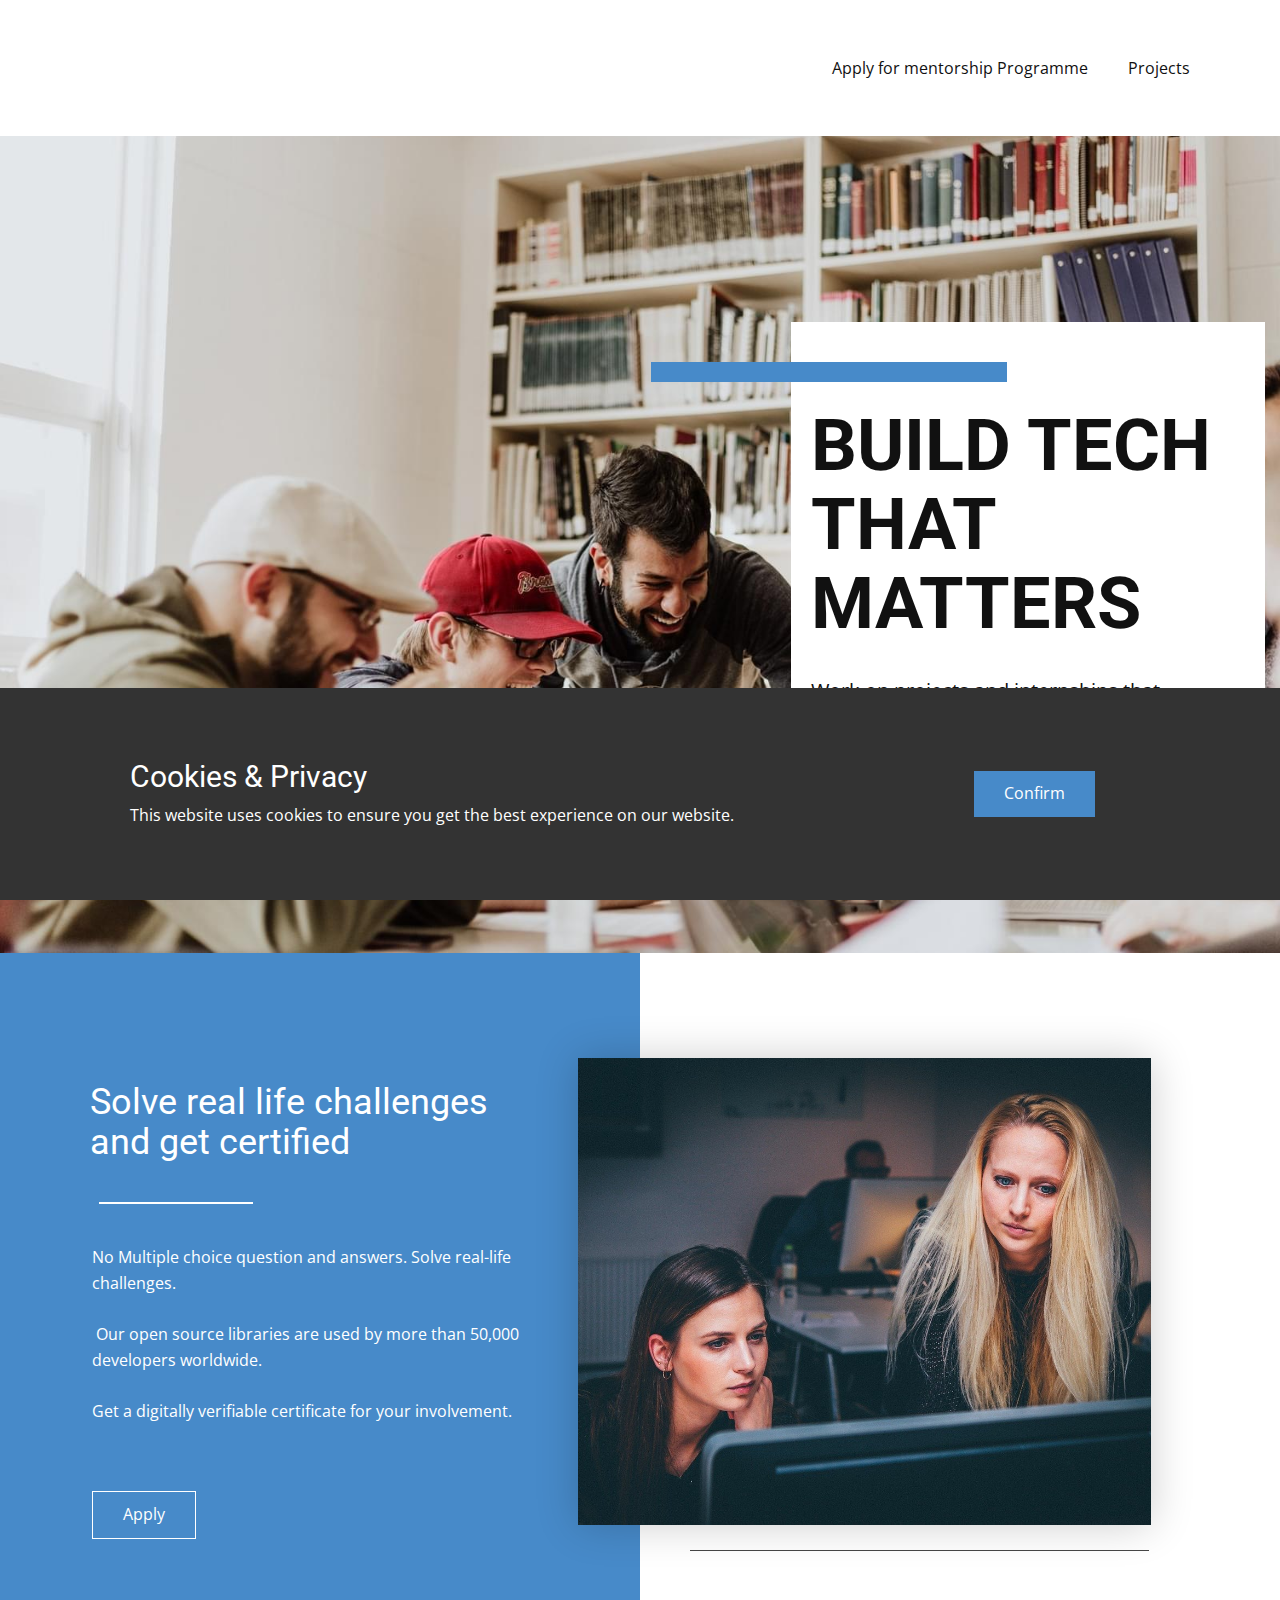
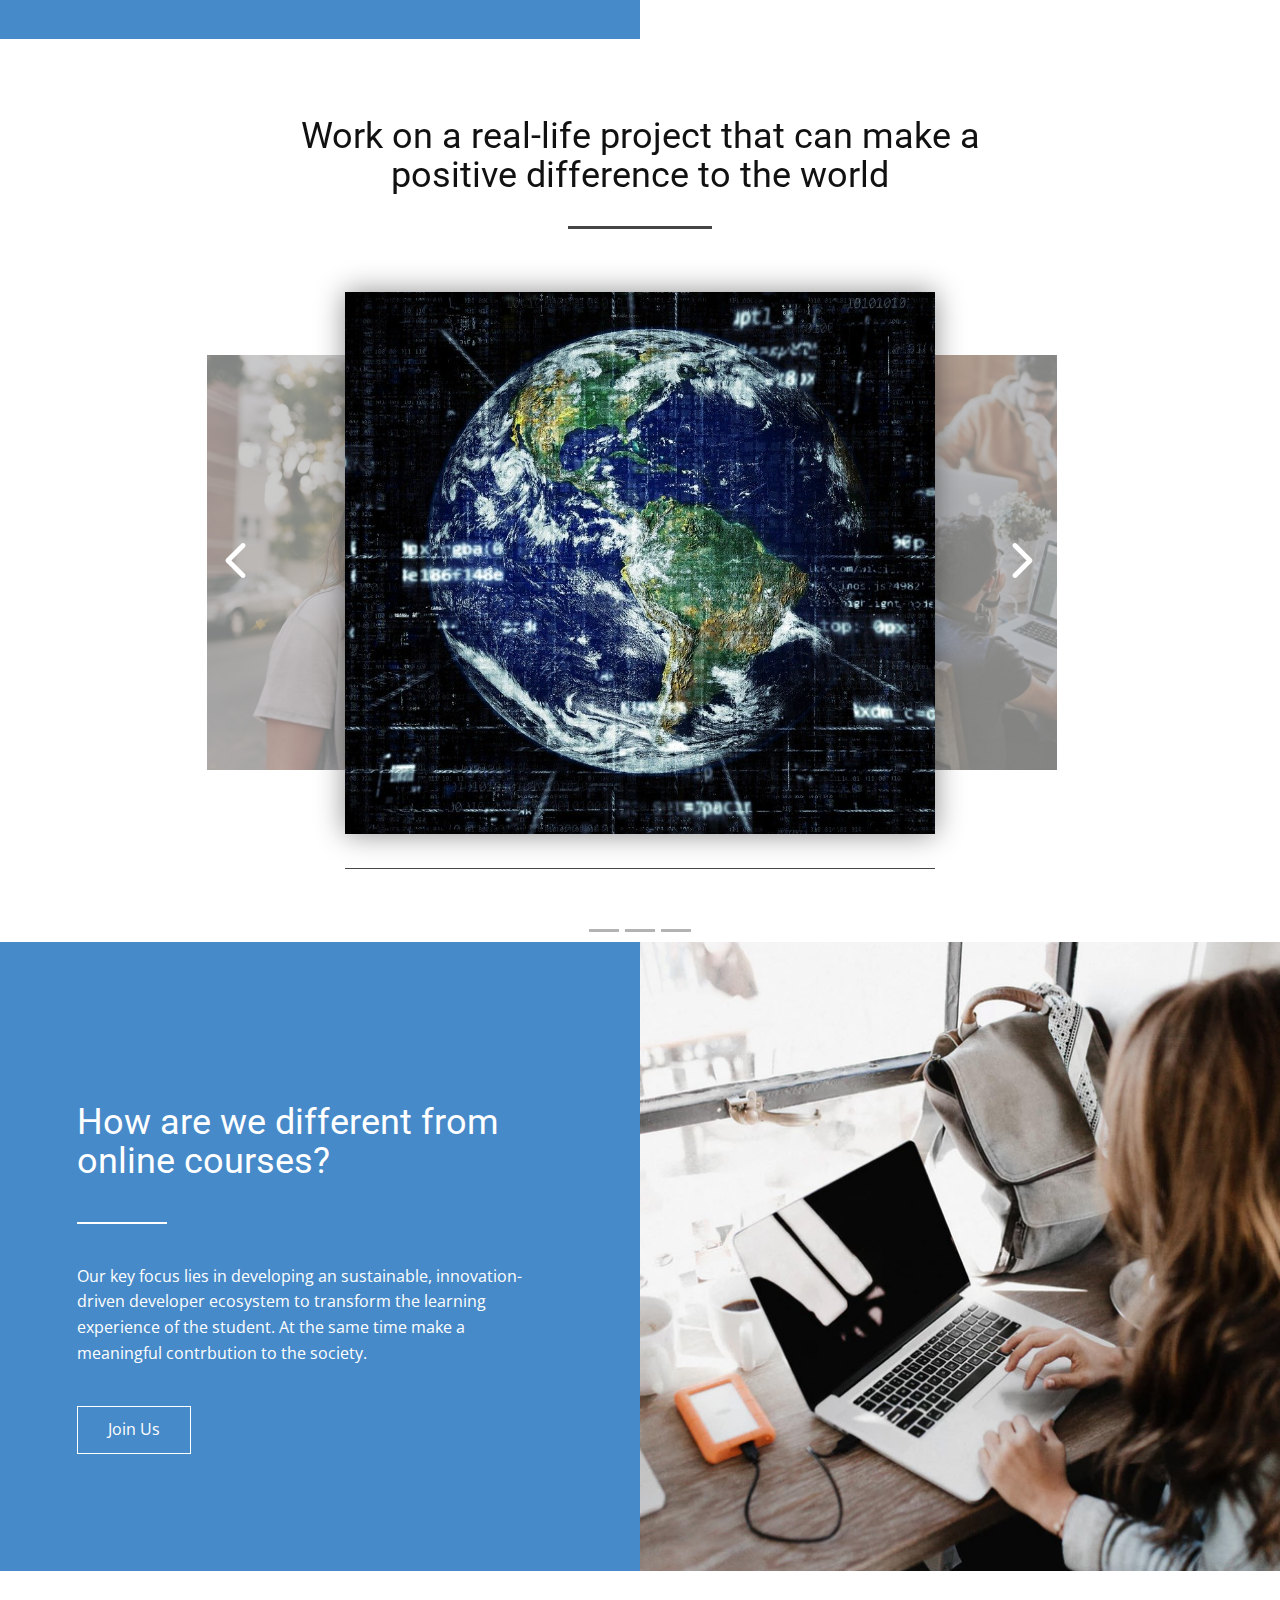
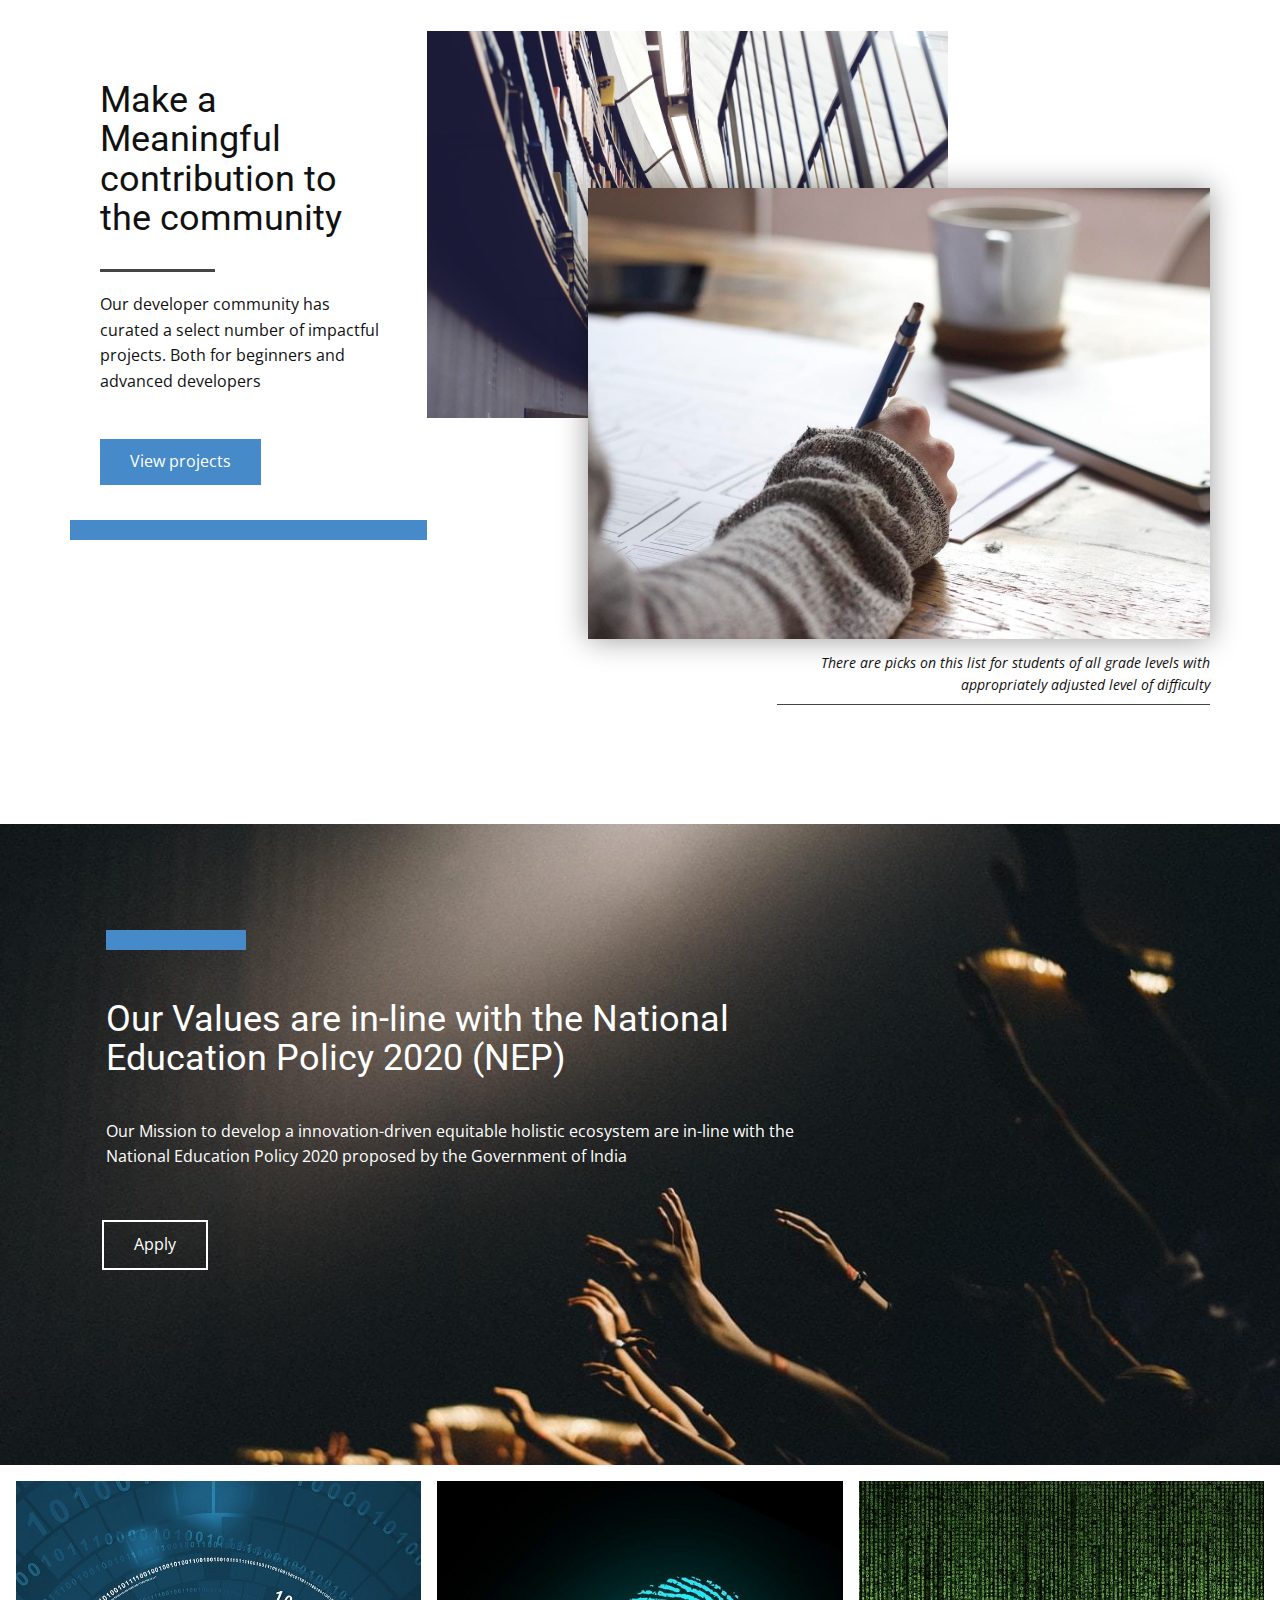
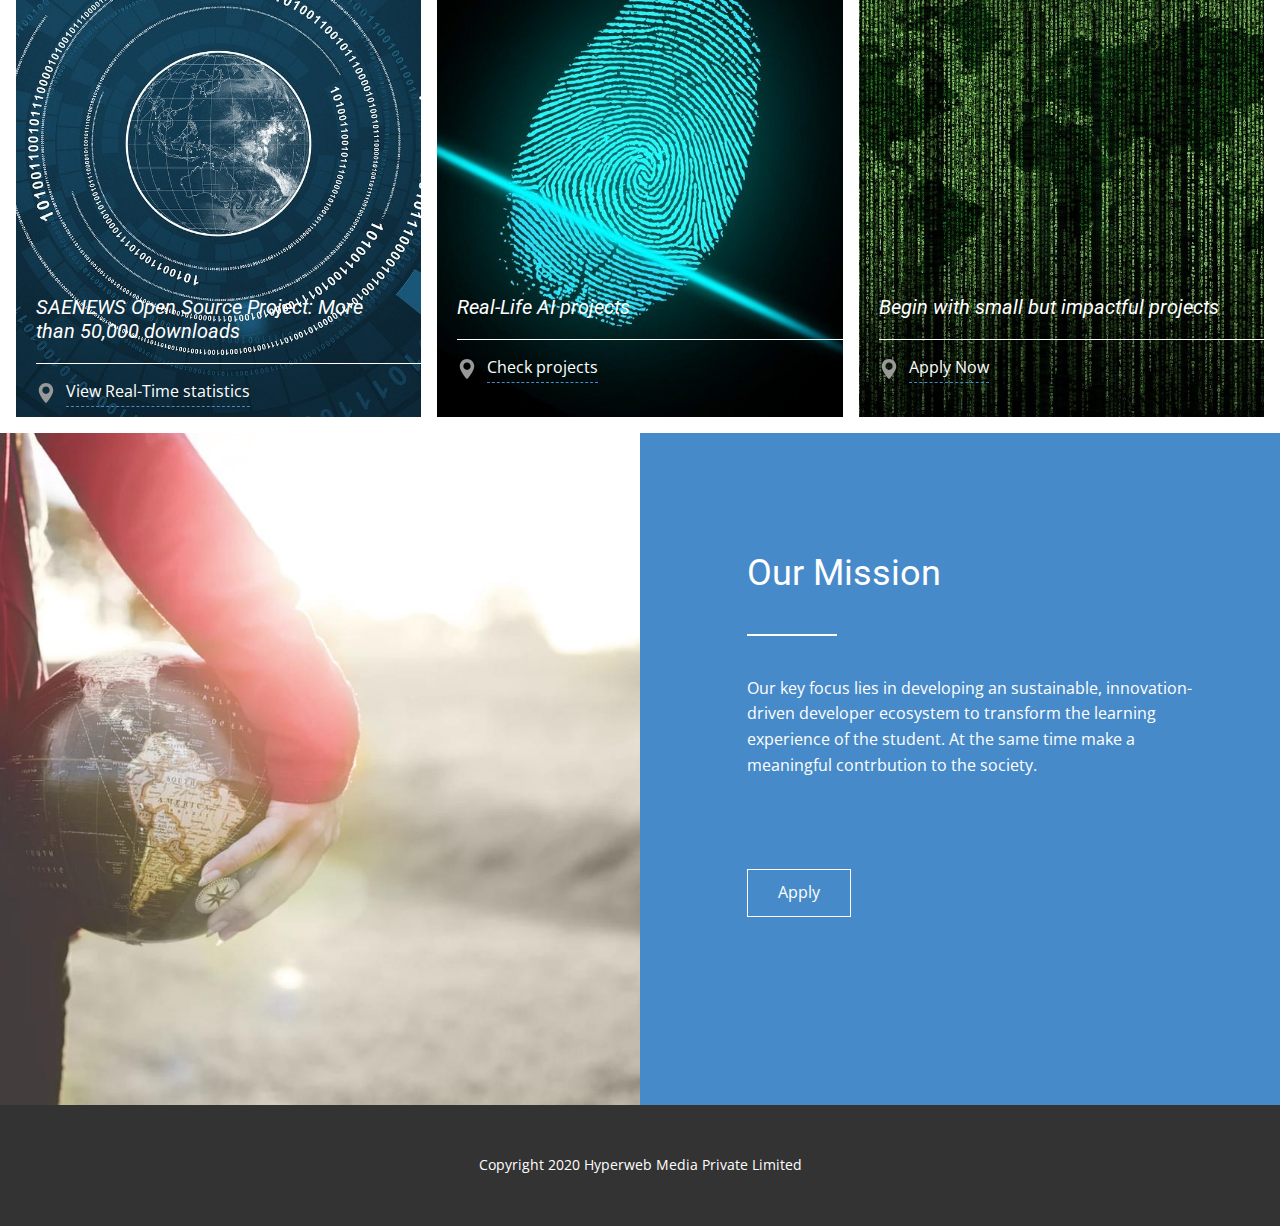
<file: index.html>
<!DOCTYPE html>
<html style="font-size: 16px;">
  <head>
    <meta name="viewport" content="width=device-width, initial-scale=1.0">
    <meta charset="utf-8">
    <meta name="keywords" content="Artificial Intelligence Internships, Machine Learning Internships, Artificial Intelligence Courses, AI Courses, ML Courses">
    <meta name="description" content="Hyperweb AI Artificial Intelligence Internship cum Mentorship Programme | Artificial Intelligence Internships | Mentorship | Builders community | Hyperweb AI">
    <meta name="page_type" content="np-template-header-footer-from-plugin">
    <title>Training | Hyperweb AI</title>
    <link rel="stylesheet" href="nicepage.css" media="screen">
<link rel="stylesheet" href="Training-@-Hyperweb-AI.css" media="screen">
    <script class="u-script" type="text/javascript" src="jquery-1.9.1.min.js" defer=""></script>
    <script class="u-script" type="text/javascript" src="nicepage.js" defer=""></script>
    <meta name="generator" content="Nicepage 2.24.3, nicepage.com">
    
    
    
    
    
    
    
    
    
    
    
    
    <link id="u-theme-google-font" rel="stylesheet" href="https://fonts.googleapis.com/css?family=Roboto:100,100i,300,300i,400,400i,500,500i,700,700i,900,900i|Open+Sans:300,300i,400,400i,600,600i,700,700i,800,800i">
    <script type="application/ld+json">{
		"@context": "http://schema.org",
		"@type": "Organization",
		"name": "WebSite103001",
		"url": "index.html"
}</script>
    <meta property="og:title" content="Training | Hyperweb AI">
    <meta property="og:type" content="website">
    <meta property="og:description" content="Hyperweb AI Artificial Intelligence Internship cum Mentorship Programme | Artificial Intelligence Internships | Mentorship | Builders community | Hyperweb AI">
    <meta name="theme-color" content="#478ac9">
    <link rel="canonical" href="index.html">
    <meta property="og:url" content="index.html">
  </head>
  <body data-home-page="https://website103001.nicepage.io/Training-Hyperweb-AI.html?version=b60e119e-ac3f-4930-a804-c240b0a6fc2b" data-home-page-title="Training @ Hyperweb AI" class="u-body"><header class="u-clearfix u-header u-header" id="sec-8ea9"><div class="u-clearfix u-sheet u-valign-middle u-sheet-1">
        <nav class="u-menu u-menu-dropdown u-offcanvas u-menu-1">
          <div class="menu-collapse">
            <a class="u-button-style u-nav-link" href="#">
              <svg><use xlink:href="#menu-hamburger"></use></svg>
              <svg version="1.1" xmlns="http://www.w3.org/2000/svg" xmlns:xlink="http://www.w3.org/1999/xlink"><defs><symbol id="menu-hamburger" viewBox="0 0 16 16" style="width: 16px; height: 16px;"><rect y="1" width="16" height="2"></rect><rect y="7" width="16" height="2"></rect><rect y="13" width="16" height="2"></rect>
</symbol>
</defs></svg>
            </a>
          </div>
          <div class="u-custom-menu u-nav-container">
            <ul class="u-nav u-unstyled"><li class="u-nav-item"><a class="u-button-style u-nav-link" href="http://bit.ly/hyperweb3" target="_blank">Apply for mentorship Programme</a>
</li><li class="u-nav-item"><a class="u-button-style u-nav-link" href="https://projects.hyperweb.ai" target="_blank">Projects</a>
</li></ul>
          </div>
          <div class="u-custom-menu u-nav-container-collapse">
            <div class="u-black u-container-style u-inner-container-layout u-opacity u-opacity-95 u-sidenav">
              <div class="u-menu-close"></div>
              <ul class="u-align-center u-nav u-popupmenu-items u-unstyled u-nav-2"><li class="u-nav-item"><a class="u-button-style u-nav-link" href="http://bit.ly/hyperweb3" target="_blank">Apply for mentorship Programme</a>
</li><li class="u-nav-item"><a class="u-button-style u-nav-link" href="https://projects.hyperweb.ai" target="_blank">Projects</a>
</li></ul>
            </div>
            <div class="u-black u-menu-overlay u-opacity u-opacity-70"></div>
          </div>
        </nav>
      </div></header> 
    <section class="u-clearfix u-image u-section-1" id="sec-be51">
      <div class="u-clearfix u-sheet u-sheet-1">
        <div class="u-align-left u-container-style u-expanded-width-xs u-group u-white u-group-1">
          <div class="u-container-layout u-valign-middle-lg u-valign-middle-sm u-valign-middle-xs">
            <div class="u-border-20 u-border-palette-1-base u-line u-line-horizontal u-line-1"></div>
            <h1 class="u-align-left-lg u-align-left-md u-text u-title u-text-1" spellcheck="false">Build Tech that matters<br>
            </h1>
            <p class="u-large-text u-text u-text-variant u-text-2" spellcheck="false">Work on projects and internships that matter to the world.</p>
            <a href="http://bit.ly/hyperweb2" class="u-btn u-button-style u-btn-1" target="_blank">Apply</a>
          </div>
        </div>
      </div>
    </section>
    <section class="u-clearfix u-section-2" id="sec-704c">
      <div class="u-expanded-height u-palette-1-base u-shape u-shape-rectangle u-shape-1"></div>
      <div class="u-align-left-sm u-container-style u-group u-group-1">
        <div class="u-container-layout u-valign-middle-sm u-valign-middle-xs">
          <h2 class="u-text u-text-body-alt-color u-text-1" spellcheck="false">Solve real life challenges and get certified <br>
          </h2>
          <div class="u-border-2 u-border-white u-line u-line-horizontal u-line-1"></div>
          <p class="u-text u-text-body-alt-color u-text-2" spellcheck="false">No Multiple choice question and answers. Solve real-life challenges. <br>
            <br>&nbsp;Our open source libraries are used by more than 50,000 developers worldwide.<br>
            <br>Get a digitally verifiable certificate for your involvement.<br>
            <br>
          </p>
          <a href="http://bit.ly/hyperweb2" class="u-border-1 u-border-white u-btn u-button-style u-palette-1-base u-btn-1" target="_blank">Apply</a>
        </div>
      </div>
      <img src="images/57e2d54a4c55a414f6da8c7dda79367d1d38d6ed5b586c48702673dc904dc158bc_1280.jpg" alt="" class="u-expanded-width-xs u-image u-image-default u-image-1" data-image-width="1280" data-image-height="853">
      <div class="u-align-right u-container-style u-group u-group-2">
        <div class="u-container-layout u-valign-middle-lg u-valign-middle-md u-valign-middle-xl">
          <div class="u-border-1 u-border-grey-dark-1 u-expanded-width u-line u-line-horizontal u-line-2"></div>
        </div>
      </div>
    </section>
    <section class="u-carousel u-slide u-block-6921-1" id="carousel_dd98" data-interval="5000" data-u-ride="carousel">
      <ol class="u-absolute-hcenter u-carousel-indicators u-block-6921-2">
        <li data-u-target="#carousel_dd98" data-u-slide-to="0" class="u-active u-grey-30"></li>
        <li data-u-target="#carousel_dd98" class="u-grey-30" data-u-slide-to="1"></li>
        <li data-u-target="#carousel_dd98" class="u-grey-30" data-u-slide-to="2"></li>
      </ol>
      <div class="u-carousel-inner" role="listbox">
        <div class="u-active u-carousel-item u-clearfix u-section-3-1">
          <div class="u-clearfix u-sheet u-sheet-1">
            <div class="u-container-style u-expanded-width-md u-expanded-width-sm u-expanded-width-xs u-group u-group-1">
              <div class="u-container-align-center u-container-layout u-valign-middle-md u-valign-middle-sm u-valign-middle-xs u-container-layout-1">
                <h2 class="u-align-center-lg u-align-center-md u-align-center-sm u-align-center-xl u-text u-text-1" spellcheck="false">Work on a real-life project that can make a positive difference to the world<br>
                </h2>
                <div class="u-border-3 u-border-grey-dark-1 u-line u-line-horizontal u-line-1"></div>
              </div>
            </div>
            <img src="images/a1276b241b17677d3b0c6cc0e9632316.jpeg" class="u-align-left u-image u-opacity u-opacity-50 u-image-1">
            <img src="images/e2b723fc15783769fbd4fb3343e1e578.jpeg" class="u-align-left u-image u-opacity u-opacity-50 u-image-2">
            <img src="images/54e2d0474d54a514f6da8c7dda79367d1d38d6ed5b586c48702673d3944fc658bb_1280.jpg" class="u-align-left u-image u-image-3" data-image-width="1280" data-image-height="787">
            <div class="u-container-style u-group u-group-2">
              <div class="u-container-layout">
                <div class="u-border-1 u-border-grey-dark-1 u-expanded-width u-line u-line-horizontal u-line-2"></div>
              </div>
            </div>
          </div>
        </div>
        <div class="u-carousel-item u-clearfix u-section-3-2">
          <div class="u-clearfix u-sheet u-sheet-1">
            <div class="u-align-center-xs u-container-style u-expanded-width-md u-expanded-width-sm u-expanded-width-xs u-group u-group-1">
              <div class="u-container-align-center u-container-layout u-valign-middle-md u-valign-middle-sm u-valign-middle-xs u-container-layout-1">
                <h2 class="u-align-center-md u-align-center-sm u-align-center-xl u-text u-text-1" spellcheck="false">Collaborate with a dedicated team. Mentored by experts in the field<br>
                </h2>
                <div class="u-border-3 u-border-grey-dark-1 u-line u-line-horizontal u-line-1"></div>
              </div>
            </div>
            <img src="images/e2b723fc15783769fbd4fb3343e1e578.jpeg" class="u-align-left u-image u-opacity u-opacity-50 u-image-1">
            <img src="images/57ad1676dd6b47ff0326e54ac15444dc.jpeg" class="u-align-left u-image u-opacity u-opacity-50 u-image-2">
            <img src="images/57ad1676dd6b47ff0326e54ac15444dc.jpeg" class="u-align-left u-image u-image-3">
            <div class="u-container-style u-group u-group-2">
              <div class="u-container-layout">
                <div class="u-border-1 u-border-grey-dark-1 u-expanded-width u-line u-line-horizontal u-line-2"></div>
              </div>
            </div>
          </div>
        </div>
        <div class="u-carousel-item u-clearfix u-section-3-3">
          <div class="u-clearfix u-sheet u-sheet-1">
            <div class="u-align-center-lg u-align-center-xs u-container-style u-expanded-width-md u-expanded-width-sm u-expanded-width-xs u-group u-group-1">
              <div class="u-container-align-center u-container-layout u-valign-middle-md u-valign-middle-sm u-valign-middle-xs u-container-layout-1">
                <h2 class="u-align-center-md u-align-center-sm u-align-center-xl u-text u-text-1" spellcheck="false">Our projects are used by more than 50,000 developers worldwide</h2>
                <div class="u-border-3 u-border-grey-dark-1 u-line u-line-horizontal u-line-1"></div>
              </div>
            </div>
            <img src="images/a1276b241b17677d3b0c6cc0e9632316.jpeg" class="u-align-left u-image u-opacity u-opacity-50 u-image-1">
            <img src="images/e2b723fc15783769fbd4fb3343e1e578.jpeg" class="u-align-left u-image u-opacity u-opacity-50 u-image-2">
            <img src="images/50d653e3608062d8a5949c2a04a51cf3.jpeg" class="u-align-left u-image u-image-3">
            <div class="u-container-style u-group u-group-2">
              <div class="u-container-layout">
                <p class="u-align-center u-custom-font u-small-text u-text u-text-font u-text-variant u-text-2">
                  <a target="_blank" href="http://bit.ly/hyperweb2" class="u-btn u-button-style u-none u-text-palette-1-base u-btn-1">Apply for the programme<br>
                  </a>
                </p>
                <div class="u-border-1 u-border-grey-dark-1 u-expanded-width u-line u-line-horizontal u-line-2"></div>
              </div>
            </div>
          </div>
        </div>
      </div>
      <a class="u-carousel-control u-carousel-control-prev u-text-body-alt-color u-block-6921-3" href="#carousel_dd98" role="button" data-u-slide="prev">
        <span aria-hidden="true">
          <svg viewBox="0 0 451.847 451.847"><path d="M97.141,225.92c0-8.095,3.091-16.192,9.259-22.366L300.689,9.27c12.359-12.359,32.397-12.359,44.751,0
c12.354,12.354,12.354,32.388,0,44.748L173.525,225.92l171.903,171.909c12.354,12.354,12.354,32.391,0,44.744
c-12.354,12.365-32.386,12.365-44.745,0l-194.29-194.281C100.226,242.115,97.141,234.018,97.141,225.92z"></path></svg>
        </span>
        <span class="sr-only">
          <svg viewBox="0 0 451.847 451.847"><path d="M97.141,225.92c0-8.095,3.091-16.192,9.259-22.366L300.689,9.27c12.359-12.359,32.397-12.359,44.751,0
c12.354,12.354,12.354,32.388,0,44.748L173.525,225.92l171.903,171.909c12.354,12.354,12.354,32.391,0,44.744
c-12.354,12.365-32.386,12.365-44.745,0l-194.29-194.281C100.226,242.115,97.141,234.018,97.141,225.92z"></path></svg>
        </span>
      </a>
      <a class="u-carousel-control u-carousel-control-next u-text-body-alt-color u-block-6921-4" href="#carousel_dd98" role="button" data-u-slide="next">
        <span aria-hidden="true">
          <svg viewBox="0 0 451.846 451.847"><path d="M345.441,248.292L151.154,442.573c-12.359,12.365-32.397,12.365-44.75,0c-12.354-12.354-12.354-32.391,0-44.744
L278.318,225.92L106.409,54.017c-12.354-12.359-12.354-32.394,0-44.748c12.354-12.359,32.391-12.359,44.75,0l194.287,194.284
c6.177,6.18,9.262,14.271,9.262,22.366C354.708,234.018,351.617,242.115,345.441,248.292z"></path></svg>
        </span>
        <span class="sr-only">
          <svg viewBox="0 0 451.846 451.847"><path d="M345.441,248.292L151.154,442.573c-12.359,12.365-32.397,12.365-44.75,0c-12.354-12.354-12.354-32.391,0-44.744
L278.318,225.92L106.409,54.017c-12.354-12.359-12.354-32.394,0-44.748c12.354-12.359,32.391-12.359,44.75,0l194.287,194.284
c6.177,6.18,9.262,14.271,9.262,22.366C354.708,234.018,351.617,242.115,345.441,248.292z"></path></svg>
        </span>
      </a>
    </section>
    <section class="u-clearfix u-section-4" id="sec-fbb0">
      <div class="u-clearfix u-expanded-width u-layout-wrap u-layout-wrap-1">
        <div class="u-layout">
          <div class="u-layout-row">
            <div class="u-container-style u-layout-cell u-left-cell u-palette-1-base u-size-30 u-layout-cell-1">
              <div class="u-container-layout u-valign-middle">
                <div class="u-container-style u-group u-group-1">
                  <div class="u-container-layout u-valign-middle-xs">
                    <h2 class="u-text u-text-body-alt-color u-text-1" spellcheck="false">How are we different from online courses?<br>
                    </h2>
                    <div class="u-border-2 u-border-white u-line u-line-horizontal u-line-1"></div>
                    <p class="u-text u-text-body-alt-color u-text-2" spellcheck="false">Our key focus lies in developing an sustainable, innovation-driven developer ecosystem to transform the learning experience  of the student. At the same time make a meaningful contrbution to the society.<br>
                    </p>
                    <a href="http://bit.ly/hyperweb2" class="u-border-1 u-border-white u-btn u-button-style u-palette-1-base u-btn-1" target="_blank">Join Us</a>
                  </div>
                </div>
              </div>
            </div>
            <div class="u-container-style u-image u-layout-cell u-right-cell u-size-30 u-image-1">
              <div class="u-container-layout"></div>
            </div>
          </div>
        </div>
      </div>
    </section>
    <section class="u-clearfix u-section-5" id="sec-c3a7">
      <div class="u-clearfix u-sheet u-sheet-1">
        <img src="images/5e622fa5c509a32145b98123d98f3ea6.jpeg" alt="" class="u-align-left u-image u-image-default u-image-1">
        <img src="images/d97091e96b605c7e5349d4c639fa1c6f.jpeg" alt="" class="u-align-left u-image u-image-default u-image-2">
        <div class="u-align-left u-container-style u-expanded-width-md u-expanded-width-sm u-group u-left-0 u-group-1">
          <div class="u-container-layout u-valign-middle-sm u-container-layout-1">
            <h2 class="u-custom-font u-heading-font u-text u-text-1">Make a Meaningful contribution to the community<br>
            </h2>
            <div class="u-border-3 u-border-grey-dark-1 u-line u-line-horizontal u-line-1"></div>
            <p class="u-text u-text-2">Our developer community has curated a select number of impactful projects. Both for beginners and advanced developers<br>
            </p>
            <a href="https://projects.hyperweb.ai/" class="u-btn u-button-style u-btn-1" target="_blank">View projects</a>
          </div>
        </div>
        <div class="u-border-20 u-border-palette-1-base u-line u-line-horizontal u-line-2"></div>
        <div class="u-align-right u-container-style u-expanded-width-xs u-group u-group-2">
          <div class="u-container-layout u-valign-middle-lg u-valign-middle-xl">
            <p class="u-custom-font u-small-text u-text u-text-font u-text-variant u-text-3" spellcheck="false">There are picks on this list for students of all grade levels with appropriately adjusted level of difficulty<br>
            </p>
            <div class="u-border-1 u-border-grey-dark-1 u-expanded-width u-line u-line-horizontal u-line-3"></div>
          </div>
        </div>
      </div>
    </section>
    <section class="u-clearfix u-image u-section-6" data-image-width="1350" data-image-height="900" id="sec-48ac">
      <div class="u-clearfix u-sheet u-sheet-1">
        <div class="u-align-left u-container-style u-expanded-width-sm u-group u-group-1">
          <div class="u-container-layout u-container-layout-1">
            <div class="u-border-20 u-border-palette-1-base u-line u-line-horizontal u-line-1"></div>
            <h2 class="u-text u-text-body-alt-color u-text-1" spellcheck="false">Our Values are in-line with the National Education Policy 2020 (NEP)<br>
            </h2>
            <p class="u-text u-text-body-alt-color u-text-2" spellcheck="false">Our Mission to develop a innovation-driven equitable holistic ecosystem are in-line with the National Education Policy 2020 proposed by the Government of India<br>
            </p>
            <a href="http://bit.ly/hyperweb2" class="u-border-2 u-border-white u-btn u-button-style u-btn-1" target="_blank">Apply</a>
          </div>
        </div>
      </div>
    </section>
    <section class="u-clearfix u-white u-section-7" id="sec-09cd">
      <div class="u-clearfix u-expanded-width u-gutter-16 u-layout-spacing-all u-layout-wrap u-layout-wrap-1">
        <div class="u-layout">
          <div class="u-layout-row">
            <div class="u-align-left u-container-style u-expand-resize u-image u-layout-cell u-left-cell u-size-20 u-size-20-md u-image-1" data-image-width="1280" data-image-height="905">
              <div class="u-container-layout">
                <h5 class="u-text u-text-body-alt-color u-text-1" spellcheck="false">SAENEWS Open Source Project: More than 50,000 downloads<br>
                </h5>
                <div class="u-border-1 u-border-white u-line u-line-horizontal u-line-1"></div>
                <a href="https://pepy.tech/project/saenews" class="u-border-1 u-border-palette-1-base u-link u-text-body-alt-color u-link-1" target="_blank">View Real-Time statistics</a>
                <span class="u-icon u-icon-circle u-text-grey-40 u-icon-1">
                  <svg class="u-svg-link" preserveAspectRatio="xMidYMin slice" viewBox="0 0 512 512" style="undefined"><use xlink:href="#svg-6454"></use></svg>
                  <svg xmlns="http://www.w3.org/2000/svg" xmlns:xlink="http://www.w3.org/1999/xlink" version="1.1" id="svg-6454" x="0px" y="0px" viewBox="0 0 512 512" style="enable-background:new 0 0 512 512;" xml:space="preserve" class="u-svg-content"><g><g><path d="M256,0C153.755,0,70.573,83.182,70.573,185.426c0,126.888,165.939,313.167,173.004,321.035    c6.636,7.391,18.222,7.378,24.846,0c7.065-7.868,173.004-194.147,173.004-321.035C441.425,83.182,358.244,0,256,0z M256,278.719    c-51.442,0-93.292-41.851-93.292-93.293S204.559,92.134,256,92.134s93.291,41.851,93.291,93.293S307.441,278.719,256,278.719z"></path>
</g>
</g><g></g><g></g><g></g><g></g><g></g><g></g><g></g><g></g><g></g><g></g><g></g><g></g><g></g><g></g><g></g></svg>
                </span>
              </div>
            </div>
            <div class="u-align-left u-container-style u-image u-layout-cell u-size-20 u-size-20-md u-image-2" data-image-width="1280" data-image-height="720">
              <div class="u-container-layout">
                <h5 class="u-custom-font u-heading-font u-text u-text-body-alt-color u-text-2">Real-Life AI projects<br>
                </h5>
                <div class="u-border-1 u-border-white u-line u-line-horizontal u-line-2"></div>
                <a href="https://projects.hyperweb.ai" class="u-border-1 u-border-palette-1-base u-link u-text-body-alt-color u-link-2" target="_blank">Check projects</a>
                <span class="u-icon u-icon-circle u-text-grey-40 u-icon-2">
                  <svg class="u-svg-link" preserveAspectRatio="xMidYMin slice" viewBox="0 0 512 512" style="undefined"><use xlink:href="#svg-5f71"></use></svg>
                  <svg xmlns="http://www.w3.org/2000/svg" xmlns:xlink="http://www.w3.org/1999/xlink" version="1.1" id="svg-5f71" x="0px" y="0px" viewBox="0 0 512 512" style="enable-background:new 0 0 512 512;" xml:space="preserve" class="u-svg-content"><g><g><path d="M256,0C153.755,0,70.573,83.182,70.573,185.426c0,126.888,165.939,313.167,173.004,321.035    c6.636,7.391,18.222,7.378,24.846,0c7.065-7.868,173.004-194.147,173.004-321.035C441.425,83.182,358.244,0,256,0z M256,278.719    c-51.442,0-93.292-41.851-93.292-93.293S204.559,92.134,256,92.134s93.291,41.851,93.291,93.293S307.441,278.719,256,278.719z"></path>
</g>
</g><g></g><g></g><g></g><g></g><g></g><g></g><g></g><g></g><g></g><g></g><g></g><g></g><g></g><g></g><g></g></svg>
                </span>
              </div>
            </div>
            <div class="u-align-left u-container-style u-image u-layout-cell u-right-cell u-size-20 u-size-20-md u-image-3" data-image-width="150" data-image-height="93">
              <div class="u-container-layout">
                <h5 class="u-custom-font u-heading-font u-text u-text-body-alt-color u-text-3">Begin with small but impactful projects<br>
                </h5>
                <div class="u-border-1 u-border-white u-line u-line-horizontal u-line-3"></div>
                <a href="http://bit.ly/hyperweb2" class="u-border-1 u-border-palette-1-base u-link u-text-body-alt-color u-link-3" target="_blank">Apply Now</a>
                <span class="u-icon u-icon-circle u-text-grey-40 u-icon-3">
                  <svg class="u-svg-link" preserveAspectRatio="xMidYMin slice" viewBox="0 0 512 512" style="undefined"><use xlink:href="#svg-43eb"></use></svg>
                  <svg xmlns="http://www.w3.org/2000/svg" xmlns:xlink="http://www.w3.org/1999/xlink" version="1.1" id="svg-43eb" x="0px" y="0px" viewBox="0 0 512 512" style="enable-background:new 0 0 512 512;" xml:space="preserve" class="u-svg-content"><g><g><path d="M256,0C153.755,0,70.573,83.182,70.573,185.426c0,126.888,165.939,313.167,173.004,321.035    c6.636,7.391,18.222,7.378,24.846,0c7.065-7.868,173.004-194.147,173.004-321.035C441.425,83.182,358.244,0,256,0z M256,278.719    c-51.442,0-93.292-41.851-93.292-93.293S204.559,92.134,256,92.134s93.291,41.851,93.291,93.293S307.441,278.719,256,278.719z"></path>
</g>
</g><g></g><g></g><g></g><g></g><g></g><g></g><g></g><g></g><g></g><g></g><g></g><g></g><g></g><g></g><g></g></svg>
                </span>
              </div>
            </div>
          </div>
        </div>
      </div>
    </section>
    <section class="u-clearfix u-section-8" id="sec-7312">
      <div class="u-clearfix u-expanded-width u-layout-wrap u-layout-wrap-1">
        <div class="u-layout">
          <div class="u-layout-row">
            <div class="u-container-style u-image u-layout-cell u-right-cell u-size-30 u-image-1">
              <div class="u-container-layout"></div>
            </div>
            <div class="u-container-style u-layout-cell u-left-cell u-palette-1-base u-size-30 u-layout-cell-2">
              <div class="u-container-layout">
                <div class="u-align-left-lg u-align-left-md u-align-left-xl u-align-left-xs u-container-style u-group u-group-1">
                  <div class="u-container-layout u-valign-middle-xs u-container-layout-3">
                    <h2 class="u-text u-text-body-alt-color u-text-1" spellcheck="false">Our Mission<br>
                    </h2>
                    <div class="u-border-2 u-border-white u-line u-line-horizontal u-line-1"></div>
                    <p class="u-text u-text-body-alt-color u-text-2" spellcheck="false">Our key focus lies in developing an sustainable, innovation-driven 
developer ecosystem to transform the learning experience  of the 
student. At the same time make a meaningful contrbution to the society. <br>
                      <br>
                      <br>
                    </p>
                    <a href="http://bit.ly/hyperweb2" class="u-border-1 u-border-white u-btn u-button-style u-palette-1-base u-btn-1" target="_blank">Apply</a>
                  </div>
                </div>
              </div>
            </div>
          </div>
        </div>
      </div>
    </section>
    
    
    <footer class="u-align-center u-clearfix u-footer u-grey-80 u-footer" id="sec-b2c8"><div class="u-clearfix u-sheet u-sheet-1">
        <p class="u-small-text u-text u-text-variant u-text-1">Copyright 2020 Hyperweb Media Private Limited<br>
        </p>
      </div></footer>
  <section class="u-align-center u-clearfix u-cookies-consent u-grey-80 u-cookies-consent" id="sec-e310">
      <div class="u-clearfix u-sheet u-valign-middle u-sheet-1">
        <div class="u-clearfix u-expanded-width u-layout-wrap u-layout-wrap-1">
          <div class="u-gutter-0 u-layout">
            <div class="u-layout-row">
              <div class="u-container-style u-layout-cell u-left-cell u-size-43-md u-size-43-sm u-size-43-xs u-size-46-lg u-size-46-xl u-layout-cell-1">
                <div class="u-container-layout u-valign-middle u-container-layout-1">
                  <h3 class="u-text u-text-default u-text-1">Cookies &amp; Privacy</h3>
                  <p class="u-text u-text-default u-text-2">This website uses cookies to ensure you get the best experience on our website.</p>
                </div>
              </div>
              <div class="u-align-left u-container-style u-layout-cell u-right-cell u-size-14-lg u-size-14-xl u-size-17-md u-size-17-sm u-size-17-xs u-layout-cell-2">
                <div class="u-container-layout u-valign-middle-lg u-valign-middle-md u-valign-middle-xl u-valign-top-sm u-valign-top-xs u-container-layout-2">
                  <a href="###" class="u-btn u-button-confirm u-button-style u-palette-1-base u-btn-1">Confirm</a>
                </div>
              </div>
            </div>
          </div>
        </div>
      </div>
    <style>.u-cookies-consent {background-image: none}
.u-cookies-consent .u-sheet-1 {min-height: 212px}
.u-cookies-consent .u-layout-wrap-1 {margin-top: 30px; margin-bottom: 30px}
.u-cookies-consent .u-layout-cell-1 {min-height: 152px}
.u-cookies-consent .u-container-layout-1 {padding: 30px 60px}
.u-cookies-consent .u-text-1 {margin-top: 0; margin-right: 20px; margin-bottom: 0}
.u-cookies-consent .u-text-2 {margin: 8px 20px 0 0}
.u-cookies-consent .u-layout-cell-2 {min-height: 152px}
.u-cookies-consent .u-container-layout-2 {padding: 30px}
.u-cookies-consent .u-btn-1 {margin: 0 auto 0 0} 

@media (max-width: 1199px){ .u-cookies-consent .u-sheet-1 {min-height: 131px}
.u-cookies-consent .u-layout-cell-1 {min-height: 125px}
.u-cookies-consent .u-text-1 {margin-right: 0}
.u-cookies-consent .u-text-2 {margin-right: 0}
.u-cookies-consent .u-layout-cell-2 {min-height: 125px} }

@media (max-width: 991px){ .u-cookies-consent .u-sheet-1 {min-height: 106px}
.u-cookies-consent .u-layout-cell-1 {min-height: 100px}
.u-cookies-consent .u-container-layout-1 {padding-left: 30px; padding-right: 30px}
.u-cookies-consent .u-layout-cell-2 {min-height: 100px} }

@media (max-width: 767px){ .u-cookies-consent .u-sheet-1 {min-height: 225px}
.u-cookies-consent .u-layout-cell-1 {min-height: 154px}
.u-cookies-consent .u-container-layout-1 {padding-left: 10px; padding-right: 10px; padding-bottom: 20px}
.u-cookies-consent .u-layout-cell-2 {min-height: 65px}
.u-cookies-consent .u-container-layout-2 {padding: 10px} }

@media (max-width: 575px){ .u-cookies-consent .u-sheet-1 {min-height: 121px}
.u-cookies-consent .u-layout-cell-1 {min-height: 100px}
.u-cookies-consent .u-layout-cell-2 {min-height: 15px} }</style></section></body>
</html>
</file>
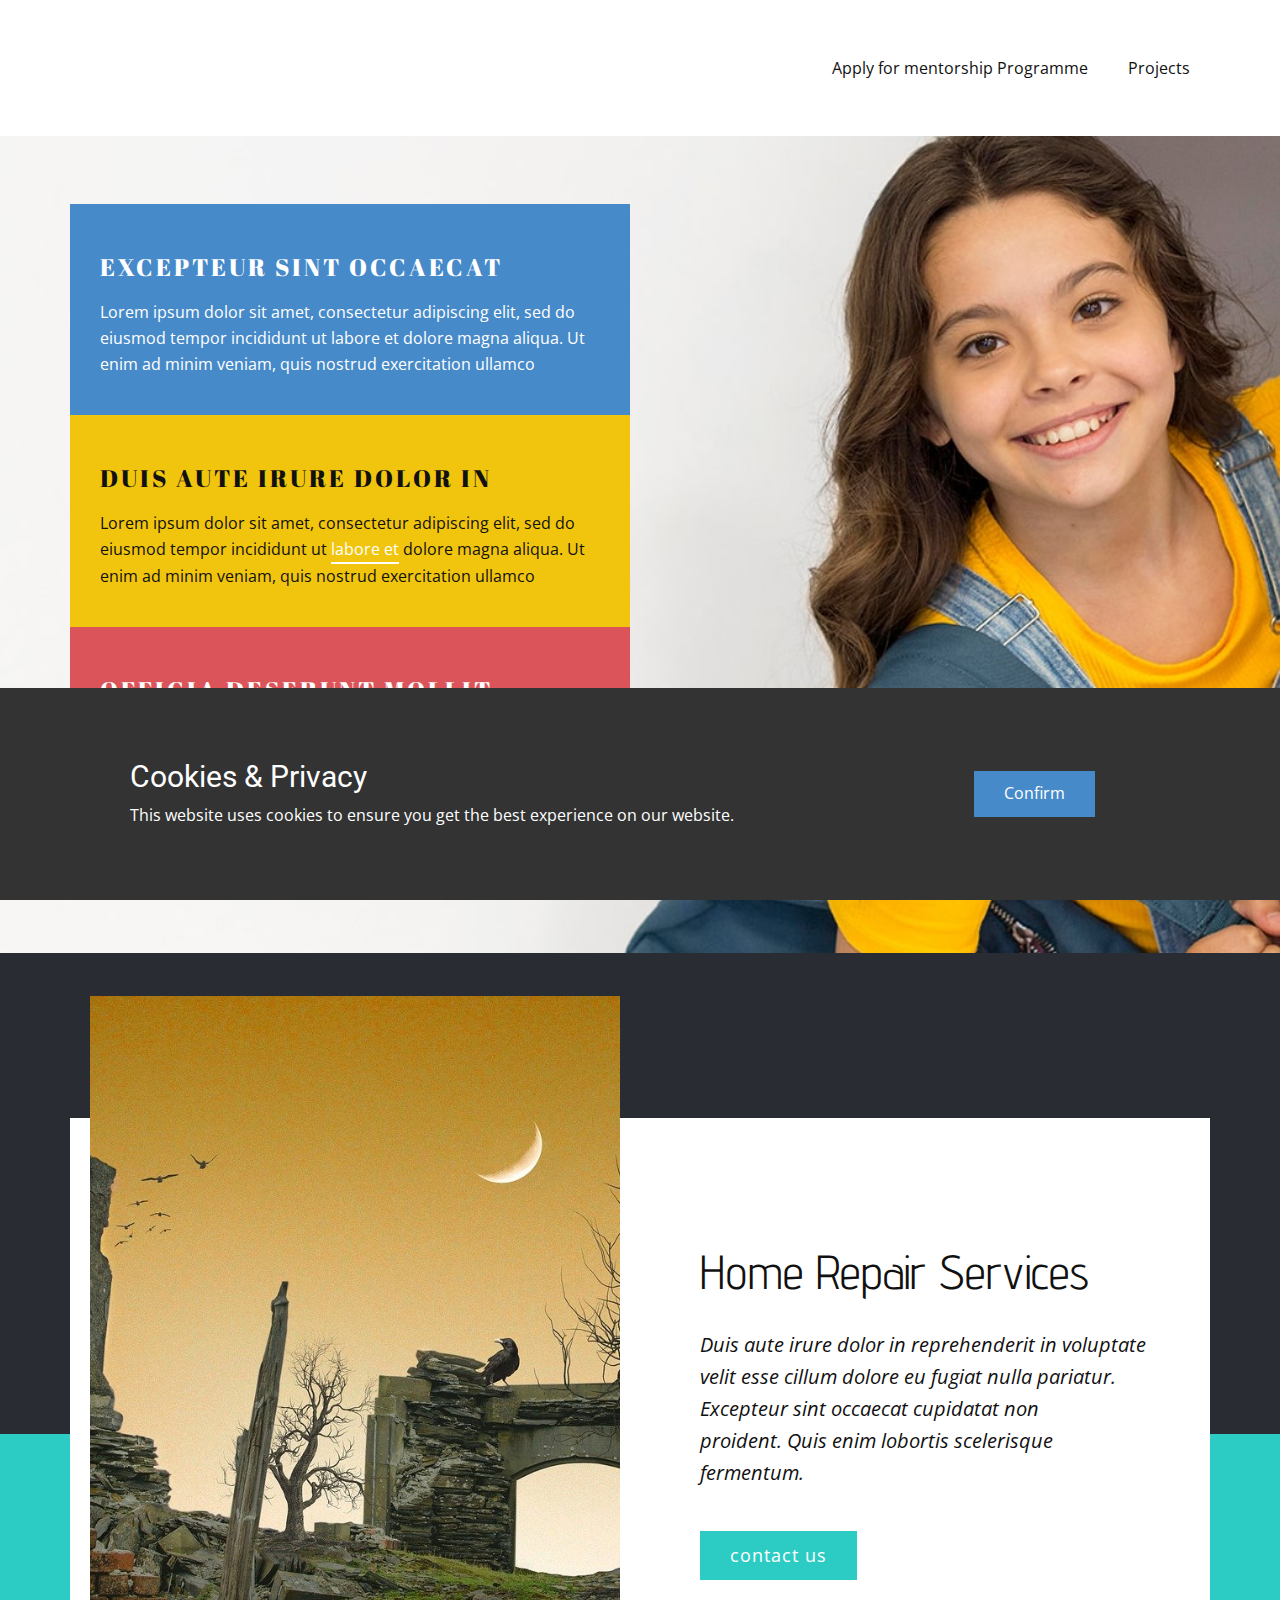
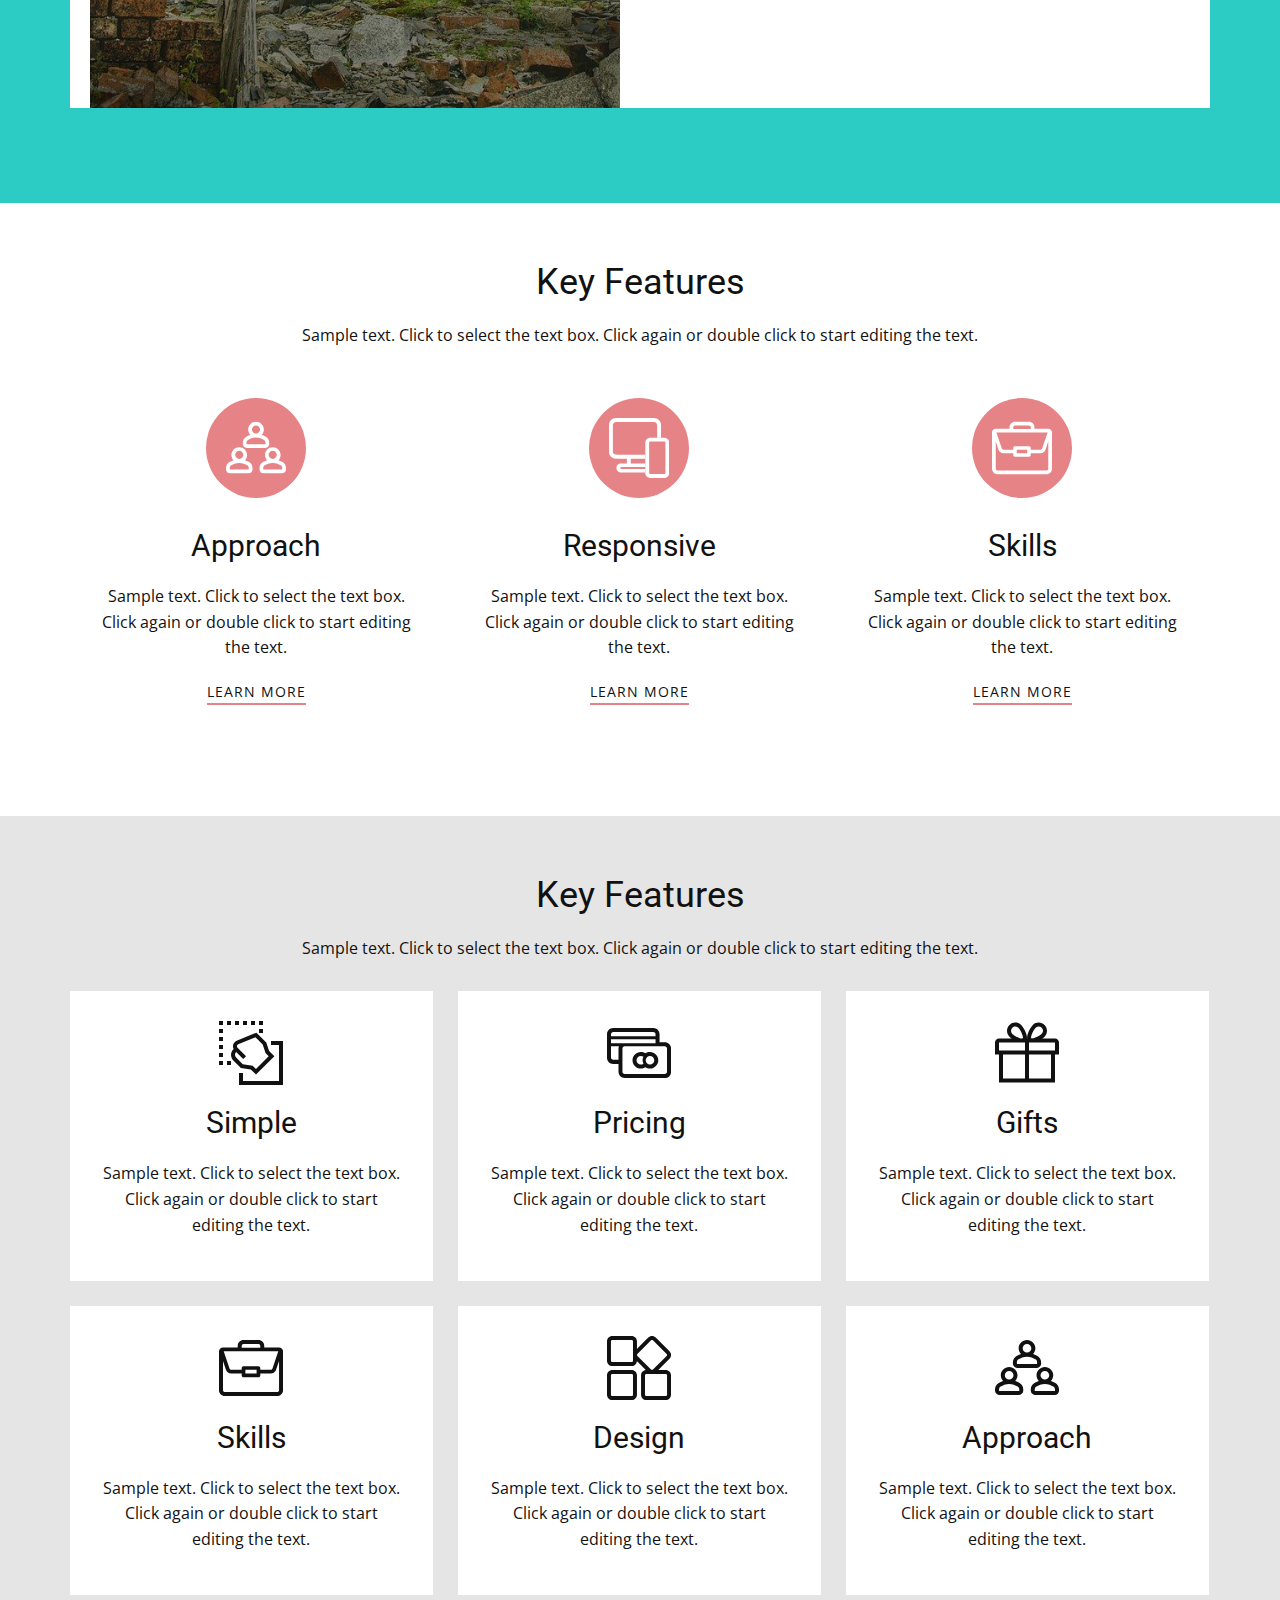
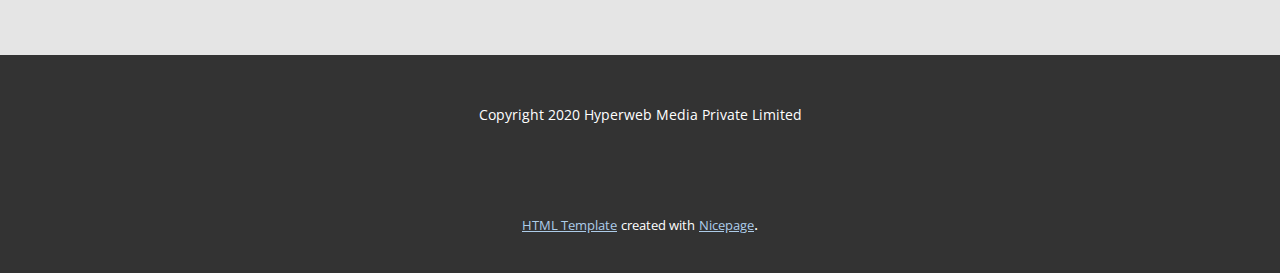
<file: Page-1.html>
<!DOCTYPE html>
<html style="font-size: 16px;">
  <head>
    <meta name="viewport" content="width=device-width, initial-scale=1.0">
    <meta charset="utf-8">
    <meta name="keywords" content="Excepteur sint occaecat, Duis aute irure dolor in, Officia deserunt mollit">
    <meta name="description" content="">
    <meta name="page_type" content="np-template-header-footer-from-plugin">
    <title>Page 1</title>
    <link rel="stylesheet" href="nicepage.css" media="screen">
<link rel="stylesheet" href="Page-1.css" media="screen">
    <script class="u-script" type="text/javascript" src="jquery-1.9.1.min.js" defer=""></script>
    <script class="u-script" type="text/javascript" src="nicepage.js" defer=""></script>
    <meta name="generator" content="Nicepage 2.24.3, nicepage.com">
    
    
    
    
    
    <link id="u-theme-google-font" rel="stylesheet" href="https://fonts.googleapis.com/css?family=Roboto:100,100i,300,300i,400,400i,500,500i,700,700i,900,900i|Open+Sans:300,300i,400,400i,600,600i,700,700i,800,800i">
    <link id="u-page-google-font" rel="stylesheet" href="https://fonts.googleapis.com/css?family=Abril+Fatface:400|Advent+Pro:100,200,300,400,500,600,700">
    <script type="application/ld+json">{
		"@context": "http://schema.org",
		"@type": "Organization",
		"name": "WebSite103001",
		"url": "index.html"
}</script>
    <meta property="og:title" content="Page 1">
    <meta property="og:type" content="website">
    <meta name="theme-color" content="#478ac9">
    <link rel="canonical" href="index.html">
    <meta property="og:url" content="index.html">
  </head>
  <body class="u-body"><header class="u-clearfix u-header u-header" id="sec-8ea9"><div class="u-clearfix u-sheet u-valign-middle u-sheet-1">
        <nav class="u-menu u-menu-dropdown u-offcanvas u-menu-1">
          <div class="menu-collapse">
            <a class="u-button-style u-nav-link" href="#">
              <svg><use xlink:href="#menu-hamburger"></use></svg>
              <svg version="1.1" xmlns="http://www.w3.org/2000/svg" xmlns:xlink="http://www.w3.org/1999/xlink"><defs><symbol id="menu-hamburger" viewBox="0 0 16 16" style="width: 16px; height: 16px;"><rect y="1" width="16" height="2"></rect><rect y="7" width="16" height="2"></rect><rect y="13" width="16" height="2"></rect>
</symbol>
</defs></svg>
            </a>
          </div>
          <div class="u-custom-menu u-nav-container">
            <ul class="u-nav u-unstyled"><li class="u-nav-item"><a class="u-button-style u-nav-link" href="http://bit.ly/hyperweb3" target="_blank">Apply for mentorship Programme</a>
</li><li class="u-nav-item"><a class="u-button-style u-nav-link" href="https://projects.hyperweb.ai" target="_blank">Projects</a>
</li></ul>
          </div>
          <div class="u-custom-menu u-nav-container-collapse">
            <div class="u-black u-container-style u-inner-container-layout u-opacity u-opacity-95 u-sidenav">
              <div class="u-menu-close"></div>
              <ul class="u-align-center u-nav u-popupmenu-items u-unstyled u-nav-2"><li class="u-nav-item"><a class="u-button-style u-nav-link" href="http://bit.ly/hyperweb3" target="_blank">Apply for mentorship Programme</a>
</li><li class="u-nav-item"><a class="u-button-style u-nav-link" href="https://projects.hyperweb.ai" target="_blank">Projects</a>
</li></ul>
            </div>
            <div class="u-black u-menu-overlay u-opacity u-opacity-70"></div>
          </div>
        </nav>
      </div></header>
    <section class="u-clearfix u-image u-section-1" id="carousel_9fb6" data-image-width="1051" data-image-height="1114">
      <div class="u-list u-repeater u-list-1">
        <div class="u-container-style u-custom-background u-list-item u-palette-1-base u-repeater-item u-video-cover u-list-item-1">
          <div class="u-container-layout u-similar-container u-container-layout-1">
            <h2 class="u-custom-font u-text u-text-default u-text-1">Excepteur sint occaecat </h2>
            <p class="u-text u-text-default u-text-2">Lorem ipsum dolor sit amet, consectetur adipiscing elit, sed do eiusmod tempor incididunt ut labore et dolore magna aliqua. Ut enim ad minim veniam, quis nostrud exercitation ullamco</p>
          </div>
        </div>
        <div class="u-container-style u-custom-background u-list-item u-palette-3-base u-repeater-item u-video-cover u-list-item-2">
          <div class="u-container-layout u-similar-container u-container-layout-2">
            <h2 class="u-custom-font u-text u-text-default u-text-3">Duis aute irure dolor in</h2>
            <p class="u-text u-text-default u-text-4">Lorem ipsum dolor sit amet, consectetur adipiscing elit, sed do eiusmod tempor incididunt ut <a href="https://nicepage.com" class="u-border-2 u-border-white u-btn u-button-style u-none u-text-body-alt-color u-btn-1">labore et</a> dolore magna aliqua. Ut enim ad minim veniam, quis nostrud exercitation ullamco
            </p>
          </div>
        </div>
        <div class="u-container-style u-custom-background u-list-item u-palette-2-base u-repeater-item u-video-cover u-list-item-3">
          <div class="u-container-layout u-similar-container u-container-layout-3">
            <h2 class="u-custom-font u-text u-text-default u-text-5">Officia deserunt mollit </h2>
            <p class="u-text u-text-default u-text-6">Lorem ipsum dolor sit amet, consectetur adipiscing elit, sed do eiusmod tempor incididunt ut labore et dolore magna aliqua. Ut enim ad minim veniam, quis nostrud exercitation ullamco</p>
          </div>
        </div>
      </div>
      <p class="u-text u-text-7">Image from <a href="https://www.freepik.com/free-photos/woman" class="u-border-2 u-border-palette-2-base u-btn u-button-style u-none u-text-body-color u-btn-2">Freepik</a>
      </p>
    </section>
    <section class="u-align-center u-clearfix u-palette-4-base u-valign-top u-section-2" id="carousel_bd4d">
      <div class="u-expanded-width u-palette-5-dark-3 u-shape u-shape-rectangle u-shape-1"></div>
      <div class="u-clearfix u-gutter-0 u-layout-wrap u-layout-wrap-1">
        <div class="u-layout" style="">
          <div class="u-layout-row" style="">
            <div class="u-align-center-lg u-align-center-xl u-container-style u-layout-cell u-left-cell u-size-30-lg u-size-30-xl u-size-33-md u-size-33-sm u-size-33-xs u-size-xs-60 u-white u-layout-cell-1" src="">
              <div class="u-container-layout u-valign-bottom-lg u-valign-bottom-xl u-valign-top-sm u-valign-top-xs u-container-layout-1" src="">
                <img src="images/53e5d54b4e50ad14f6da8c7dda79367d1d38d6ed5b586c48702673d09249c15bbe_1280.jpg" alt="" class="u-expanded-width u-image u-image-default u-image-1" data-image-width="1280" data-image-height="847">
              </div>
            </div>
            <div class="u-align-left u-container-style u-layout-cell u-right-cell u-size-27-md u-size-27-sm u-size-27-xs u-size-30-lg u-size-30-xl u-size-xs-60 u-white u-layout-cell-2">
              <div class="u-container-layout u-valign-middle u-container-layout-2">
                <h1 class="u-custom-font u-text u-text-1">Home Repair Services</h1>
                <p class="u-text u-text-2">Duis aute irure dolor in reprehenderit in voluptate velit esse cillum dolore eu fugiat nulla pariatur. Excepteur sint occaecat cupidatat non proident.&nbsp;Quis enim lobortis scelerisque fermentum.&nbsp;</p>
                <a href="https://nicepage.com/" class="u-btn u-button-style u-palette-4-base u-btn-1">contact us</a>
              </div>
            </div>
          </div>
        </div>
      </div>
    </section>
    <section class="u-align-center u-clearfix u-section-3" id="sec-04d6">
      <div class="u-clearfix u-sheet u-valign-middle u-sheet-1">
        <h2 class="u-text u-text-1">Key Features</h2>
        <p class="u-text u-text-2">Sample text. Click to select the text box. Click again or double click to start editing the text.</p>
        <div class="u-list u-repeater u-list-1">
          <div class="u-align-center u-container-style u-list-item u-repeater-item">
            <div class="u-container-layout u-similar-container u-valign-top u-container-layout-1">
              <span class="u-icon u-icon-circle u-palette-2-light-1 u-spacing-20 u-icon-1">
                <svg class="u-svg-link" preserveAspectRatio="xMidYMin slice" viewBox="0 0 128 128" style=""><use xlink:href="#svg-a09b"></use></svg>
                <svg xmlns="http://www.w3.org/2000/svg" xmlns:xlink="http://www.w3.org/1999/xlink" version="1.1" xml:space="preserve" class="u-svg-content" viewBox="0 0 128 128" id="svg-a09b"><path d="m44.1 63.9h39.8c4.6 0 8.4-3.9 8.4-8.8v-1.8c0-5.6-2.8-10.7-7.3-13.3-2.4-1.4-5.4-2.9-8.8-4.1 2.8-3 4.6-6.9 4.6-11.3-0.1-9.2-7.6-16.6-16.8-16.6s-16.7 7.4-16.7 16.5c0 4.4 1.7 8.4 4.6 11.3-3.4 1.2-6.5 2.7-8.8 4.1-4.5 2.7-7.3 7.7-7.3 13.3v1.8c-0.1 4.9 3.7 8.9 8.3 8.9zm19.9-48c4.8 0 8.7 3.9 8.7 8.6 0 4.8-3.9 8.6-8.7 8.6s-8.7-3.9-8.7-8.6 3.9-8.6 8.7-8.6zm-20.3 37.3c0-2.7 1.3-5.3 3.4-6.5 4-2.3 10.2-5.1 16.9-5.1s12.9 2.8 16.9 5.1c2.1 1.2 3.4 3.8 3.4 6.5v1.8c0 0.6-0.3 0.9-0.4 0.9h-39.8c-0.1 0-0.4-0.3-0.4-0.9v-1.8zm5.5 40.9c-2.4-1.4-5.4-2.9-8.8-4.1 2.8-3 4.6-7 4.6-11.3 0-9.1-7.5-16.5-16.7-16.5s-16.7 7.4-16.7 16.5c0 4.4 1.7 8.4 4.6 11.3-3.4 1.2-6.5 2.7-8.8 4.1-4.6 2.6-7.4 7.7-7.4 13.3v1.8c0 4.9 3.8 8.8 8.4 8.8h39.8c4.6 0 8.4-3.9 8.4-8.8v-1.8c0-5.6-2.8-10.7-7.4-13.3zm-20.9-24.1c4.8 0 8.7 3.9 8.7 8.6 0 4.8-3.9 8.6-8.7 8.6s-8.7-3.9-8.7-8.6 3.9-8.6 8.7-8.6zm20.3 39.2c0 0.6-0.3 0.9-0.4 0.9h-39.8c-0.1 0-0.4-0.3-0.4-0.9v-1.8c0-2.7 1.3-5.3 3.4-6.5 4-2.3 10.2-5.1 16.9-5.1s12.9 2.8 16.9 5.1c2.1 1.2 3.4 3.8 3.4 6.5v1.8zm72.1-15.1c-2.4-1.4-5.4-2.9-8.8-4.1 2.8-3 4.6-6.9 4.6-11.3 0-9.1-7.5-16.5-16.7-16.5s-16.7 7.4-16.7 16.5c-0.1 4.3 1.7 8.3 4.5 11.3-3.4 1.2-6.5 2.7-8.8 4.1-4.5 2.7-7.3 7.7-7.3 13.3v1.8c0 4.9 3.8 8.8 8.4 8.8h39.8c4.6 0 8.4-3.9 8.4-8.8v-1.8c-0.1-5.6-2.9-10.7-7.4-13.3zm-21-24.1c4.8 0 8.7 3.9 8.7 8.6 0 4.8-3.9 8.6-8.7 8.6s-8.7-3.9-8.7-8.6 3.9-8.6 8.7-8.6zm20.3 39.2c0 0.6-0.3 0.9-0.4 0.9h-39.8c-0.1 0-0.4-0.3-0.4-0.9v-1.8c0-2.7 1.3-5.3 3.4-6.5 4-2.3 10.2-5.1 16.9-5.1s12.9 2.8 16.9 5.1c2.1 1.2 3.4 3.8 3.4 6.5v1.8z"></path></svg>
              </span>
              <h3 class="u-text u-text-3">Approach</h3>
              <p class="u-text u-text-4">Sample text. Click to select the text box. Click again or double click to start editing the text.</p>
              <a href="https://nicepage.com" class="u-active-none u-border-2 u-border-palette-2-light-1 u-btn u-btn-rectangle u-button-style u-hover-none u-none u-text-body-color u-btn-1">learn more</a>
            </div>
          </div>
          <div class="u-align-center u-container-style u-list-item u-repeater-item">
            <div class="u-container-layout u-similar-container u-valign-top u-container-layout-2">
              <span class="u-icon u-icon-circle u-palette-2-light-1 u-spacing-20 u-icon-2">
                <svg class="u-svg-link" preserveAspectRatio="xMidYMin slice" viewBox="0 0 128 128" style=""><use xlink:href="#svg-c9a3"></use></svg>
                <svg xmlns="http://www.w3.org/2000/svg" xmlns:xlink="http://www.w3.org/1999/xlink" version="1.1" xml:space="preserve" class="u-svg-content" viewBox="0 0 128 128" id="svg-c9a3"><path d="m26.4 108.7c-1.2 0-2.2-1-2.2-2.2s1-2.2 4.7-2.2h48.7v-7.4h-31.2v-9.9h31.2v-8.4h-58.7c-7.7 0-10.6-3-10.6-6.6v-57.1c0-3.7 3-6.6 6.6-6.6h81.2c3.7 0 6.6 3 6.6 6.6v27h8.3v-27c0-8.2-6.7-14.9-14.9-14.9h-81.2c-8.2 0-14.9 6.7-14.9 14.9v57.1c0 8.2 6.7 14.9 14.9 14.9h23.2v10.1h-13.8c-4.3 0-8.5 3.7-8.5 9.5v0.2c0 4.6 3.7 9.3 8.3 9.3h53.5v-7.3h-51.2z"></path><path d="m118 41.9h-30c-5.8 0-10.5 4.7-10.5 10.6 0 0 0.1 66.3 0.1 66.4 0 4.3 5.1 9 10.4 9h30c5.6 0 10.2-4.4 10.5-10.1v-65.3c0-5.9-4.7-10.6-10.5-10.6zm2.4 75.5c-0.1 1.3-1.1 2.3-2.4 2.3h-30c-1 0-1.9-0.7-2.2-1.6l-0.2-65.6c0-1.3 1.1-2.4 2.4-2.4h30c1.3 0 2.4 1.1 2.4 2.4v64.9z"></path></svg>
              </span>
              <h3 class="u-text u-text-5">Responsive</h3>
              <p class="u-text u-text-6">Sample text. Click to select the text box. Click again or double click to start editing the text.</p>
              <a href="https://nicepage.com" class="u-active-none u-border-2 u-border-palette-2-light-1 u-btn u-btn-rectangle u-button-style u-hover-none u-none u-text-body-color u-btn-2">learn more</a>
            </div>
          </div>
          <div class="u-align-center u-container-style u-list-item u-repeater-item">
            <div class="u-container-layout u-similar-container u-valign-top u-container-layout-3">
              <span class="u-icon u-icon-circle u-palette-2-light-1 u-spacing-20 u-icon-3">
                <svg class="u-svg-link" preserveAspectRatio="xMidYMin slice" viewBox="0 0 128 128" style=""><use xlink:href="#svg-5b1b"></use></svg>
                <svg xmlns="http://www.w3.org/2000/svg" xmlns:xlink="http://www.w3.org/1999/xlink" version="1.1" xml:space="preserve" class="u-svg-content" viewBox="0 0 128 128" id="svg-5b1b"><path d="m78.9 15.9c2.1 0 3.7 1.7 3.7 3.7v3.7h-37.2v-3.7c0-2 1.7-3.7 3.7-3.7h29.8m39.7 14.8-11.6 34.5c-0.5 1.5-1.9 2.5-3.5 2.5h-20.9v-3.7c0-2-1.7-3.7-3.7-3.7h-29.8c-2.1 0-3.7 1.7-3.7 3.7v3.7h-20.9c-1.6 0-3-1-3.5-2.5l-11.6-34.5h109.2m1.5 19.1v58.6c0 2-1.7 3.7-3.7 3.7h-104.7c-2.1 0-3.7-1.7-3.7-3.7v-58.6l5.9 17.7c1.5 4.5 5.8 7.6 10.6 7.6h20.9v3.7c0 2 1.7 3.7 3.7 3.7h29.8c2.1 0 3.7-1.7 3.7-3.7v-3.7h20.9c4.8 0 9.1-3 10.6-7.6l6-17.7m-44.9 17.9v7.4h-22.4v-7.4h22.4m15.3-44.9v-3.2c0-6.4-5.2-11.6-11.6-11.6h-29.8c-6.4 0-11.7 5.2-11.7 11.6v3.2h-29.5c-4.4 0-7.9 3.5-7.9 7.9v77.7c0 6.4 5.2 11.6 11.7 11.6h104.7c6.4 0 11.7-5.2 11.7-11.6v-77.7c0-4.4-3.6-7.9-7.9-7.9h-29.7z"></path></svg>
              </span>
              <h3 class="u-text u-text-7">Skills</h3>
              <p class="u-text u-text-8">Sample text. Click to select the text box. Click again or double click to start editing the text.</p>
              <a href="https://nicepage.com" class="u-active-none u-border-2 u-border-palette-2-light-1 u-btn u-btn-rectangle u-button-style u-hover-none u-none u-text-body-color u-btn-3">learn more</a>
            </div>
          </div>
        </div>
      </div>
    </section>
    <section class="u-align-center u-clearfix u-grey-10 u-section-4" id="sec-d4cf">
      <div class="u-clearfix u-sheet u-valign-middle u-sheet-1">
        <h2 class="u-text u-text-1">Key Features</h2>
        <p class="u-text u-text-2">Sample text. Click to select the text box. Click again or double click to start editing the text.</p>
        <div class="u-expanded-width u-list u-repeater u-list-1">
          <div class="u-align-center u-container-style u-list-item u-repeater-item u-video-cover u-white u-list-item-1">
            <div class="u-container-layout u-similar-container u-valign-top u-container-layout-1">
              <span class="u-icon u-icon-1">
                <svg class="u-svg-link" preserveAspectRatio="xMidYMin slice" viewBox="0 0 128 128" style=""><use xlink:href="#svg-60ee"></use></svg>
                <svg xmlns="http://www.w3.org/2000/svg" xmlns:xlink="http://www.w3.org/1999/xlink" version="1.1" xml:space="preserve" class="u-svg-content" viewBox="0 0 128 128" id="svg-60ee"><polygon points="104 40 104 48 120 48 120 120 48 120 48 104 40 104 40 128 128 128 128 40"></polygon><rect x="80" width="8" height="8"></rect><rect x="16" width="8" height="8"></rect><rect x="32" width="8" height="8"></rect><rect x="16" y="80" width="8" height="8"></rect><rect x="48" width="8" height="8"></rect><rect x="64" width="8" height="8"></rect><rect width="8" height="8"></rect><rect y="48" width="8" height="8"></rect><rect y="64" width="8" height="8"></rect><rect y="32" width="8" height="8"></rect><rect y="16" width="8" height="8"></rect><rect x="80" y="16" width="8" height="8"></rect><rect y="80" width="8" height="8"></rect><path d="m63.6 96.8 10.4 10.4 36.8-36.8-10.6-10.6-5.7-17-19.6-19.5-39.5 16.2c-6.1 2.5-9.1 9.5-6.5 15.7l0.3 0.6-0.5 0.5c-6.2 6.2-6.2 16.4 0 22.6l15.1 15.1 19.8 2.8zm-31.6-29.2c0-2.1 0.8-4.2 2.3-5.7l14.1 14.1 5.7-5.7-17-17c-1.6-1.6-1.6-4.1 0-5.7 0.4-0.4 0.8-0.7 1.3-0.9l34.6-14 14.4 14.4 5.7 17 6.3 6.3-25.5 25.5-6.6-6.6-19.8-2.8-13.2-13.3c-1.5-1.5-2.3-3.5-2.3-5.6z"></path></svg>
              </span>
              <h3 class="u-text u-text-3">Simple</h3>
              <p class="u-text u-text-4">Sample text. Click to select the text box. Click again or double click to start editing the text.</p>
            </div>
          </div>
          <div class="u-align-center u-container-style u-list-item u-repeater-item u-video-cover u-white u-list-item-2">
            <div class="u-container-layout u-similar-container u-valign-top u-container-layout-2">
              <span class="u-icon u-icon-2">
                <svg class="u-svg-link" preserveAspectRatio="xMidYMin slice" viewBox="0 0 128 128" style=""><use xlink:href="#svg-2d97"></use></svg>
                <svg xmlns="http://www.w3.org/2000/svg" xmlns:xlink="http://www.w3.org/1999/xlink" version="1.1" xml:space="preserve" class="u-svg-content" viewBox="0 0 128 128" id="svg-2d97"><path d="m92.7 22c2.4 0 4.4 2 4.4 4.5v4.2h-89.1v-4.2c0-2.5 2-4.5 4.4-4.5h80.3m4.4 14.6v7.8h-61.8-0.6-26.7v-7.8h89.1m18.5 13.7c2.4 0 4.4 2 4.4 4.5v46.7c0 2.5-2 4.5-4.4 4.5h-80.3c-2.4 0-4.4-2-4.4-4.5v-46.7c0-2.3 1.8-4.3 4.1-4.4l80.6-0.1m-91.6 0.1c-0.6 1.3-1 2.9-1 4.4v22.9h-10.6c-2.4 0-4.4-2-4.4-4.5v-22.8h18m66.7-36.4h-80.3c-6.8 0-12.4 5.6-12.4 12.5v46.8c0 6.9 5.6 12.5 12.4 12.5h10.6v15.9c0 6.9 5.6 12.5 12.4 12.5h80.3c6.8 0 12.4-5.6 12.4-12.5v-46.7c0-6.9-5.6-12.5-12.4-12.5h-10.6v-15.9c-0.1-7-5.6-12.6-12.4-12.6z"></path><path d="m67.6 69.9c2 0 3.8 0.7 5.3 1.8-1.1 2-1.7 4.3-1.7 6.8 0 2.4 0.6 4.7 1.7 6.8-1.5 1.2-3.4 1.8-5.3 1.8-4.7 0-8.6-3.9-8.6-8.6s3.8-8.6 8.6-8.6m18.4 0c4.7 0 8.6 3.9 8.6 8.6s-3.9 8.6-8.6 8.6-8.6-3.9-8.6-8.6 3.8-8.6 8.6-8.6m-18.4-8c-9.2 0-16.6 7.5-16.6 16.6 0 9.2 7.5 16.6 16.6 16.6 3.3 0 6.5-1 9.2-2.8 2.6 1.8 5.8 2.8 9.2 2.8 9.2 0 16.6-7.5 16.6-16.6 0-9.2-7.5-16.6-16.6-16.6-3.4 0-6.6 1-9.2 2.8-2.7-1.8-6-2.8-9.2-2.8z"></path></svg>
              </span>
              <h3 class="u-text u-text-5">Pricing</h3>
              <p class="u-text u-text-6">Sample text. Click to select the text box. Click again or double click to start editing the text.</p>
            </div>
          </div>
          <div class="u-align-center u-container-style u-list-item u-repeater-item u-white u-list-item-3">
            <div class="u-container-layout u-similar-container u-valign-top u-container-layout-3">
              <span class="u-icon u-icon-3">
                <svg class="u-svg-link" preserveAspectRatio="xMidYMin slice" viewBox="0 0 128 128" style=""><use xlink:href="#svg-f8f9"></use></svg>
                <svg xmlns="http://www.w3.org/2000/svg" xmlns:xlink="http://www.w3.org/1999/xlink" version="1.1" xml:space="preserve" class="u-svg-content" viewBox="0 0 128 128" id="svg-f8f9"><path d="m40.6 11c2.3 0 4.4 0.9 6.1 2.5 5.4 5.4 10.8 19.2 8.9 21.2 0 0-0.3 0.3-1.5 0.3-5.5 0-16.1-5.7-19.5-9.2-3.4-3.4-3.4-8.9 0-12.2 1.5-1.7 3.7-2.6 6-2.6m46.8 0.1c2.2 0 4.4 0.8 6.1 2.4 3.4 3.4 3.4 8.9 0 12.2-3.4 3.5-14 9.2-19.5 9.2-1.1 0-1.5-0.3-1.5-0.3-1.9-1.9 3.5-15.7 8.9-21.2 1.6-1.5 3.8-2.3 6-2.3m32.6 32.1v16h-52v-16h52m-60 0v16h-52v-16h52m52 23.9v47.9h-44v-47.9h44m-52 0v47.9h-44v-47.9h44m-19.4-64.1c-4.4 0-8.6 1.7-11.7 4.9-6.5 6.5-6.5 17 0 23.5 1.2 1.2 2.8 2.5 4.7 3.8h-25.6c-4.4 0-8 3.6-8 8v24h8v55.8h112v-55.9h8v-24c0-4.4-3.6-8-8-8h-25.6c1.9-1.3 3.6-2.6 4.7-3.8 6.5-6.5 6.5-17 0-23.5-3-3-7.3-4.8-11.7-4.8s-8.7 1.7-11.7 4.8c-4.6 4.6-7.8 11.7-8.9 14.5-2.2 5.4-3 9.5-2.5 12.8h-0.5c0.5-3.2-0.4-7.4-2.5-12.8-1.2-2.8-4.3-9.9-8.9-14.5-3.2-3.1-7.4-4.8-11.8-4.8z"></path></svg>
              </span>
              <h3 class="u-text u-text-7">Gifts</h3>
              <p class="u-text u-text-8">Sample text. Click to select the text box. Click again or double click to start editing the text.</p>
            </div>
          </div>
          <div class="u-align-center u-container-style u-list-item u-repeater-item u-video-cover u-white u-list-item-4">
            <div class="u-container-layout u-similar-container u-valign-top u-container-layout-4">
              <span class="u-icon u-icon-4">
                <svg class="u-svg-link" preserveAspectRatio="xMidYMin slice" viewBox="0 0 128 128" style=""><use xlink:href="#svg-9c3a"></use></svg>
                <svg xmlns="http://www.w3.org/2000/svg" xmlns:xlink="http://www.w3.org/1999/xlink" version="1.1" xml:space="preserve" class="u-svg-content" viewBox="0 0 128 128" id="svg-9c3a"><path d="m78.9 15.9c2.1 0 3.7 1.7 3.7 3.7v3.7h-37.2v-3.7c0-2 1.7-3.7 3.7-3.7h29.8m39.7 14.8-11.6 34.5c-0.5 1.5-1.9 2.5-3.5 2.5h-20.9v-3.7c0-2-1.7-3.7-3.7-3.7h-29.8c-2.1 0-3.7 1.7-3.7 3.7v3.7h-20.9c-1.6 0-3-1-3.5-2.5l-11.6-34.5h109.2m1.5 19.1v58.6c0 2-1.7 3.7-3.7 3.7h-104.7c-2.1 0-3.7-1.7-3.7-3.7v-58.6l5.9 17.7c1.5 4.5 5.8 7.6 10.6 7.6h20.9v3.7c0 2 1.7 3.7 3.7 3.7h29.8c2.1 0 3.7-1.7 3.7-3.7v-3.7h20.9c4.8 0 9.1-3 10.6-7.6l6-17.7m-44.9 17.9v7.4h-22.4v-7.4h22.4m15.3-44.9v-3.2c0-6.4-5.2-11.6-11.6-11.6h-29.8c-6.4 0-11.7 5.2-11.7 11.6v3.2h-29.5c-4.4 0-7.9 3.5-7.9 7.9v77.7c0 6.4 5.2 11.6 11.7 11.6h104.7c6.4 0 11.7-5.2 11.7-11.6v-77.7c0-4.4-3.6-7.9-7.9-7.9h-29.7z"></path></svg>
              </span>
              <h3 class="u-text u-text-9">Skills</h3>
              <p class="u-text u-text-10">Sample text. Click to select the text box. Click again or double click to start editing the text.</p>
            </div>
          </div>
          <div class="u-align-center u-container-style u-list-item u-repeater-item u-video-cover u-white u-list-item-5">
            <div class="u-container-layout u-similar-container u-valign-top u-container-layout-5">
              <span class="u-icon u-icon-5">
                <svg class="u-svg-link" preserveAspectRatio="xMidYMin slice" viewBox="0 0 128 128" style=""><use xlink:href="#svg-d6f9"></use></svg>
                <svg xmlns="http://www.w3.org/2000/svg" xmlns:xlink="http://www.w3.org/1999/xlink" version="1.1" xml:space="preserve" class="u-svg-content" viewBox="0 0 128 128" id="svg-d6f9"><path d="m117.4 76c1.5 0 2.7 1.2 2.7 2.7v38.7c0 1.5-1.2 2.7-2.7 2.7h-38.7c-1.5 0-2.7-1.2-2.7-2.7v-38.7c0-1.5 1.2-2.7 2.7-2.7h38.7m0-7.9h-38.7c-5.8 0-10.6 4.8-10.6 10.6v38.7c0 5.8 4.8 10.6 10.6 10.6h38.7c5.8 0 10.6-4.8 10.6-10.6v-38.7c0-5.8-4.8-10.6-10.6-10.6z"></path><path d="m49.3 7.9c1.5 0 2.7 1.2 2.7 2.7v38.7c0 1.5-1.2 2.7-2.7 2.7h-38.7c-1.5 0-2.7-1.2-2.7-2.7v-38.7c0-1.5 1.2-2.7 2.7-2.7h38.7m0-7.9h-38.7c-5.8 0-10.6 4.8-10.6 10.6v38.7c0 5.8 4.8 10.6 10.6 10.6h38.7c5.8 0 10.6-4.8 10.6-10.6v-38.7c0-5.8-4.8-10.6-10.6-10.6z"></path><path d="m90 7.9c0.7 0 1.4 0.3 1.9 0.8l27.4 27.4c1 1 1 2.7 0 3.8l-27.4 27.3c-0.5 0.5-1.2 0.8-1.9 0.8s-1.4-0.3-1.9-0.8l-27.3-27.3c-1-1-1-2.7 0-3.8l27.3-27.4c0.6-0.5 1.3-0.8 1.9-0.8m0-7.9c-2.8 0-5.5 1.1-7.5 3.1l-27.3 27.4c-2 2-3.1 4.7-3.1 7.5s1.1 5.5 3.1 7.5l27.4 27.4c2 2 4.7 3.1 7.5 3.1s5.5-1.1 7.5-3.1l27.4-27.4c2-2 3.1-4.7 3.1-7.5s-1.1-5.5-3.1-7.5l-27.5-27.4c-2-2-4.6-3.1-7.5-3.1z"></path><path d="m49.3 76c1.5 0 2.7 1.2 2.7 2.7v38.7c0 1.5-1.2 2.7-2.7 2.7h-38.7c-1.5 0-2.7-1.2-2.7-2.7v-38.7c0-1.5 1.2-2.7 2.7-2.7h38.7m0-7.9h-38.7c-5.8 0-10.6 4.8-10.6 10.6v38.7c0 5.8 4.8 10.6 10.6 10.6h38.7c5.8 0 10.6-4.8 10.6-10.6v-38.7c0-5.8-4.8-10.6-10.6-10.6z"></path></svg>
              </span>
              <h3 class="u-text u-text-11">Design</h3>
              <p class="u-text u-text-12">Sample text. Click to select the text box. Click again or double click to start editing the text.</p>
            </div>
          </div>
          <div class="u-align-center u-container-style u-list-item u-repeater-item u-video-cover u-white u-list-item-6">
            <div class="u-container-layout u-similar-container u-valign-top u-container-layout-6">
              <span class="u-icon u-icon-6">
                <svg class="u-svg-link" preserveAspectRatio="xMidYMin slice" viewBox="0 0 128 128" style=""><use xlink:href="#svg-24cb"></use></svg>
                <svg xmlns="http://www.w3.org/2000/svg" xmlns:xlink="http://www.w3.org/1999/xlink" version="1.1" xml:space="preserve" class="u-svg-content" viewBox="0 0 128 128" id="svg-24cb"><path d="m44.1 63.9h39.8c4.6 0 8.4-3.9 8.4-8.8v-1.8c0-5.6-2.8-10.7-7.3-13.3-2.4-1.4-5.4-2.9-8.8-4.1 2.8-3 4.6-6.9 4.6-11.3-0.1-9.2-7.6-16.6-16.8-16.6s-16.7 7.4-16.7 16.5c0 4.4 1.7 8.4 4.6 11.3-3.4 1.2-6.5 2.7-8.8 4.1-4.5 2.7-7.3 7.7-7.3 13.3v1.8c-0.1 4.9 3.7 8.9 8.3 8.9zm19.9-48c4.8 0 8.7 3.9 8.7 8.6 0 4.8-3.9 8.6-8.7 8.6s-8.7-3.9-8.7-8.6 3.9-8.6 8.7-8.6zm-20.3 37.3c0-2.7 1.3-5.3 3.4-6.5 4-2.3 10.2-5.1 16.9-5.1s12.9 2.8 16.9 5.1c2.1 1.2 3.4 3.8 3.4 6.5v1.8c0 0.6-0.3 0.9-0.4 0.9h-39.8c-0.1 0-0.4-0.3-0.4-0.9v-1.8zm5.5 40.9c-2.4-1.4-5.4-2.9-8.8-4.1 2.8-3 4.6-7 4.6-11.3 0-9.1-7.5-16.5-16.7-16.5s-16.7 7.4-16.7 16.5c0 4.4 1.7 8.4 4.6 11.3-3.4 1.2-6.5 2.7-8.8 4.1-4.6 2.6-7.4 7.7-7.4 13.3v1.8c0 4.9 3.8 8.8 8.4 8.8h39.8c4.6 0 8.4-3.9 8.4-8.8v-1.8c0-5.6-2.8-10.7-7.4-13.3zm-20.9-24.1c4.8 0 8.7 3.9 8.7 8.6 0 4.8-3.9 8.6-8.7 8.6s-8.7-3.9-8.7-8.6 3.9-8.6 8.7-8.6zm20.3 39.2c0 0.6-0.3 0.9-0.4 0.9h-39.8c-0.1 0-0.4-0.3-0.4-0.9v-1.8c0-2.7 1.3-5.3 3.4-6.5 4-2.3 10.2-5.1 16.9-5.1s12.9 2.8 16.9 5.1c2.1 1.2 3.4 3.8 3.4 6.5v1.8zm72.1-15.1c-2.4-1.4-5.4-2.9-8.8-4.1 2.8-3 4.6-6.9 4.6-11.3 0-9.1-7.5-16.5-16.7-16.5s-16.7 7.4-16.7 16.5c-0.1 4.3 1.7 8.3 4.5 11.3-3.4 1.2-6.5 2.7-8.8 4.1-4.5 2.7-7.3 7.7-7.3 13.3v1.8c0 4.9 3.8 8.8 8.4 8.8h39.8c4.6 0 8.4-3.9 8.4-8.8v-1.8c-0.1-5.6-2.9-10.7-7.4-13.3zm-21-24.1c4.8 0 8.7 3.9 8.7 8.6 0 4.8-3.9 8.6-8.7 8.6s-8.7-3.9-8.7-8.6 3.9-8.6 8.7-8.6zm20.3 39.2c0 0.6-0.3 0.9-0.4 0.9h-39.8c-0.1 0-0.4-0.3-0.4-0.9v-1.8c0-2.7 1.3-5.3 3.4-6.5 4-2.3 10.2-5.1 16.9-5.1s12.9 2.8 16.9 5.1c2.1 1.2 3.4 3.8 3.4 6.5v1.8z"></path></svg>
              </span>
              <h3 class="u-text u-text-13">Approach</h3>
              <p class="u-text u-text-14">Sample text. Click to select the text box. Click again or double click to start editing the text.</p>
            </div>
          </div>
        </div>
      </div>
    </section>
    
    
    <footer class="u-align-center u-clearfix u-footer u-grey-80 u-footer" id="sec-b2c8"><div class="u-clearfix u-sheet u-sheet-1">
        <p class="u-small-text u-text u-text-variant u-text-1">Copyright 2020 Hyperweb Media Private Limited<br>
        </p>
      </div></footer>
    <section class="u-backlink u-clearfix u-grey-80">
      <a class="u-link" href="https://nicepage.com/html-templates" target="_blank">
        <span>HTML Template</span>
      </a>
      <p class="u-text">
        <span>created with</span>
      </p>
      <a class="u-link" href="https://nicepage.com/html" target="_blank">
        <span>Nicepage</span>
      </a>. 
    </section>
  <section class="u-align-center u-clearfix u-cookies-consent u-grey-80 u-cookies-consent" id="sec-e310">
      <div class="u-clearfix u-sheet u-valign-middle u-sheet-1">
        <div class="u-clearfix u-expanded-width u-layout-wrap u-layout-wrap-1">
          <div class="u-gutter-0 u-layout">
            <div class="u-layout-row">
              <div class="u-container-style u-layout-cell u-left-cell u-size-43-md u-size-43-sm u-size-43-xs u-size-46-lg u-size-46-xl u-layout-cell-1">
                <div class="u-container-layout u-valign-middle u-container-layout-1">
                  <h3 class="u-text u-text-default u-text-1">Cookies &amp; Privacy</h3>
                  <p class="u-text u-text-default u-text-2">This website uses cookies to ensure you get the best experience on our website.</p>
                </div>
              </div>
              <div class="u-align-left u-container-style u-layout-cell u-right-cell u-size-14-lg u-size-14-xl u-size-17-md u-size-17-sm u-size-17-xs u-layout-cell-2">
                <div class="u-container-layout u-valign-middle-lg u-valign-middle-md u-valign-middle-xl u-valign-top-sm u-valign-top-xs u-container-layout-2">
                  <a href="###" class="u-btn u-button-confirm u-button-style u-palette-1-base u-btn-1">Confirm</a>
                </div>
              </div>
            </div>
          </div>
        </div>
      </div>
    <style>.u-cookies-consent {background-image: none}
.u-cookies-consent .u-sheet-1 {min-height: 212px}
.u-cookies-consent .u-layout-wrap-1 {margin-top: 30px; margin-bottom: 30px}
.u-cookies-consent .u-layout-cell-1 {min-height: 152px}
.u-cookies-consent .u-container-layout-1 {padding: 30px 60px}
.u-cookies-consent .u-text-1 {margin-top: 0; margin-right: 20px; margin-bottom: 0}
.u-cookies-consent .u-text-2 {margin: 8px 20px 0 0}
.u-cookies-consent .u-layout-cell-2 {min-height: 152px}
.u-cookies-consent .u-container-layout-2 {padding: 30px}
.u-cookies-consent .u-btn-1 {margin: 0 auto 0 0} 

@media (max-width: 1199px){ .u-cookies-consent .u-sheet-1 {min-height: 131px}
.u-cookies-consent .u-layout-cell-1 {min-height: 125px}
.u-cookies-consent .u-text-1 {margin-right: 0}
.u-cookies-consent .u-text-2 {margin-right: 0}
.u-cookies-consent .u-layout-cell-2 {min-height: 125px} }

@media (max-width: 991px){ .u-cookies-consent .u-sheet-1 {min-height: 106px}
.u-cookies-consent .u-layout-cell-1 {min-height: 100px}
.u-cookies-consent .u-container-layout-1 {padding-left: 30px; padding-right: 30px}
.u-cookies-consent .u-layout-cell-2 {min-height: 100px} }

@media (max-width: 767px){ .u-cookies-consent .u-sheet-1 {min-height: 225px}
.u-cookies-consent .u-layout-cell-1 {min-height: 154px}
.u-cookies-consent .u-container-layout-1 {padding-left: 10px; padding-right: 10px; padding-bottom: 20px}
.u-cookies-consent .u-layout-cell-2 {min-height: 65px}
.u-cookies-consent .u-container-layout-2 {padding: 10px} }

@media (max-width: 575px){ .u-cookies-consent .u-sheet-1 {min-height: 121px}
.u-cookies-consent .u-layout-cell-1 {min-height: 100px}
.u-cookies-consent .u-layout-cell-2 {min-height: 15px} }</style></section></body>
</html>
</file>
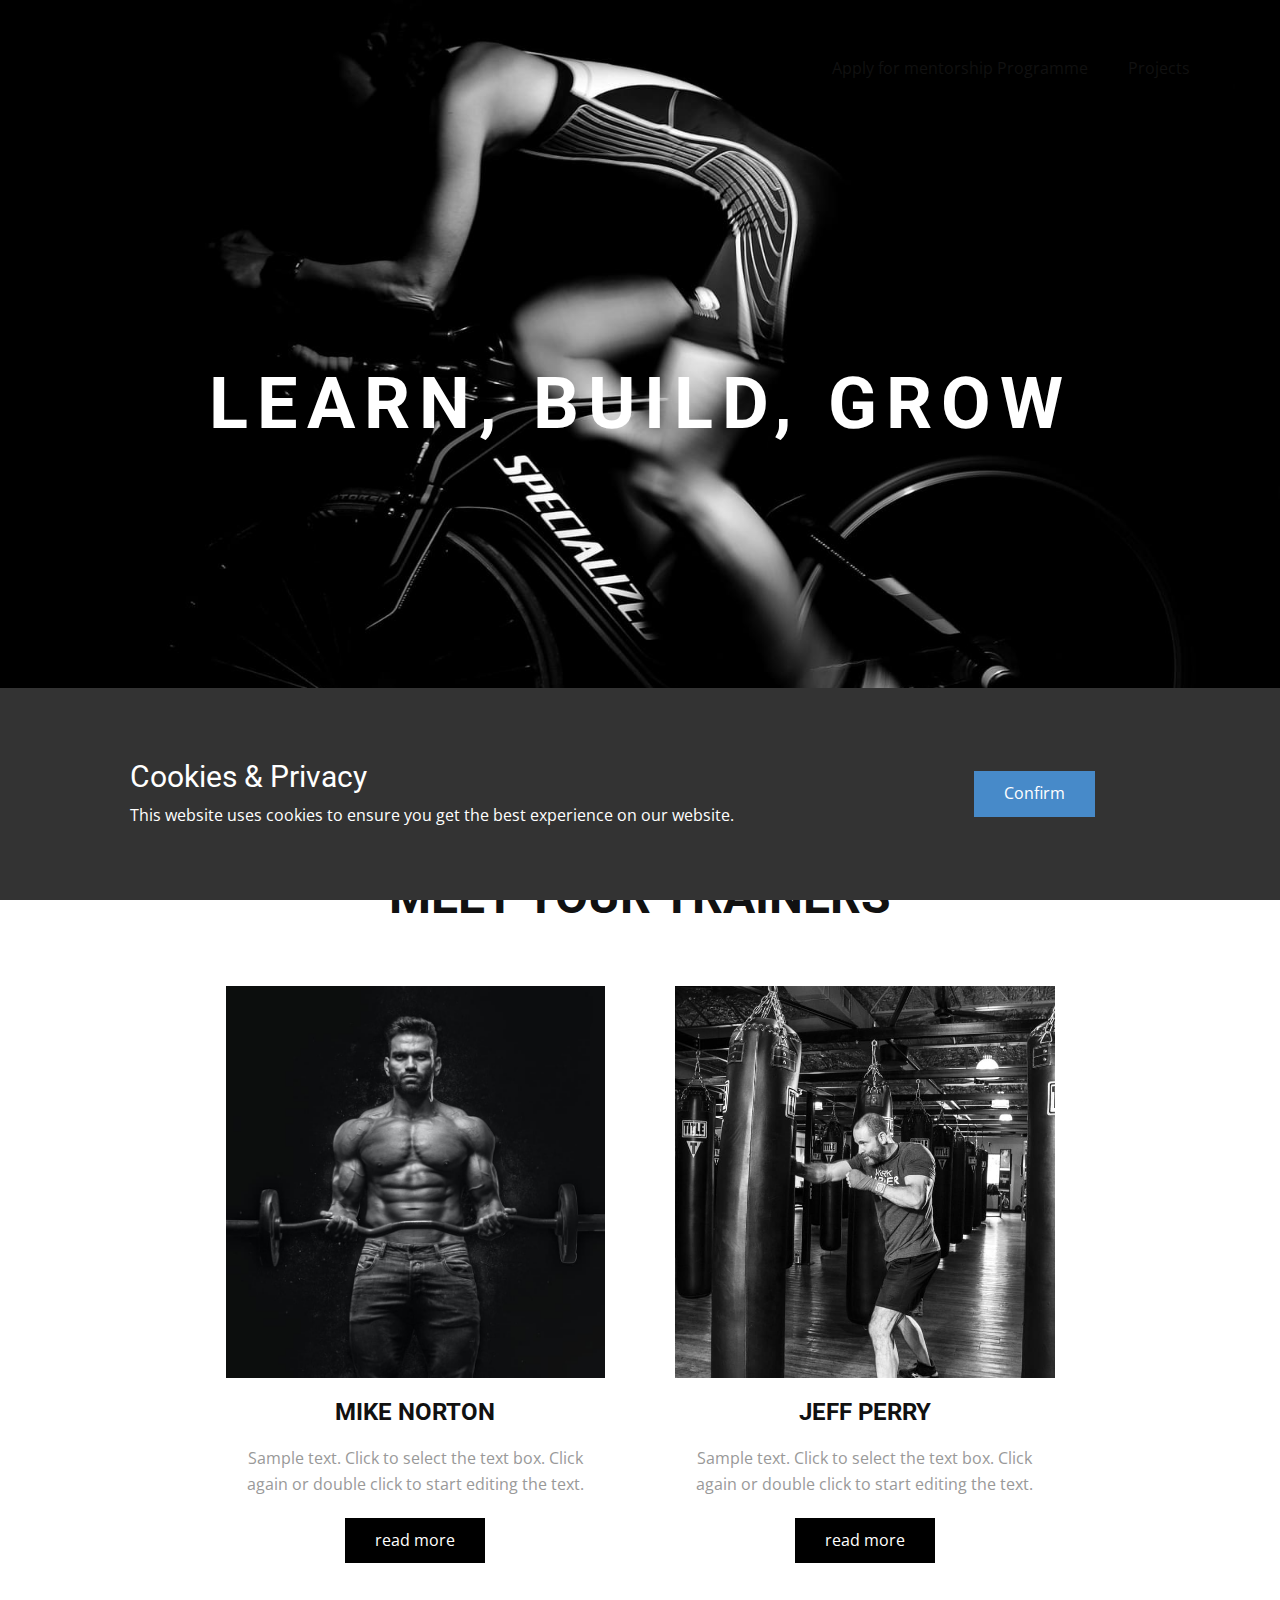
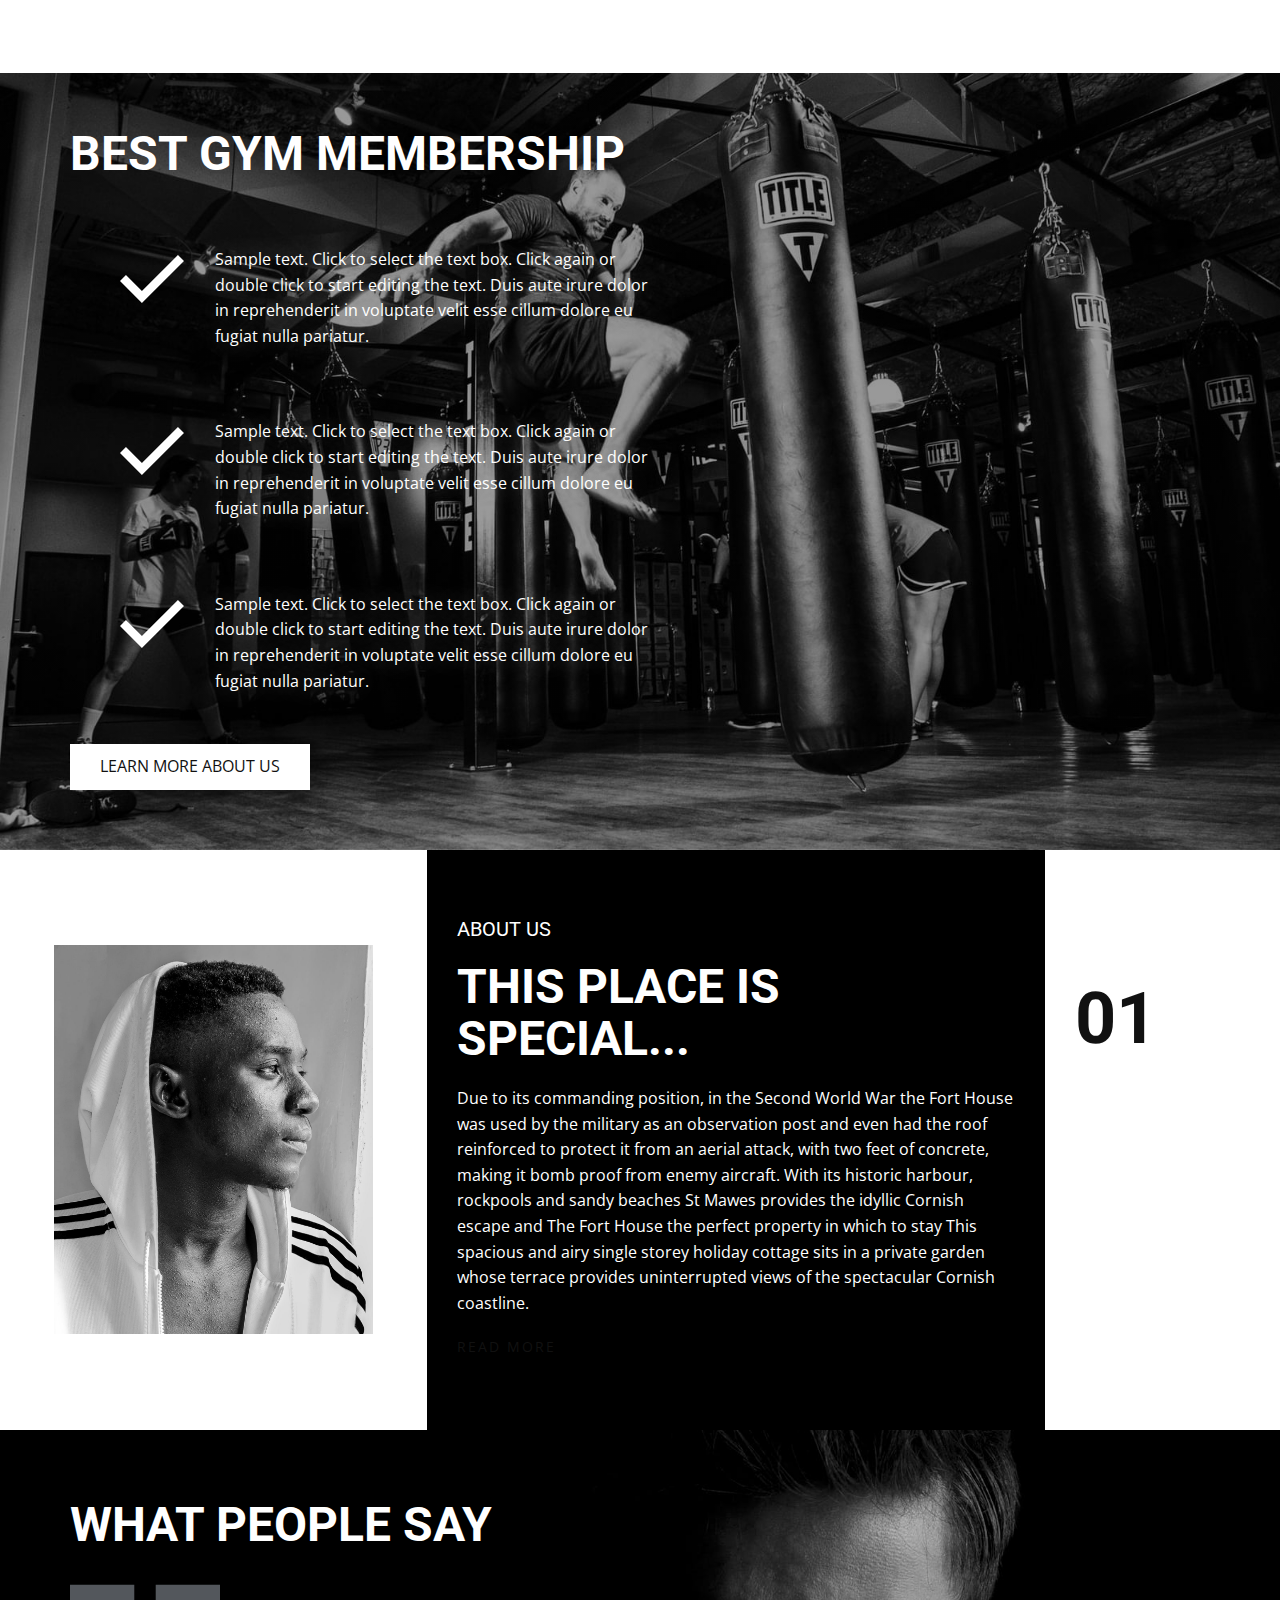
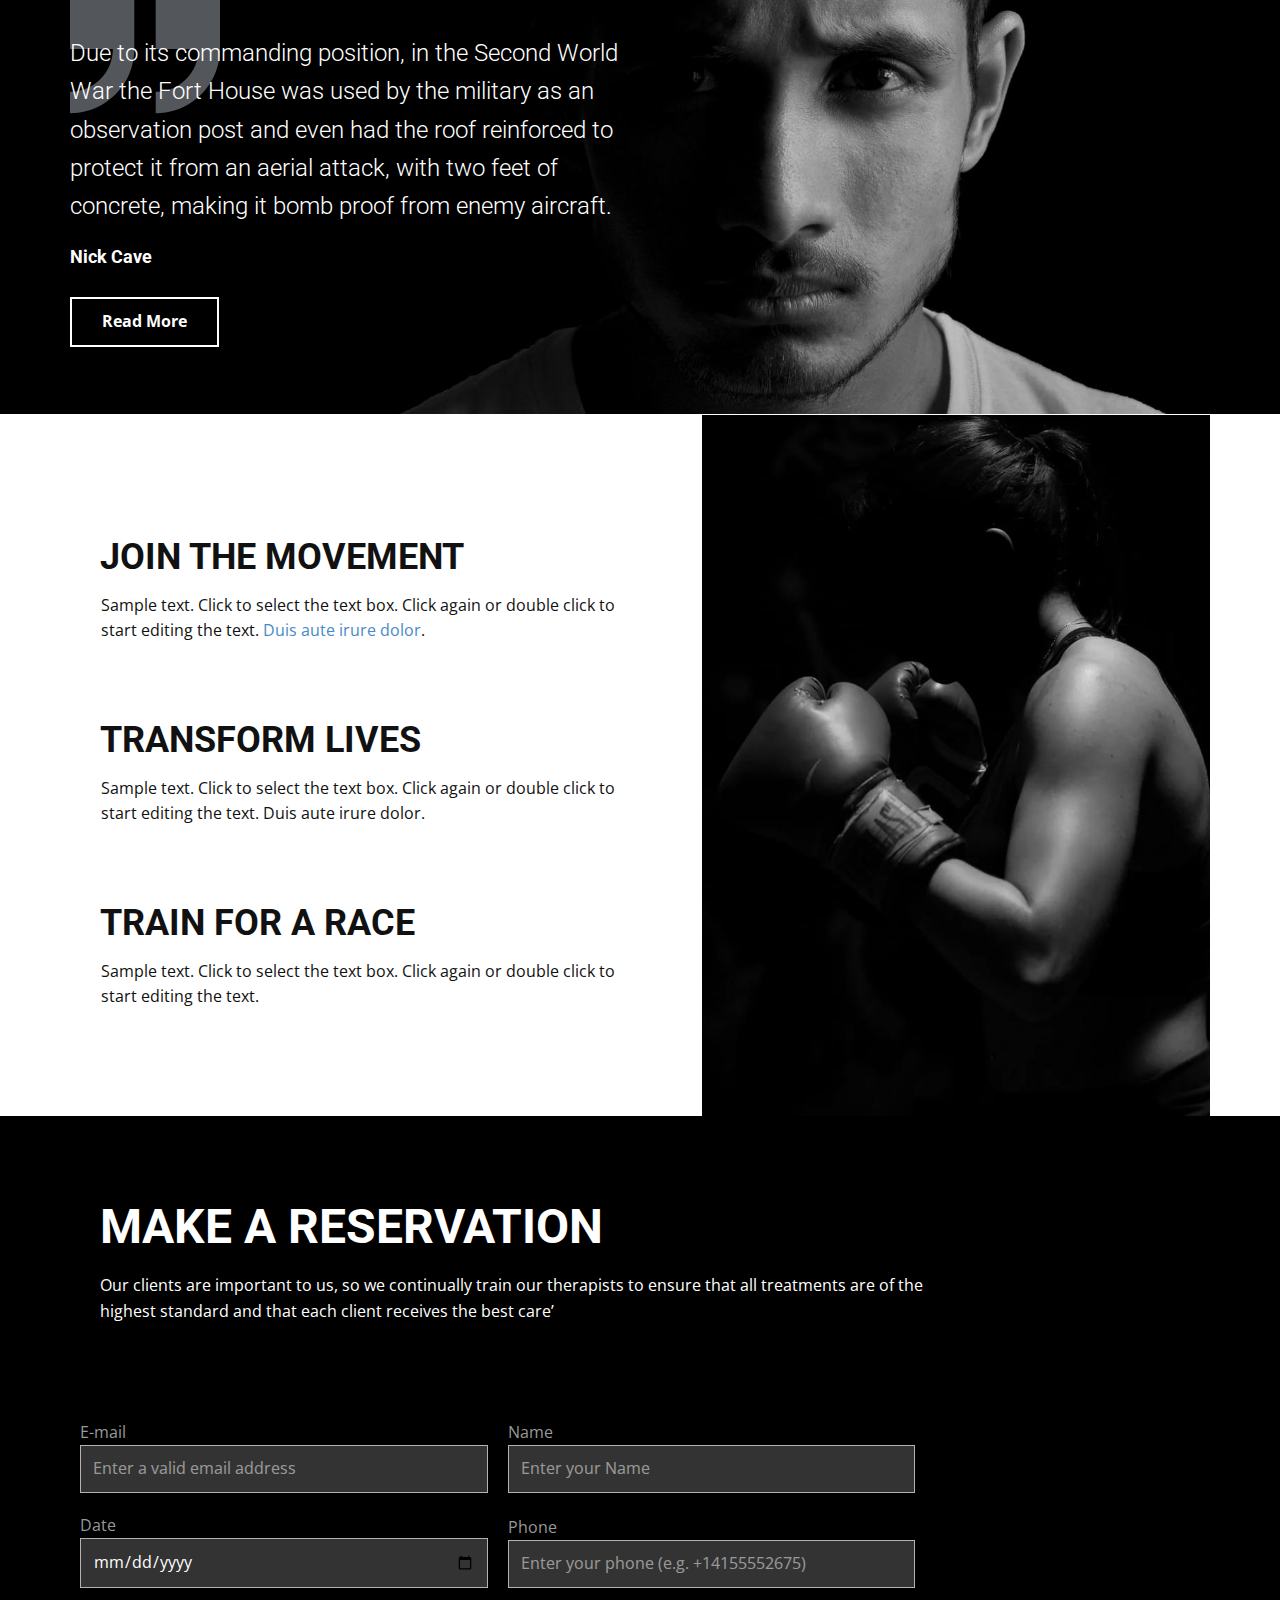
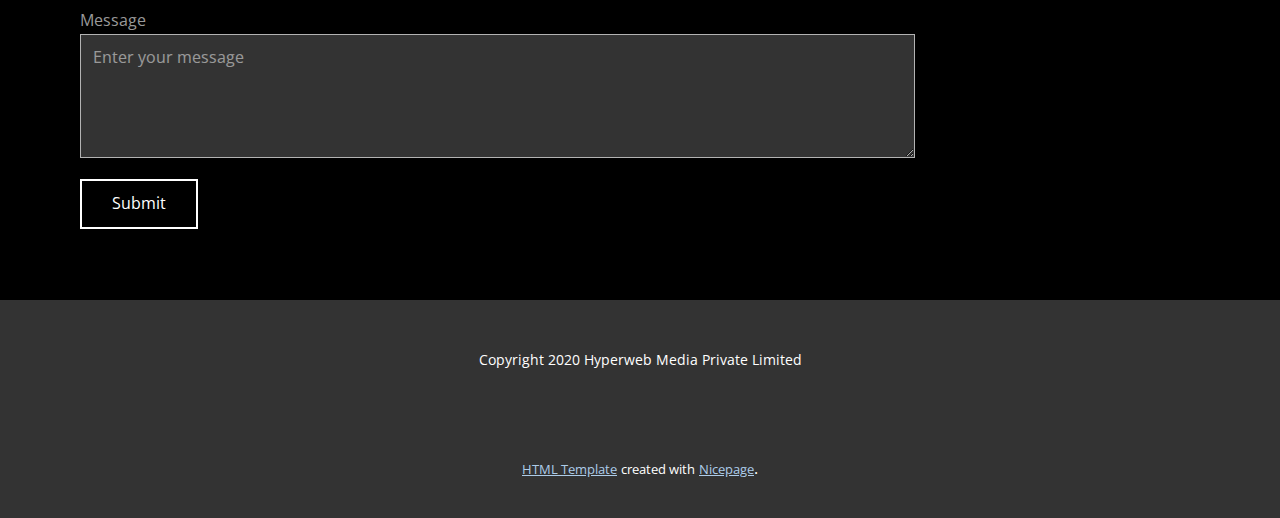
<file: Page-3.html>
<!DOCTYPE html>
<html style="font-size: 16px;">
  <head>
    <meta name="viewport" content="width=device-width, initial-scale=1.0">
    <meta charset="utf-8">
    <meta name="keywords" content="">
    <meta name="description" content="">
    <meta name="page_type" content="np-template-header-footer-from-plugin">
    <title>Page 3</title>
    <link rel="stylesheet" href="nicepage.css" media="screen">
<link rel="stylesheet" href="Page-3.css" media="screen">
    <script class="u-script" type="text/javascript" src="jquery-1.9.1.min.js" defer=""></script>
    <script class="u-script" type="text/javascript" src="nicepage.js" defer=""></script>
    <meta name="generator" content="Nicepage 2.24.3, nicepage.com">
    
    
    
    
    
    
    
    
    <link id="u-theme-google-font" rel="stylesheet" href="https://fonts.googleapis.com/css?family=Roboto:100,100i,300,300i,400,400i,500,500i,700,700i,900,900i|Open+Sans:300,300i,400,400i,600,600i,700,700i,800,800i">
    <script type="application/ld+json">{
		"@context": "http://schema.org",
		"@type": "Organization",
		"name": "WebSite103001",
		"url": "index.html"
}</script>
    <meta property="og:title" content="Page 3">
    <meta property="og:type" content="website">
    <meta name="theme-color" content="#478ac9">
    <link rel="canonical" href="index.html">
    <meta property="og:url" content="index.html">
  </head>
  <body class="u-body u-overlap"><header class="u-clearfix u-header u-header" id="sec-8ea9"><div class="u-clearfix u-sheet u-valign-middle u-sheet-1">
        <nav class="u-menu u-menu-dropdown u-offcanvas u-menu-1">
          <div class="menu-collapse">
            <a class="u-button-style u-nav-link" href="#">
              <svg><use xlink:href="#menu-hamburger"></use></svg>
              <svg version="1.1" xmlns="http://www.w3.org/2000/svg" xmlns:xlink="http://www.w3.org/1999/xlink"><defs><symbol id="menu-hamburger" viewBox="0 0 16 16" style="width: 16px; height: 16px;"><rect y="1" width="16" height="2"></rect><rect y="7" width="16" height="2"></rect><rect y="13" width="16" height="2"></rect>
</symbol>
</defs></svg>
            </a>
          </div>
          <div class="u-custom-menu u-nav-container">
            <ul class="u-nav u-unstyled"><li class="u-nav-item"><a class="u-button-style u-nav-link" href="http://bit.ly/hyperweb3" target="_blank">Apply for mentorship Programme</a>
</li><li class="u-nav-item"><a class="u-button-style u-nav-link" href="https://projects.hyperweb.ai" target="_blank">Projects</a>
</li></ul>
          </div>
          <div class="u-custom-menu u-nav-container-collapse">
            <div class="u-black u-container-style u-inner-container-layout u-opacity u-opacity-95 u-sidenav">
              <div class="u-menu-close"></div>
              <ul class="u-align-center u-nav u-popupmenu-items u-unstyled u-nav-2"><li class="u-nav-item"><a class="u-button-style u-nav-link" href="http://bit.ly/hyperweb3" target="_blank">Apply for mentorship Programme</a>
</li><li class="u-nav-item"><a class="u-button-style u-nav-link" href="https://projects.hyperweb.ai" target="_blank">Projects</a>
</li></ul>
            </div>
            <div class="u-black u-menu-overlay u-opacity u-opacity-70"></div>
          </div>
        </nav>
      </div></header>
    <section class="u-align-center u-clearfix u-image u-section-1" id="carousel_becc">
      <div class="u-clearfix u-sheet u-valign-middle u-sheet-1">
        <h2 class="u-text u-text-body-alt-color u-text-default u-text-1">Learn, Build, Grow<br>
        </h2>
      </div>
    </section>
    <section class="u-align-center u-clearfix u-section-2" id="carousel_5dcb">
      <div class="u-clearfix u-sheet u-valign-middle u-sheet-1">
        <h3 class="u-text u-text-default u-text-1">Meet Your Trainers</h3>
        <div class="u-list u-repeater u-list-1">
          <div class="u-align-center u-container-style u-list-item u-repeater-item">
            <div class="u-container-layout u-similar-container u-valign-top u-container-layout-1">
              <img src="images/man-holding-barbell-1431282.jpg" alt="" class="u-expanded-width u-image u-image-default u-image-1" data-image-width="810" data-image-height="1080">
              <h5 class="u-text u-text-default u-text-2">Mike Norton</h5>
              <p class="u-text u-text-default u-text-grey-40 u-text-3">Sample text. Click to select the text box. Click again or double click to start editing the text.</p>
              <a href="https://nicepage.com" class="u-black u-btn u-button-style u-btn-1">read more</a>
            </div>
          </div>
          <div class="u-align-center u-container-style u-list-item u-repeater-item">
            <div class="u-container-layout u-similar-container u-valign-top u-container-layout-2">
              <img src="images/athlete-black-and-white-boxer-boxing-290416.jpg" alt="" class="u-expanded-width u-image u-image-default u-image-2">
              <h5 class="u-text u-text-default u-text-4">Jeff Perry</h5>
              <p class="u-text u-text-default u-text-grey-40 u-text-5">Sample text. Click to select the text box. Click again or double click to start editing the text.</p>
              <a href="https://nicepage.com" class="u-black u-btn u-button-style u-btn-2">read more</a>
            </div>
          </div>
        </div>
      </div>
    </section>
    <section class="u-align-left u-clearfix u-image u-shading u-section-3" id="carousel_040f">
      <div class="u-clearfix u-sheet u-sheet-1">
        <h1 class="u-text u-text-body-alt-color u-text-1"><b>Best Gym</b> Membership
        </h1>
        <div class="u-list u-repeater u-list-1">
          <div class="u-container-style u-list-item u-repeater-item">
            <div class="u-container-layout u-similar-container u-container-layout-1">
              <span class="u-icon u-icon-circle u-text-white u-icon-1">
                <svg class="u-svg-link" preserveAspectRatio="xMidYMin slice" viewBox="0 0 515.556 515.556" style=""><use xlink:href="#svg-ef1a"></use></svg>
                <svg xmlns="http://www.w3.org/2000/svg" xmlns:xlink="http://www.w3.org/1999/xlink" version="1.1" xml:space="preserve" class="u-svg-content" viewBox="0 0 515.556 515.556" id="svg-ef1a"><path d="m0 274.226 176.549 176.886 339.007-338.672-48.67-47.997-290.337 290-128.553-128.552z"></path></svg>
              </span>
              <p class="u-text u-text-body-alt-color u-text-2">Sample text. Click to select the text box. Click again or double click to start editing the text.&nbsp;Duis aute irure dolor in reprehenderit in voluptate velit esse cillum dolore eu fugiat nulla pariatur. </p>
            </div>
          </div>
          <div class="u-container-style u-list-item u-repeater-item">
            <div class="u-container-layout u-similar-container u-container-layout-2">
              <span class="u-icon u-icon-circle u-text-white u-icon-2">
                <svg class="u-svg-link" preserveAspectRatio="xMidYMin slice" viewBox="0 0 515.556 515.556" style=""><use xlink:href="#svg-c319"></use></svg>
                <svg xmlns="http://www.w3.org/2000/svg" id="svg-c319" enable-background="new 0 0 515.556 515.556" viewBox="0 0 515.556 515.556" class="u-svg-content"><path d="m0 274.226 176.549 176.886 339.007-338.672-48.67-47.997-290.337 290-128.553-128.552z"></path></svg>
              </span>
              <p class="u-text u-text-body-alt-color u-text-3">Sample text. Click to select the text box. Click again or double click to start editing the text.&nbsp;Duis aute irure dolor in reprehenderit in voluptate velit esse cillum dolore eu fugiat nulla pariatur. </p>
            </div>
          </div>
          <div class="u-container-style u-list-item u-repeater-item">
            <div class="u-container-layout u-similar-container u-container-layout-3">
              <span class="u-icon u-icon-circle u-text-white u-icon-3">
                <svg class="u-svg-link" preserveAspectRatio="xMidYMin slice" viewBox="0 0 515.556 515.556" style=""><use xlink:href="#svg-c319"></use></svg>
                <svg xmlns="http://www.w3.org/2000/svg" id="svg-c319" enable-background="new 0 0 515.556 515.556" viewBox="0 0 515.556 515.556" class="u-svg-content"><path d="m0 274.226 176.549 176.886 339.007-338.672-48.67-47.997-290.337 290-128.553-128.552z"></path></svg>
              </span>
              <p class="u-text u-text-body-alt-color u-text-4">Sample text. Click to select the text box. Click again or double click to start editing the text.&nbsp;Duis aute irure dolor in reprehenderit in voluptate velit esse cillum dolore eu fugiat nulla pariatur. </p>
            </div>
          </div>
        </div>
        <a href="https://nicepage.com" class="u-btn u-button-style u-white u-btn-1">Learn more about us</a>
      </div>
    </section>
    <section class="u-clearfix u-section-4" id="carousel_adb9">
      <div class="u-clearfix u-expanded-width u-layout-wrap u-layout-wrap-1">
        <div class="u-layout">
          <div class="u-layout-row">
            <div class="u-align-center u-container-style u-layout-cell u-left-cell u-size-20 u-layout-cell-1">
              <div class="u-container-layout u-valign-middle u-container-layout-1">
                <img src="images/pexelsphoto1370750.jpeg" alt="" class="u-image u-image-default u-image-1" data-image-width="2250" data-image-height="1500">
              </div>
            </div>
            <div class="u-black u-container-style u-layout-cell u-size-29 u-layout-cell-2">
              <div class="u-container-layout u-valign-middle u-container-layout-2">
                <h6 class="u-text u-text-1">about us</h6>
                <h2 class="u-text u-text-2">This place is special...</h2>
                <p class="u-text u-text-3">Due to its commanding position, in the Second World War the Fort House was used by the military as an observation post and even had the roof reinforced to protect it from an aerial attack, with two feet of concrete, making
                                it bomb proof from enemy aircraft. With its historic harbour, rockpools and sandy beaches St Mawes provides the idyllic Cornish escape and The Fort House the perfect property in which to stay&nbsp;This spacious and airy
                                single storey holiday cottage sits in a private garden whose terrace provides uninterrupted views of the spectacular Cornish coastline.</p>
                <a href="https://nicepage.com" class="u-border-2 u-border-black u-link u-text-body-color u-link-1">read more</a>
              </div>
            </div>
            <div class="u-align-center-sm u-align-center-xs u-container-style u-layout-cell u-right-cell u-size-11 u-layout-cell-3">
              <div class="u-container-layout u-valign-middle-sm u-valign-middle-xs u-container-layout-3">
                <h2 class="u-text u-text-4">01</h2>
              </div>
            </div>
          </div>
        </div>
      </div>
    </section>
    <section class="u-align-left u-clearfix u-image u-section-5" id="carousel_ca2a" data-image-width="2258" data-image-height="1500">
      <div class="u-clearfix u-sheet u-valign-middle u-sheet-1">
        <h4 class="u-text u-text-body-alt-color u-text-default u-text-1">What People Say</h4>
        <span class="u-icon u-icon-circle u-opacity u-opacity-45 u-text-palette-5-base u-icon-1">
          <svg class="u-svg-link" preserveAspectRatio="xMidYMin slice" viewBox="0 0 409.294 409.294" style=""><use xlink:href="#svg-b49d"></use></svg>
          <svg xmlns="http://www.w3.org/2000/svg" xmlns:xlink="http://www.w3.org/1999/xlink" version="1.1" xml:space="preserve" class="u-svg-content" viewBox="0 0 409.294 409.294" id="svg-b49d"><path d="m233.882 29.235v175.412h116.941c0 64.48-52.461 116.941-116.941 116.941v58.471c96.728 0 175.412-78.684 175.412-175.412v-175.412z"></path><path d="m0 204.647h116.941c0 64.48-52.461 116.941-116.941 116.941v58.471c96.728 0 175.412-78.684 175.412-175.412v-175.412h-175.412z"></path></svg>
        </span>
        <h2 class="u-text u-text-body-alt-color u-text-2">Due to its commanding position, in the Second World War the Fort House was used by the military as an observation post and even had the roof reinforced to protect it from an aerial attack, with two feet of concrete, making it bomb proof from enemy aircraft.&nbsp;</h2>
        <h6 class="u-text u-text-body-alt-color u-text-default u-text-3">Nick Cave</h6>
        <a href="https://nicepage.com" class="u-border-2 u-border-white u-btn u-btn-rectangle u-button-style u-none u-btn-1">Read More</a>
      </div>
    </section>
    <section class="u-clearfix u-section-6" id="carousel_e864">
      <img src="images/Untitled-5.jpg" alt="" class="u-image u-image-default u-image-1">
      <div class="u-list u-repeater u-list-1">
        <div class="u-container-style u-list-item u-repeater-item">
          <div class="u-container-layout u-similar-container u-container-layout-1">
            <h5 class="u-text u-text-1">Join the Movement</h5>
            <p class="u-text u-text-2">Sample text. Click to select the text box. Click again or double click to start editing the text.&nbsp;<a href="https://nicepage.com/" target="_blank">Duis aute irure dolor</a>. 
            </p>
          </div>
        </div>
        <div class="u-container-style u-list-item u-repeater-item">
          <div class="u-container-layout u-similar-container u-container-layout-2">
            <h5 class="u-text u-text-3">Transform lives</h5>
            <p class="u-text u-text-4">Sample text. Click to select the text box. Click again or double click to start editing the text.&nbsp;Duis aute irure dolor. </p>
          </div>
        </div>
        <div class="u-container-style u-list-item u-repeater-item">
          <div class="u-container-layout u-similar-container u-container-layout-3">
            <h5 class="u-text u-text-5">Train for a Race</h5>
            <p class="u-text u-text-6">Sample text. Click to select the text box. Click again or double click to start editing the text.<br>
            </p>
          </div>
        </div>
      </div>
    </section>
    <section class="u-align-left u-black u-clearfix u-section-7" id="carousel_ccf3">
      <div class="u-clearfix u-sheet u-valign-middle u-sheet-1">
        <div class="u-align-left u-container-style u-group u-group-1">
          <div class="u-container-layout u-valign-middle u-container-layout-1">
            <h2 class="u-text u-text-1">Make a reservation</h2>
            <p class="u-text u-text-2">Our clients are important to us, so we continually train our therapists to ensure that all treatments are of the highest standard and that each client receives the best care’ </p>
          </div>
        </div>
        <div class="u-form u-form-1">
          <form action="https://nicepage.com/editor/Forms/Process" method="POST" class="u-clearfix u-form-spacing-20 u-form-vertical u-inner-form" style="padding: 10px" source="email" name="form">
            <input type="hidden" id="siteId" name="siteId" value="103001">
            <input type="hidden" id="pageId" name="pageId" value="103342">
            <div class="u-form-email u-form-group u-form-partition-factor-2 u-form-group-1">
              <label for="email-f2a8" class="u-label u-text-grey-40">E-mail</label>
              <input type="email" placeholder="Enter a valid email address" id="email-f2a8" name="email" class="u-border-1 u-border-grey-30 u-grey-80 u-input u-input-rectangle" required="">
            </div>
            <div class="u-form-group u-form-name u-form-partition-factor-2 u-form-group-2">
              <label for="name-f2a8" class="u-label u-text-grey-40">Name</label>
              <input type="text" placeholder="Enter your Name" id="name-f2a8" name="name" class="u-border-1 u-border-grey-30 u-grey-80 u-input u-input-rectangle" required="">
            </div>
            <div class="u-form-date u-form-group u-form-partition-factor-2 u-form-group-3">
              <label for="date-4441" class="u-label u-text-grey-40">Date</label>
              <input type="date" placeholder="MM/DD/YYYY" id="date-4441" name="date" class="u-border-1 u-border-grey-30 u-grey-80 u-input u-input-rectangle" required="">
            </div>
            <div class="u-form-group u-form-partition-factor-2 u-form-phone u-form-group-4">
              <label for="phone-447e" class="u-label u-text-grey-40">Phone</label>
              <input type="tel" pattern="\+?\d{0,2}[\s\(\-]?([0-9]{3})[\s\)\-]?([\s\-]?)([0-9]{3})[\s\-]?([0-9]{2})[\s\-]?([0-9]{2})" placeholder="Enter your phone (e.g. +14155552675)" id="phone-447e" name="phone" class="u-border-1 u-border-grey-30 u-grey-80 u-input u-input-rectangle" required="">
            </div>
            <div class="u-form-group u-form-message u-form-group-5">
              <label for="message-f2a8" class="u-label u-text-grey-40">Message</label>
              <textarea placeholder="Enter your message" rows="4" cols="50" id="message-f2a8" name="message" class="u-border-1 u-border-grey-30 u-grey-80 u-input u-input-rectangle" required=""></textarea>
            </div>
            <div class="u-align-left u-form-group u-form-submit u-form-group-6">
              <a href="https://nicepage.com" class="u-border-2 u-border-white u-btn u-btn-rectangle u-btn-submit u-button-style u-none u-btn-1">Submit</a>
              <input type="submit" value="submit" class="u-form-control-hidden">
            </div>
            <div class="u-form-send-message u-form-send-success"> Thank you! Your message has been sent. </div>
            <div class="u-form-send-error u-form-send-message"> Unable to send your message. Please fix errors then try again. </div>
            <input type="hidden" value="" name="recaptchaResponse">
          </form>
        </div>
      </div>
    </section>
    
    
    <footer class="u-align-center u-clearfix u-footer u-grey-80 u-footer" id="sec-b2c8"><div class="u-clearfix u-sheet u-sheet-1">
        <p class="u-small-text u-text u-text-variant u-text-1">Copyright 2020 Hyperweb Media Private Limited<br>
        </p>
      </div></footer>
    <section class="u-backlink u-clearfix u-grey-80">
      <a class="u-link" href="https://nicepage.com/html-templates" target="_blank">
        <span>HTML Template</span>
      </a>
      <p class="u-text">
        <span>created with</span>
      </p>
      <a class="u-link" href="https://nicepage.com/html" target="_blank">
        <span>Nicepage</span>
      </a>. 
    </section>
  <section class="u-align-center u-clearfix u-cookies-consent u-grey-80 u-cookies-consent" id="sec-e310">
      <div class="u-clearfix u-sheet u-valign-middle u-sheet-1">
        <div class="u-clearfix u-expanded-width u-layout-wrap u-layout-wrap-1">
          <div class="u-gutter-0 u-layout">
            <div class="u-layout-row">
              <div class="u-container-style u-layout-cell u-left-cell u-size-43-md u-size-43-sm u-size-43-xs u-size-46-lg u-size-46-xl u-layout-cell-1">
                <div class="u-container-layout u-valign-middle u-container-layout-1">
                  <h3 class="u-text u-text-default u-text-1">Cookies &amp; Privacy</h3>
                  <p class="u-text u-text-default u-text-2">This website uses cookies to ensure you get the best experience on our website.</p>
                </div>
              </div>
              <div class="u-align-left u-container-style u-layout-cell u-right-cell u-size-14-lg u-size-14-xl u-size-17-md u-size-17-sm u-size-17-xs u-layout-cell-2">
                <div class="u-container-layout u-valign-middle-lg u-valign-middle-md u-valign-middle-xl u-valign-top-sm u-valign-top-xs u-container-layout-2">
                  <a href="###" class="u-btn u-button-confirm u-button-style u-palette-1-base u-btn-1">Confirm</a>
                </div>
              </div>
            </div>
          </div>
        </div>
      </div>
    <style>.u-cookies-consent {background-image: none}
.u-cookies-consent .u-sheet-1 {min-height: 212px}
.u-cookies-consent .u-layout-wrap-1 {margin-top: 30px; margin-bottom: 30px}
.u-cookies-consent .u-layout-cell-1 {min-height: 152px}
.u-cookies-consent .u-container-layout-1 {padding: 30px 60px}
.u-cookies-consent .u-text-1 {margin-top: 0; margin-right: 20px; margin-bottom: 0}
.u-cookies-consent .u-text-2 {margin: 8px 20px 0 0}
.u-cookies-consent .u-layout-cell-2 {min-height: 152px}
.u-cookies-consent .u-container-layout-2 {padding: 30px}
.u-cookies-consent .u-btn-1 {margin: 0 auto 0 0} 

@media (max-width: 1199px){ .u-cookies-consent .u-sheet-1 {min-height: 131px}
.u-cookies-consent .u-layout-cell-1 {min-height: 125px}
.u-cookies-consent .u-text-1 {margin-right: 0}
.u-cookies-consent .u-text-2 {margin-right: 0}
.u-cookies-consent .u-layout-cell-2 {min-height: 125px} }

@media (max-width: 991px){ .u-cookies-consent .u-sheet-1 {min-height: 106px}
.u-cookies-consent .u-layout-cell-1 {min-height: 100px}
.u-cookies-consent .u-container-layout-1 {padding-left: 30px; padding-right: 30px}
.u-cookies-consent .u-layout-cell-2 {min-height: 100px} }

@media (max-width: 767px){ .u-cookies-consent .u-sheet-1 {min-height: 225px}
.u-cookies-consent .u-layout-cell-1 {min-height: 154px}
.u-cookies-consent .u-container-layout-1 {padding-left: 10px; padding-right: 10px; padding-bottom: 20px}
.u-cookies-consent .u-layout-cell-2 {min-height: 65px}
.u-cookies-consent .u-container-layout-2 {padding: 10px} }

@media (max-width: 575px){ .u-cookies-consent .u-sheet-1 {min-height: 121px}
.u-cookies-consent .u-layout-cell-1 {min-height: 100px}
.u-cookies-consent .u-layout-cell-2 {min-height: 15px} }</style></section></body>
</html>
</file>
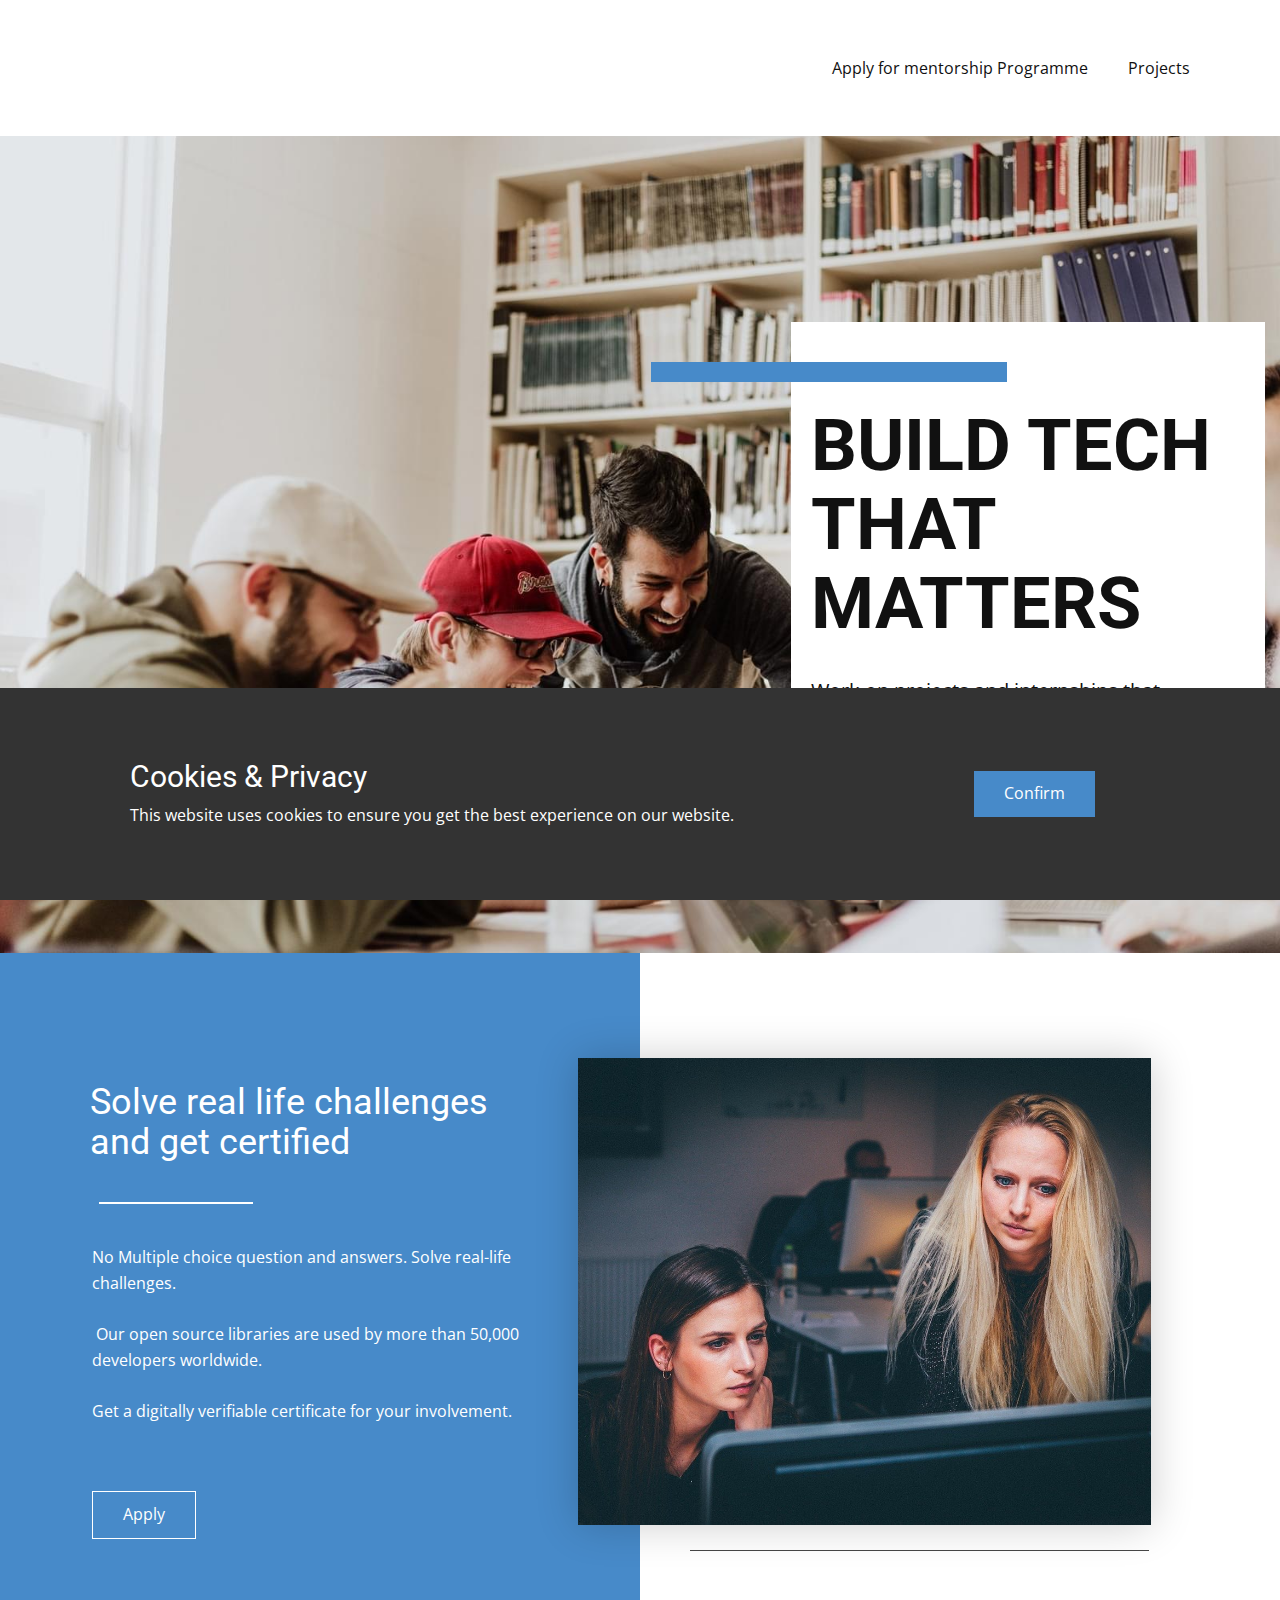
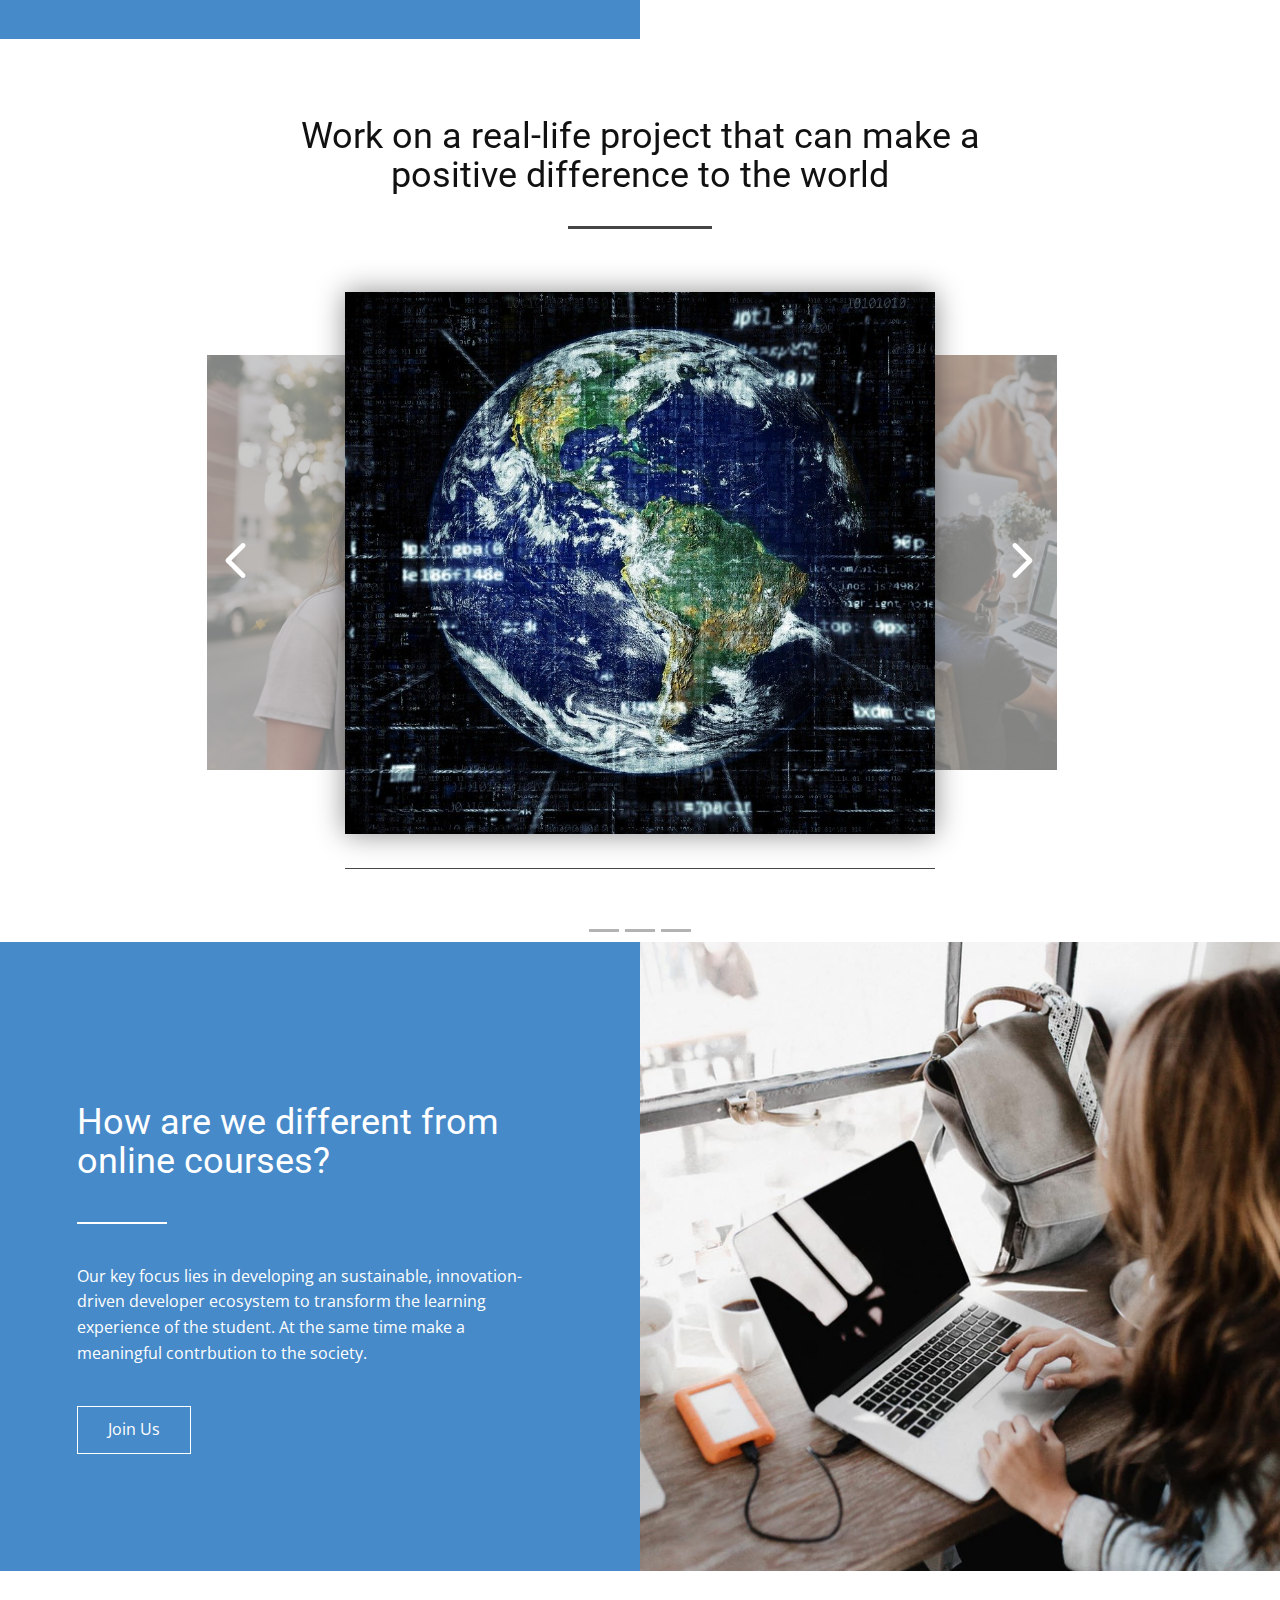
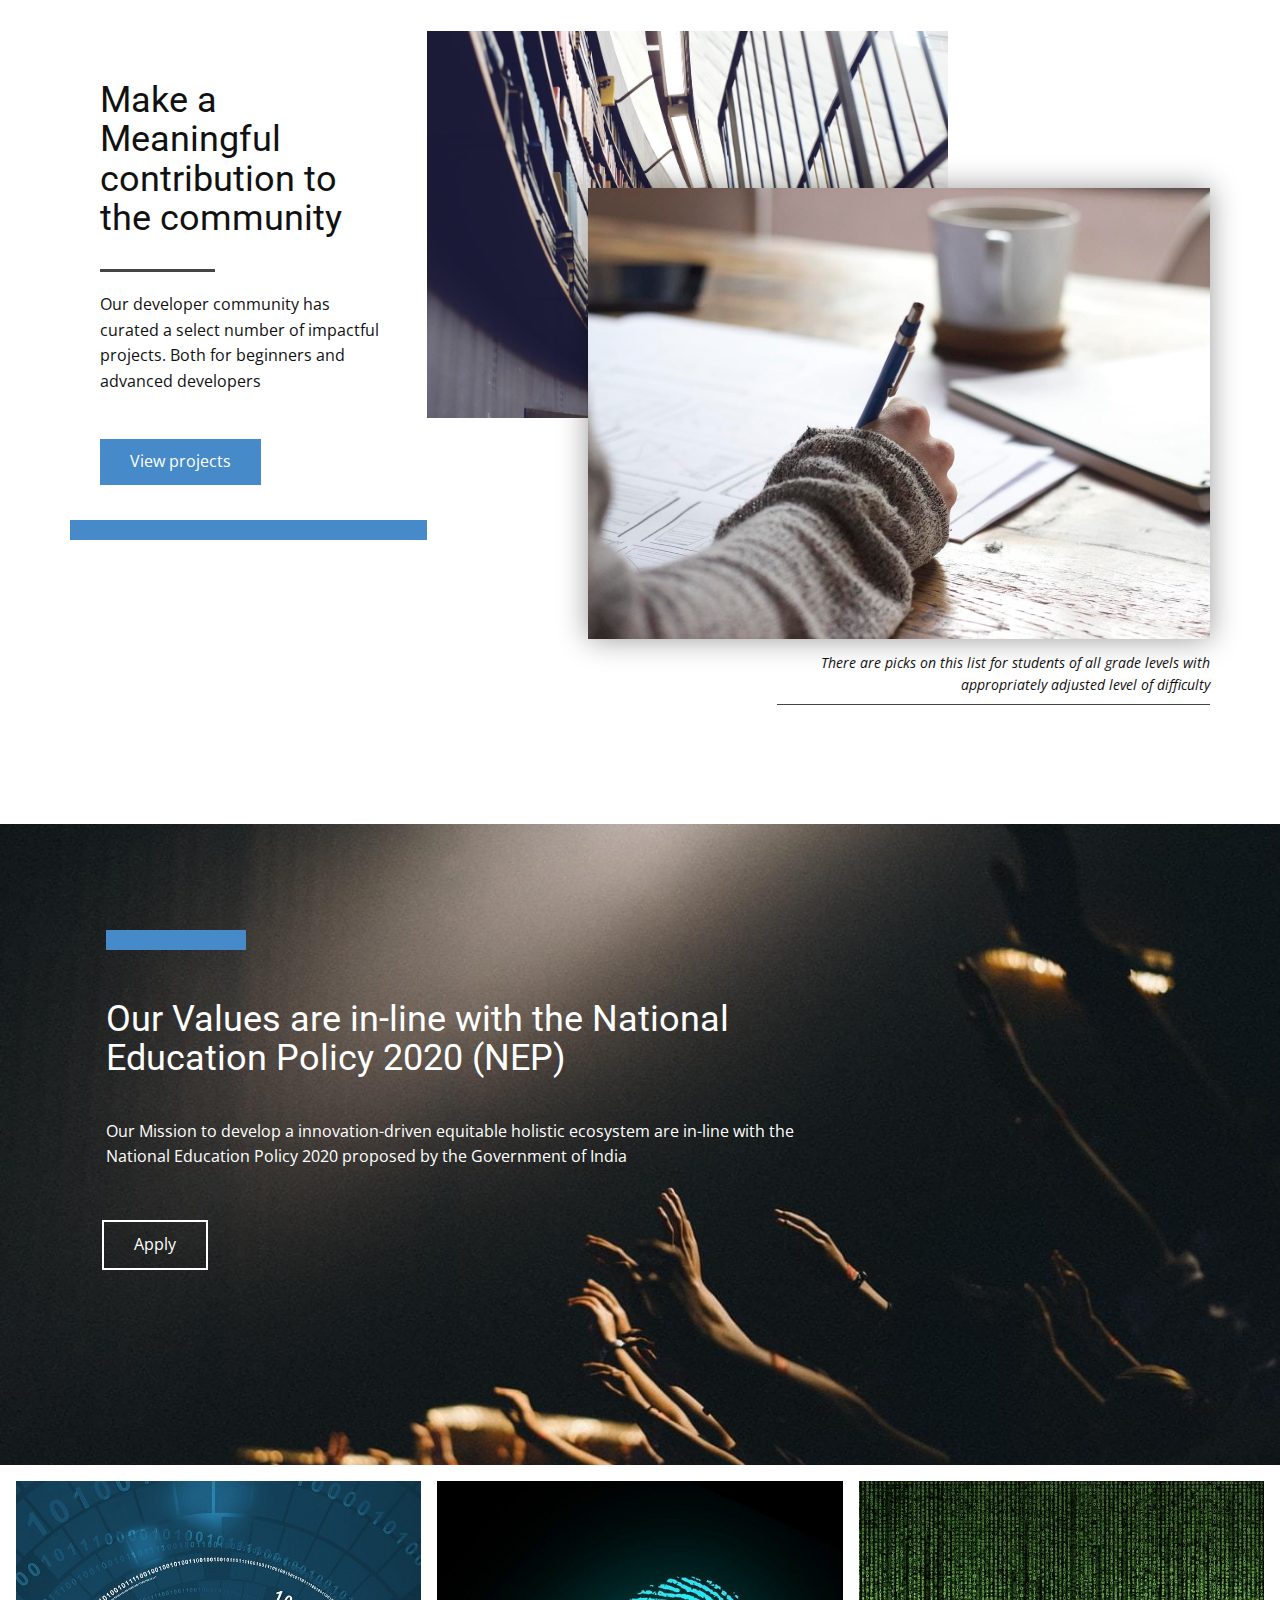
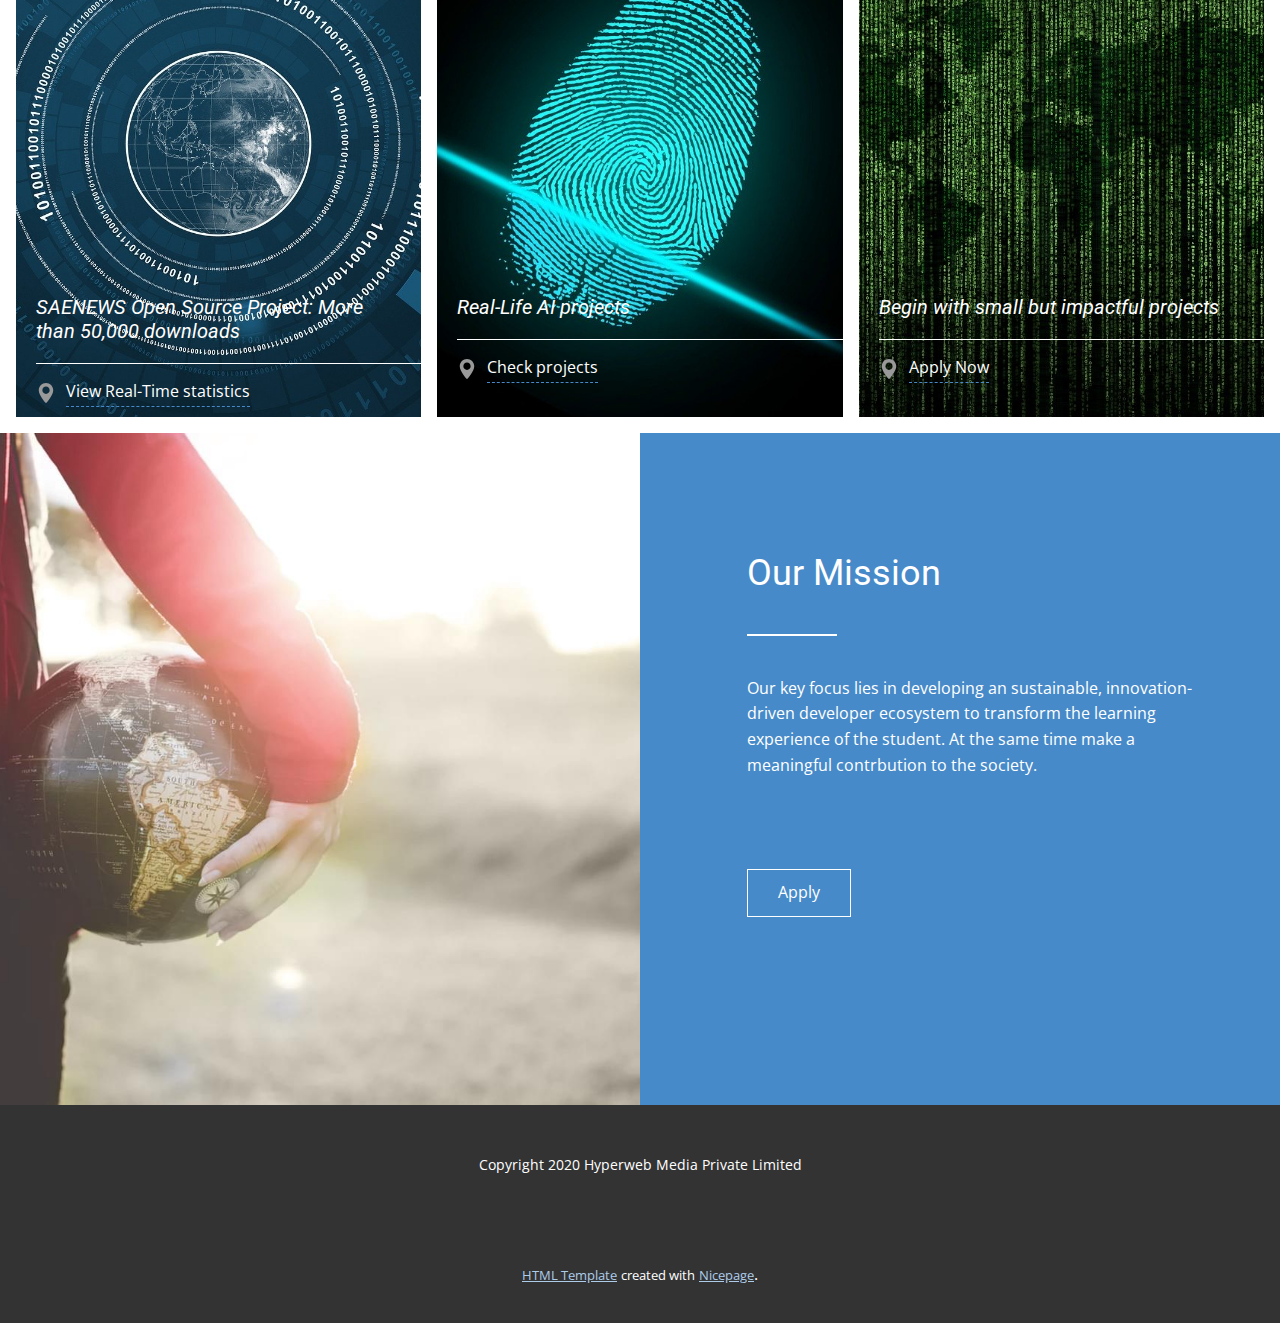
<file: Training-@-Hyperweb-AI.html>
<!DOCTYPE html>
<html style="font-size: 16px;">
  <head>
    <meta name="viewport" content="width=device-width, initial-scale=1.0">
    <meta charset="utf-8">
    <meta name="keywords" content="Artificial Intelligence Internships, Machine Learning Internships, Artificial Intelligence Courses, AI Courses, ML Courses">
    <meta name="description" content="Hyperweb AI Artificial Intelligence Internship cum Mentorship Programme | Artificial Intelligence Internships | Mentorship | Builders community | Hyperweb AI">
    <meta name="page_type" content="np-template-header-footer-from-plugin">
    <title>Training | Hyperweb AI</title>
    <link rel="stylesheet" href="nicepage.css" media="screen">
<link rel="stylesheet" href="Training-@-Hyperweb-AI.css" media="screen">
    <script class="u-script" type="text/javascript" src="jquery-1.9.1.min.js" defer=""></script>
    <script class="u-script" type="text/javascript" src="nicepage.js" defer=""></script>
    <meta name="generator" content="Nicepage 2.24.3, nicepage.com">
    
    
    
    
    
    
    
    
    
    
    
    
    <link id="u-theme-google-font" rel="stylesheet" href="https://fonts.googleapis.com/css?family=Roboto:100,100i,300,300i,400,400i,500,500i,700,700i,900,900i|Open+Sans:300,300i,400,400i,600,600i,700,700i,800,800i">
    <script type="application/ld+json">{
		"@context": "http://schema.org",
		"@type": "Organization",
		"name": "WebSite103001",
		"url": "index.html"
}</script>
    <meta property="og:title" content="Training | Hyperweb AI">
    <meta property="og:type" content="website">
    <meta property="og:description" content="Hyperweb AI Artificial Intelligence Internship cum Mentorship Programme | Artificial Intelligence Internships | Mentorship | Builders community | Hyperweb AI">
    <meta name="theme-color" content="#478ac9">
    <link rel="canonical" href="index.html">
    <meta property="og:url" content="index.html">
  </head>
  <body class="u-body"><header class="u-clearfix u-header u-header" id="sec-8ea9"><div class="u-clearfix u-sheet u-valign-middle u-sheet-1">
        <nav class="u-menu u-menu-dropdown u-offcanvas u-menu-1">
          <div class="menu-collapse">
            <a class="u-button-style u-nav-link" href="#">
              <svg><use xlink:href="#menu-hamburger"></use></svg>
              <svg version="1.1" xmlns="http://www.w3.org/2000/svg" xmlns:xlink="http://www.w3.org/1999/xlink"><defs><symbol id="menu-hamburger" viewBox="0 0 16 16" style="width: 16px; height: 16px;"><rect y="1" width="16" height="2"></rect><rect y="7" width="16" height="2"></rect><rect y="13" width="16" height="2"></rect>
</symbol>
</defs></svg>
            </a>
          </div>
          <div class="u-custom-menu u-nav-container">
            <ul class="u-nav u-unstyled"><li class="u-nav-item"><a class="u-button-style u-nav-link" href="http://bit.ly/hyperweb3" target="_blank">Apply for mentorship Programme</a>
</li><li class="u-nav-item"><a class="u-button-style u-nav-link" href="https://projects.hyperweb.ai" target="_blank">Projects</a>
</li></ul>
          </div>
          <div class="u-custom-menu u-nav-container-collapse">
            <div class="u-black u-container-style u-inner-container-layout u-opacity u-opacity-95 u-sidenav">
              <div class="u-menu-close"></div>
              <ul class="u-align-center u-nav u-popupmenu-items u-unstyled u-nav-2"><li class="u-nav-item"><a class="u-button-style u-nav-link" href="http://bit.ly/hyperweb3" target="_blank">Apply for mentorship Programme</a>
</li><li class="u-nav-item"><a class="u-button-style u-nav-link" href="https://projects.hyperweb.ai" target="_blank">Projects</a>
</li></ul>
            </div>
            <div class="u-black u-menu-overlay u-opacity u-opacity-70"></div>
          </div>
        </nav>
      </div></header> 
    <section class="u-clearfix u-image u-section-1" id="sec-be51">
      <div class="u-clearfix u-sheet u-sheet-1">
        <div class="u-align-left u-container-style u-expanded-width-xs u-group u-white u-group-1">
          <div class="u-container-layout u-valign-middle-lg u-valign-middle-sm u-valign-middle-xs">
            <div class="u-border-20 u-border-palette-1-base u-line u-line-horizontal u-line-1"></div>
            <h1 class="u-align-left-lg u-align-left-md u-text u-title u-text-1" spellcheck="false">Build Tech that matters<br>
            </h1>
            <p class="u-large-text u-text u-text-variant u-text-2" spellcheck="false">Work on projects and internships that matter to the world.</p>
            <a href="http://bit.ly/hyperweb2" class="u-btn u-button-style u-btn-1" target="_blank">Apply</a>
          </div>
        </div>
      </div>
    </section>
    <section class="u-clearfix u-section-2" id="sec-704c">
      <div class="u-expanded-height u-palette-1-base u-shape u-shape-rectangle u-shape-1"></div>
      <div class="u-align-left-sm u-container-style u-group u-group-1">
        <div class="u-container-layout u-valign-middle-sm u-valign-middle-xs">
          <h2 class="u-text u-text-body-alt-color u-text-1" spellcheck="false">Solve real life challenges and get certified <br>
          </h2>
          <div class="u-border-2 u-border-white u-line u-line-horizontal u-line-1"></div>
          <p class="u-text u-text-body-alt-color u-text-2" spellcheck="false">No Multiple choice question and answers. Solve real-life challenges. <br>
            <br>&nbsp;Our open source libraries are used by more than 50,000 developers worldwide.<br>
            <br>Get a digitally verifiable certificate for your involvement.<br>
            <br>
          </p>
          <a href="http://bit.ly/hyperweb2" class="u-border-1 u-border-white u-btn u-button-style u-palette-1-base u-btn-1" target="_blank">Apply</a>
        </div>
      </div>
      <img src="images/57e2d54a4c55a414f6da8c7dda79367d1d38d6ed5b586c48702673dc904dc158bc_1280.jpg" alt="" class="u-expanded-width-xs u-image u-image-default u-image-1" data-image-width="1280" data-image-height="853">
      <div class="u-align-right u-container-style u-group u-group-2">
        <div class="u-container-layout u-valign-middle-lg u-valign-middle-md u-valign-middle-xl">
          <div class="u-border-1 u-border-grey-dark-1 u-expanded-width u-line u-line-horizontal u-line-2"></div>
        </div>
      </div>
    </section>
    <section class="u-carousel u-slide u-block-6921-1" id="carousel_dd98" data-interval="5000" data-u-ride="carousel">
      <ol class="u-absolute-hcenter u-carousel-indicators u-block-6921-2">
        <li data-u-target="#carousel_dd98" data-u-slide-to="0" class="u-active u-grey-30"></li>
        <li data-u-target="#carousel_dd98" class="u-grey-30" data-u-slide-to="1"></li>
        <li data-u-target="#carousel_dd98" class="u-grey-30" data-u-slide-to="2"></li>
      </ol>
      <div class="u-carousel-inner" role="listbox">
        <div class="u-active u-carousel-item u-clearfix u-section-3-1">
          <div class="u-clearfix u-sheet u-sheet-1">
            <div class="u-container-style u-expanded-width-md u-expanded-width-sm u-expanded-width-xs u-group u-group-1">
              <div class="u-container-align-center u-container-layout u-valign-middle-md u-valign-middle-sm u-valign-middle-xs u-container-layout-1">
                <h2 class="u-align-center-lg u-align-center-md u-align-center-sm u-align-center-xl u-text u-text-1" spellcheck="false">Work on a real-life project that can make a positive difference to the world<br>
                </h2>
                <div class="u-border-3 u-border-grey-dark-1 u-line u-line-horizontal u-line-1"></div>
              </div>
            </div>
            <img src="images/a1276b241b17677d3b0c6cc0e9632316.jpeg" class="u-align-left u-image u-opacity u-opacity-50 u-image-1">
            <img src="images/e2b723fc15783769fbd4fb3343e1e578.jpeg" class="u-align-left u-image u-opacity u-opacity-50 u-image-2">
            <img src="images/54e2d0474d54a514f6da8c7dda79367d1d38d6ed5b586c48702673d3944fc658bb_1280.jpg" class="u-align-left u-image u-image-3" data-image-width="1280" data-image-height="787">
            <div class="u-container-style u-group u-group-2">
              <div class="u-container-layout">
                <div class="u-border-1 u-border-grey-dark-1 u-expanded-width u-line u-line-horizontal u-line-2"></div>
              </div>
            </div>
          </div>
        </div>
        <div class="u-carousel-item u-clearfix u-section-3-2">
          <div class="u-clearfix u-sheet u-sheet-1">
            <div class="u-align-center-xs u-container-style u-expanded-width-md u-expanded-width-sm u-expanded-width-xs u-group u-group-1">
              <div class="u-container-align-center u-container-layout u-valign-middle-md u-valign-middle-sm u-valign-middle-xs u-container-layout-1">
                <h2 class="u-align-center-md u-align-center-sm u-align-center-xl u-text u-text-1" spellcheck="false">Collaborate with a dedicated team. Mentored by experts in the field<br>
                </h2>
                <div class="u-border-3 u-border-grey-dark-1 u-line u-line-horizontal u-line-1"></div>
              </div>
            </div>
            <img src="images/e2b723fc15783769fbd4fb3343e1e578.jpeg" class="u-align-left u-image u-opacity u-opacity-50 u-image-1">
            <img src="images/57ad1676dd6b47ff0326e54ac15444dc.jpeg" class="u-align-left u-image u-opacity u-opacity-50 u-image-2">
            <img src="images/57ad1676dd6b47ff0326e54ac15444dc.jpeg" class="u-align-left u-image u-image-3">
            <div class="u-container-style u-group u-group-2">
              <div class="u-container-layout">
                <div class="u-border-1 u-border-grey-dark-1 u-expanded-width u-line u-line-horizontal u-line-2"></div>
              </div>
            </div>
          </div>
        </div>
        <div class="u-carousel-item u-clearfix u-section-3-3">
          <div class="u-clearfix u-sheet u-sheet-1">
            <div class="u-align-center-lg u-align-center-xs u-container-style u-expanded-width-md u-expanded-width-sm u-expanded-width-xs u-group u-group-1">
              <div class="u-container-align-center u-container-layout u-valign-middle-md u-valign-middle-sm u-valign-middle-xs u-container-layout-1">
                <h2 class="u-align-center-md u-align-center-sm u-align-center-xl u-text u-text-1" spellcheck="false">Our projects are used by more than 50,000 developers worldwide</h2>
                <div class="u-border-3 u-border-grey-dark-1 u-line u-line-horizontal u-line-1"></div>
              </div>
            </div>
            <img src="images/a1276b241b17677d3b0c6cc0e9632316.jpeg" class="u-align-left u-image u-opacity u-opacity-50 u-image-1">
            <img src="images/e2b723fc15783769fbd4fb3343e1e578.jpeg" class="u-align-left u-image u-opacity u-opacity-50 u-image-2">
            <img src="images/50d653e3608062d8a5949c2a04a51cf3.jpeg" class="u-align-left u-image u-image-3">
            <div class="u-container-style u-group u-group-2">
              <div class="u-container-layout">
                <p class="u-align-center u-custom-font u-small-text u-text u-text-font u-text-variant u-text-2">
                  <a target="_blank" href="http://bit.ly/hyperweb2" class="u-btn u-button-style u-none u-text-palette-1-base u-btn-1">Apply for the programme<br>
                  </a>
                </p>
                <div class="u-border-1 u-border-grey-dark-1 u-expanded-width u-line u-line-horizontal u-line-2"></div>
              </div>
            </div>
          </div>
        </div>
      </div>
      <a class="u-carousel-control u-carousel-control-prev u-text-body-alt-color u-block-6921-3" href="#carousel_dd98" role="button" data-u-slide="prev">
        <span aria-hidden="true">
          <svg viewBox="0 0 451.847 451.847"><path d="M97.141,225.92c0-8.095,3.091-16.192,9.259-22.366L300.689,9.27c12.359-12.359,32.397-12.359,44.751,0
c12.354,12.354,12.354,32.388,0,44.748L173.525,225.92l171.903,171.909c12.354,12.354,12.354,32.391,0,44.744
c-12.354,12.365-32.386,12.365-44.745,0l-194.29-194.281C100.226,242.115,97.141,234.018,97.141,225.92z"></path></svg>
        </span>
        <span class="sr-only">
          <svg viewBox="0 0 451.847 451.847"><path d="M97.141,225.92c0-8.095,3.091-16.192,9.259-22.366L300.689,9.27c12.359-12.359,32.397-12.359,44.751,0
c12.354,12.354,12.354,32.388,0,44.748L173.525,225.92l171.903,171.909c12.354,12.354,12.354,32.391,0,44.744
c-12.354,12.365-32.386,12.365-44.745,0l-194.29-194.281C100.226,242.115,97.141,234.018,97.141,225.92z"></path></svg>
        </span>
      </a>
      <a class="u-carousel-control u-carousel-control-next u-text-body-alt-color u-block-6921-4" href="#carousel_dd98" role="button" data-u-slide="next">
        <span aria-hidden="true">
          <svg viewBox="0 0 451.846 451.847"><path d="M345.441,248.292L151.154,442.573c-12.359,12.365-32.397,12.365-44.75,0c-12.354-12.354-12.354-32.391,0-44.744
L278.318,225.92L106.409,54.017c-12.354-12.359-12.354-32.394,0-44.748c12.354-12.359,32.391-12.359,44.75,0l194.287,194.284
c6.177,6.18,9.262,14.271,9.262,22.366C354.708,234.018,351.617,242.115,345.441,248.292z"></path></svg>
        </span>
        <span class="sr-only">
          <svg viewBox="0 0 451.846 451.847"><path d="M345.441,248.292L151.154,442.573c-12.359,12.365-32.397,12.365-44.75,0c-12.354-12.354-12.354-32.391,0-44.744
L278.318,225.92L106.409,54.017c-12.354-12.359-12.354-32.394,0-44.748c12.354-12.359,32.391-12.359,44.75,0l194.287,194.284
c6.177,6.18,9.262,14.271,9.262,22.366C354.708,234.018,351.617,242.115,345.441,248.292z"></path></svg>
        </span>
      </a>
    </section>
    <section class="u-clearfix u-section-4" id="sec-fbb0">
      <div class="u-clearfix u-expanded-width u-layout-wrap u-layout-wrap-1">
        <div class="u-layout">
          <div class="u-layout-row">
            <div class="u-container-style u-layout-cell u-left-cell u-palette-1-base u-size-30 u-layout-cell-1">
              <div class="u-container-layout u-valign-middle">
                <div class="u-container-style u-group u-group-1">
                  <div class="u-container-layout u-valign-middle-xs">
                    <h2 class="u-text u-text-body-alt-color u-text-1" spellcheck="false">How are we different from online courses?<br>
                    </h2>
                    <div class="u-border-2 u-border-white u-line u-line-horizontal u-line-1"></div>
                    <p class="u-text u-text-body-alt-color u-text-2" spellcheck="false">Our key focus lies in developing an sustainable, innovation-driven developer ecosystem to transform the learning experience  of the student. At the same time make a meaningful contrbution to the society.<br>
                    </p>
                    <a href="http://bit.ly/hyperweb2" class="u-border-1 u-border-white u-btn u-button-style u-palette-1-base u-btn-1" target="_blank">Join Us</a>
                  </div>
                </div>
              </div>
            </div>
            <div class="u-container-style u-image u-layout-cell u-right-cell u-size-30 u-image-1">
              <div class="u-container-layout"></div>
            </div>
          </div>
        </div>
      </div>
    </section>
    <section class="u-clearfix u-section-5" id="sec-c3a7">
      <div class="u-clearfix u-sheet u-sheet-1">
        <img src="images/5e622fa5c509a32145b98123d98f3ea6.jpeg" alt="" class="u-align-left u-image u-image-default u-image-1">
        <img src="images/d97091e96b605c7e5349d4c639fa1c6f.jpeg" alt="" class="u-align-left u-image u-image-default u-image-2">
        <div class="u-align-left u-container-style u-expanded-width-md u-expanded-width-sm u-group u-left-0 u-group-1">
          <div class="u-container-layout u-valign-middle-sm u-container-layout-1">
            <h2 class="u-custom-font u-heading-font u-text u-text-1">Make a Meaningful contribution to the community<br>
            </h2>
            <div class="u-border-3 u-border-grey-dark-1 u-line u-line-horizontal u-line-1"></div>
            <p class="u-text u-text-2">Our developer community has curated a select number of impactful projects. Both for beginners and advanced developers<br>
            </p>
            <a href="https://projects.hyperweb.ai/" class="u-btn u-button-style u-btn-1" target="_blank">View projects</a>
          </div>
        </div>
        <div class="u-border-20 u-border-palette-1-base u-line u-line-horizontal u-line-2"></div>
        <div class="u-align-right u-container-style u-expanded-width-xs u-group u-group-2">
          <div class="u-container-layout u-valign-middle-lg u-valign-middle-xl">
            <p class="u-custom-font u-small-text u-text u-text-font u-text-variant u-text-3" spellcheck="false">There are picks on this list for students of all grade levels with appropriately adjusted level of difficulty<br>
            </p>
            <div class="u-border-1 u-border-grey-dark-1 u-expanded-width u-line u-line-horizontal u-line-3"></div>
          </div>
        </div>
      </div>
    </section>
    <section class="u-clearfix u-image u-section-6" data-image-width="1350" data-image-height="900" id="sec-48ac">
      <div class="u-clearfix u-sheet u-sheet-1">
        <div class="u-align-left u-container-style u-expanded-width-sm u-group u-group-1">
          <div class="u-container-layout u-container-layout-1">
            <div class="u-border-20 u-border-palette-1-base u-line u-line-horizontal u-line-1"></div>
            <h2 class="u-text u-text-body-alt-color u-text-1" spellcheck="false">Our Values are in-line with the National Education Policy 2020 (NEP)<br>
            </h2>
            <p class="u-text u-text-body-alt-color u-text-2" spellcheck="false">Our Mission to develop a innovation-driven equitable holistic ecosystem are in-line with the National Education Policy 2020 proposed by the Government of India<br>
            </p>
            <a href="http://bit.ly/hyperweb2" class="u-border-2 u-border-white u-btn u-button-style u-btn-1" target="_blank">Apply</a>
          </div>
        </div>
      </div>
    </section>
    <section class="u-clearfix u-white u-section-7" id="sec-09cd">
      <div class="u-clearfix u-expanded-width u-gutter-16 u-layout-spacing-all u-layout-wrap u-layout-wrap-1">
        <div class="u-layout">
          <div class="u-layout-row">
            <div class="u-align-left u-container-style u-expand-resize u-image u-layout-cell u-left-cell u-size-20 u-size-20-md u-image-1" data-image-width="1280" data-image-height="905">
              <div class="u-container-layout">
                <h5 class="u-text u-text-body-alt-color u-text-1" spellcheck="false">SAENEWS Open Source Project: More than 50,000 downloads<br>
                </h5>
                <div class="u-border-1 u-border-white u-line u-line-horizontal u-line-1"></div>
                <a href="https://pepy.tech/project/saenews" class="u-border-1 u-border-palette-1-base u-link u-text-body-alt-color u-link-1" target="_blank">View Real-Time statistics</a>
                <span class="u-icon u-icon-circle u-text-grey-40 u-icon-1">
                  <svg class="u-svg-link" preserveAspectRatio="xMidYMin slice" viewBox="0 0 512 512" style="undefined"><use xlink:href="#svg-6454"></use></svg>
                  <svg xmlns="http://www.w3.org/2000/svg" xmlns:xlink="http://www.w3.org/1999/xlink" version="1.1" id="svg-6454" x="0px" y="0px" viewBox="0 0 512 512" style="enable-background:new 0 0 512 512;" xml:space="preserve" class="u-svg-content"><g><g><path d="M256,0C153.755,0,70.573,83.182,70.573,185.426c0,126.888,165.939,313.167,173.004,321.035    c6.636,7.391,18.222,7.378,24.846,0c7.065-7.868,173.004-194.147,173.004-321.035C441.425,83.182,358.244,0,256,0z M256,278.719    c-51.442,0-93.292-41.851-93.292-93.293S204.559,92.134,256,92.134s93.291,41.851,93.291,93.293S307.441,278.719,256,278.719z"></path>
</g>
</g><g></g><g></g><g></g><g></g><g></g><g></g><g></g><g></g><g></g><g></g><g></g><g></g><g></g><g></g><g></g></svg>
                </span>
              </div>
            </div>
            <div class="u-align-left u-container-style u-image u-layout-cell u-size-20 u-size-20-md u-image-2" data-image-width="1280" data-image-height="720">
              <div class="u-container-layout">
                <h5 class="u-custom-font u-heading-font u-text u-text-body-alt-color u-text-2">Real-Life AI projects<br>
                </h5>
                <div class="u-border-1 u-border-white u-line u-line-horizontal u-line-2"></div>
                <a href="https://projects.hyperweb.ai" class="u-border-1 u-border-palette-1-base u-link u-text-body-alt-color u-link-2" target="_blank">Check projects</a>
                <span class="u-icon u-icon-circle u-text-grey-40 u-icon-2">
                  <svg class="u-svg-link" preserveAspectRatio="xMidYMin slice" viewBox="0 0 512 512" style="undefined"><use xlink:href="#svg-5f71"></use></svg>
                  <svg xmlns="http://www.w3.org/2000/svg" xmlns:xlink="http://www.w3.org/1999/xlink" version="1.1" id="svg-5f71" x="0px" y="0px" viewBox="0 0 512 512" style="enable-background:new 0 0 512 512;" xml:space="preserve" class="u-svg-content"><g><g><path d="M256,0C153.755,0,70.573,83.182,70.573,185.426c0,126.888,165.939,313.167,173.004,321.035    c6.636,7.391,18.222,7.378,24.846,0c7.065-7.868,173.004-194.147,173.004-321.035C441.425,83.182,358.244,0,256,0z M256,278.719    c-51.442,0-93.292-41.851-93.292-93.293S204.559,92.134,256,92.134s93.291,41.851,93.291,93.293S307.441,278.719,256,278.719z"></path>
</g>
</g><g></g><g></g><g></g><g></g><g></g><g></g><g></g><g></g><g></g><g></g><g></g><g></g><g></g><g></g><g></g></svg>
                </span>
              </div>
            </div>
            <div class="u-align-left u-container-style u-image u-layout-cell u-right-cell u-size-20 u-size-20-md u-image-3" data-image-width="150" data-image-height="93">
              <div class="u-container-layout">
                <h5 class="u-custom-font u-heading-font u-text u-text-body-alt-color u-text-3">Begin with small but impactful projects<br>
                </h5>
                <div class="u-border-1 u-border-white u-line u-line-horizontal u-line-3"></div>
                <a href="http://bit.ly/hyperweb2" class="u-border-1 u-border-palette-1-base u-link u-text-body-alt-color u-link-3" target="_blank">Apply Now</a>
                <span class="u-icon u-icon-circle u-text-grey-40 u-icon-3">
                  <svg class="u-svg-link" preserveAspectRatio="xMidYMin slice" viewBox="0 0 512 512" style="undefined"><use xlink:href="#svg-43eb"></use></svg>
                  <svg xmlns="http://www.w3.org/2000/svg" xmlns:xlink="http://www.w3.org/1999/xlink" version="1.1" id="svg-43eb" x="0px" y="0px" viewBox="0 0 512 512" style="enable-background:new 0 0 512 512;" xml:space="preserve" class="u-svg-content"><g><g><path d="M256,0C153.755,0,70.573,83.182,70.573,185.426c0,126.888,165.939,313.167,173.004,321.035    c6.636,7.391,18.222,7.378,24.846,0c7.065-7.868,173.004-194.147,173.004-321.035C441.425,83.182,358.244,0,256,0z M256,278.719    c-51.442,0-93.292-41.851-93.292-93.293S204.559,92.134,256,92.134s93.291,41.851,93.291,93.293S307.441,278.719,256,278.719z"></path>
</g>
</g><g></g><g></g><g></g><g></g><g></g><g></g><g></g><g></g><g></g><g></g><g></g><g></g><g></g><g></g><g></g></svg>
                </span>
              </div>
            </div>
          </div>
        </div>
      </div>
    </section>
    <section class="u-clearfix u-section-8" id="sec-7312">
      <div class="u-clearfix u-expanded-width u-layout-wrap u-layout-wrap-1">
        <div class="u-layout">
          <div class="u-layout-row">
            <div class="u-container-style u-image u-layout-cell u-right-cell u-size-30 u-image-1">
              <div class="u-container-layout"></div>
            </div>
            <div class="u-container-style u-layout-cell u-left-cell u-palette-1-base u-size-30 u-layout-cell-2">
              <div class="u-container-layout">
                <div class="u-align-left-lg u-align-left-md u-align-left-xl u-align-left-xs u-container-style u-group u-group-1">
                  <div class="u-container-layout u-valign-middle-xs u-container-layout-3">
                    <h2 class="u-text u-text-body-alt-color u-text-1" spellcheck="false">Our Mission<br>
                    </h2>
                    <div class="u-border-2 u-border-white u-line u-line-horizontal u-line-1"></div>
                    <p class="u-text u-text-body-alt-color u-text-2" spellcheck="false">Our key focus lies in developing an sustainable, innovation-driven 
developer ecosystem to transform the learning experience  of the 
student. At the same time make a meaningful contrbution to the society. <br>
                      <br>
                      <br>
                    </p>
                    <a href="http://bit.ly/hyperweb2" class="u-border-1 u-border-white u-btn u-button-style u-palette-1-base u-btn-1" target="_blank">Apply</a>
                  </div>
                </div>
              </div>
            </div>
          </div>
        </div>
      </div>
    </section>
    
    
    <footer class="u-align-center u-clearfix u-footer u-grey-80 u-footer" id="sec-b2c8"><div class="u-clearfix u-sheet u-sheet-1">
        <p class="u-small-text u-text u-text-variant u-text-1">Copyright 2020 Hyperweb Media Private Limited<br>
        </p>
      </div></footer>
    <section class="u-backlink u-clearfix u-grey-80">
      <a class="u-link" href="https://nicepage.com/html-templates" target="_blank">
        <span>HTML Template</span>
      </a>
      <p class="u-text">
        <span>created with</span>
      </p>
      <a class="u-link" href="https://nicepage.com/html" target="_blank">
        <span>Nicepage</span>
      </a>. 
    </section>
  <section class="u-align-center u-clearfix u-cookies-consent u-grey-80 u-cookies-consent" id="sec-e310">
      <div class="u-clearfix u-sheet u-valign-middle u-sheet-1">
        <div class="u-clearfix u-expanded-width u-layout-wrap u-layout-wrap-1">
          <div class="u-gutter-0 u-layout">
            <div class="u-layout-row">
              <div class="u-container-style u-layout-cell u-left-cell u-size-43-md u-size-43-sm u-size-43-xs u-size-46-lg u-size-46-xl u-layout-cell-1">
                <div class="u-container-layout u-valign-middle u-container-layout-1">
                  <h3 class="u-text u-text-default u-text-1">Cookies &amp; Privacy</h3>
                  <p class="u-text u-text-default u-text-2">This website uses cookies to ensure you get the best experience on our website.</p>
                </div>
              </div>
              <div class="u-align-left u-container-style u-layout-cell u-right-cell u-size-14-lg u-size-14-xl u-size-17-md u-size-17-sm u-size-17-xs u-layout-cell-2">
                <div class="u-container-layout u-valign-middle-lg u-valign-middle-md u-valign-middle-xl u-valign-top-sm u-valign-top-xs u-container-layout-2">
                  <a href="###" class="u-btn u-button-confirm u-button-style u-palette-1-base u-btn-1">Confirm</a>
                </div>
              </div>
            </div>
          </div>
        </div>
      </div>
    <style>.u-cookies-consent {background-image: none}
.u-cookies-consent .u-sheet-1 {min-height: 212px}
.u-cookies-consent .u-layout-wrap-1 {margin-top: 30px; margin-bottom: 30px}
.u-cookies-consent .u-layout-cell-1 {min-height: 152px}
.u-cookies-consent .u-container-layout-1 {padding: 30px 60px}
.u-cookies-consent .u-text-1 {margin-top: 0; margin-right: 20px; margin-bottom: 0}
.u-cookies-consent .u-text-2 {margin: 8px 20px 0 0}
.u-cookies-consent .u-layout-cell-2 {min-height: 152px}
.u-cookies-consent .u-container-layout-2 {padding: 30px}
.u-cookies-consent .u-btn-1 {margin: 0 auto 0 0} 

@media (max-width: 1199px){ .u-cookies-consent .u-sheet-1 {min-height: 131px}
.u-cookies-consent .u-layout-cell-1 {min-height: 125px}
.u-cookies-consent .u-text-1 {margin-right: 0}
.u-cookies-consent .u-text-2 {margin-right: 0}
.u-cookies-consent .u-layout-cell-2 {min-height: 125px} }

@media (max-width: 991px){ .u-cookies-consent .u-sheet-1 {min-height: 106px}
.u-cookies-consent .u-layout-cell-1 {min-height: 100px}
.u-cookies-consent .u-container-layout-1 {padding-left: 30px; padding-right: 30px}
.u-cookies-consent .u-layout-cell-2 {min-height: 100px} }

@media (max-width: 767px){ .u-cookies-consent .u-sheet-1 {min-height: 225px}
.u-cookies-consent .u-layout-cell-1 {min-height: 154px}
.u-cookies-consent .u-container-layout-1 {padding-left: 10px; padding-right: 10px; padding-bottom: 20px}
.u-cookies-consent .u-layout-cell-2 {min-height: 65px}
.u-cookies-consent .u-container-layout-2 {padding: 10px} }

@media (max-width: 575px){ .u-cookies-consent .u-sheet-1 {min-height: 121px}
.u-cookies-consent .u-layout-cell-1 {min-height: 100px}
.u-cookies-consent .u-layout-cell-2 {min-height: 15px} }</style></section></body>
</html>
</file>
<file: Training-@-Hyperweb-AI.css>
.u-section-1 {background-image: url("images/36bca751f07490146f4ed39b5934a47f.jpeg"); background-position: 50% 100%}
.u-section-1 .u-sheet-1 {min-height: 817px}
.u-section-1 .u-group-1 {min-height: 531px; width: 474px; margin: 186px auto 80px 721px}
.u-section-1 .u-line-1 {width: 356px; height: 20px; transform-origin: right center 0; margin: 40px auto 0 -140px}
.u-section-1 .u-text-1 {text-transform: uppercase; font-weight: 700; margin: 24px 40px 0 20px}
.u-section-1 .u-text-2 {margin: 31px 40px 0 20px}
.u-section-1 .u-btn-1 {margin: 20px 0 15px 20px} 

@media (max-width: 1199px){ .u-section-1 {background-position: 100% 100%}
.u-section-1 .u-sheet-1 {min-height: 876px}
.u-section-1 .u-group-1 {min-height: 525px; width: 368px; margin: 237px 0 90px auto}
.u-section-1 .u-line-1 {width: 294px; margin-top: 55px; margin-left: -115px}
.u-section-1 .u-text-1 {font-size: 3rem; margin-right: 24px; margin-left: 16px; position: relative}
.u-section-1 .u-text-2 {margin-right: 24px; margin-left: 16px; position: relative}
.u-section-1 .u-btn-1 {margin-right: auto; margin-bottom: 55px; margin-left: 16px; position: relative} }

@media (max-width: 991px){ .u-section-1 {background-position: 57.25% 100%}
.u-section-1 .u-sheet-1 {min-height: 1205px}
.u-section-1 .u-group-1 {min-height: 532px; width: 535px; margin-top: 24px; margin-bottom: 0}
.u-section-1 .u-line-1 {width: 245px; transform-origin: left center 0; margin-top: 81px; margin-left: -40px}
.u-section-1 .u-text-1 {font-size: 3.75rem; margin-right: 25px; margin-left: 13px}
.u-section-1 .u-text-2 {margin-right: 20px; margin-left: 13px}
.u-section-1 .u-btn-1 {margin-left: 13px} }

@media (max-width: 767px){ .u-section-1 {background-position: 35.31% 100%}
.u-section-1 .u-sheet-1 {min-height: 1016px}
.u-section-1 .u-group-1 {min-height: 466px; width: 475px; margin-top: 19px; margin-bottom: 41px}
.u-section-1 .u-line-1 {width: 211px; margin-top: 45px; margin-left: -66px}
.u-section-1 .u-text-1 {font-size: 3rem; margin-right: 19px; margin-left: 9px}
.u-section-1 .u-text-2 {margin-left: 9px}
.u-section-1 .u-btn-1 {margin-bottom: 45px; margin-left: 9px} }

@media (max-width: 575px){ .u-section-1 .u-sheet-1 {min-height: 1023px}
.u-section-1 .u-group-1 {margin-bottom: 0; margin-right: initial; margin-left: initial; width: auto}
.u-section-1 .u-line-1 {width: 177px; margin-left: -42px}
.u-section-1 .u-text-1 {margin-right: 12px; margin-left: 6px}
.u-section-1 .u-text-2 {margin-right: 12px; margin-left: 6px}
.u-section-1 .u-btn-1 {margin-left: 6px} }.u-section-2 {min-height: 645px}
.u-section-2 .u-shape-1 {width: calc(((100% - 1140px) / 2) + 570px); left: 0; right: auto}
.u-section-2 .u-group-1 {width: 486px; min-height: 507px; margin: 69px auto 0 calc(((100% - 1140px) / 2)  + 2px)}
.u-section-2 .u-text-1 {font-size: 2.25rem; margin: 61px 22px 0 18px}
.u-section-2 .u-line-1 {width: 154px; height: 2px; transform-origin: left center 0; margin: 40px auto 0 27px}
.u-section-2 .u-text-2 {margin: 41px 20px 0}
.u-section-2 .u-btn-1 {border-style: solid; background-image: none; margin: 41px auto 50px 20px}
.u-section-2 .u-image-1 {width: 573px; height: 467px; box-shadow: 0 0 40px 0 rgba(0,0,0,0.2); object-position: 50% 16.54%; background-position: 50% 16.54%; margin: -531px calc(((100% - 1140px) / 2)  + 59px) 0 auto}
.u-section-2 .u-group-2 {width: 459px; min-height: 54px; margin: 0 calc(((100% - 1140px) / 2)  + 61px) 60px auto}
.u-section-2 .u-line-2 {height: 3px; transform-origin: right center 0; width: 459px; margin: 5px auto 5px 0} 

@media (max-width: 1199px){ .u-section-2 {min-height: 646px}
.u-section-2 .u-shape-1 {width: calc(((100% - 940px) / 2) + 470px)}
.u-section-2 .u-group-1 {width: 419px; min-height: 557px; margin-left: calc(((100% - 940px) / 2)  + 2px)}
.u-section-2 .u-text-1 {position: relative; margin-right: 36px; margin-left: 15px}
.u-section-2 .u-line-1 {width: 127px; margin-left: 22px}
.u-section-2 .u-text-2 {position: relative; margin-left: 16px; margin-right: 16px}
.u-section-2 .u-btn-1 {margin-left: 16px}
.u-section-2 .u-image-1 {width: 503px; height: 351px; margin-top: -454px; margin-right: calc(((100% - 940px) / 2)  + 14px)}
.u-section-2 .u-group-2 {width: 407px; margin-right: calc(((100% - 940px) / 2)  + 16px)}
.u-section-2 .u-line-2 {margin-right: initial; margin-left: initial; width: auto} }

@media (max-width: 991px){ .u-section-2 .u-shape-1 {width: calc(((100% - 720px) / 2) + 360px)}
.u-section-2 .u-group-1 {width: 307px; min-height: 558px; margin-top: 42px; margin-left: calc(((100% - 720px) / 2)  + 2px)}
.u-section-2 .u-text-1 {font-size: 1.875rem; margin-right: 14px; margin-left: 11px}
.u-section-2 .u-line-1 {width: 97px; margin-left: 17px}
.u-section-2 .u-text-2 {margin-left: 13px; margin-right: 13px}
.u-section-2 .u-btn-1 {margin-left: 13px}
.u-section-2 .u-image-1 {width: 382px; margin-right: calc(((100% - 720px) / 2))}
.u-section-2 .u-group-2 {width: 338px; margin-right: calc(((100% - 720px) / 2))} }

@media (max-width: 767px){ .u-section-2 .u-shape-1 {width: calc(((100% - 540px) / 2) + 420px)}
.u-section-2 .u-group-1 {width: 375px; min-height: 473px; margin-top: 52px; margin-left: calc(((100% - 540px) / 2))}
.u-section-2 .u-text-1 {margin-top: 45px; margin-left: 13px; margin-right: 13px}
.u-section-2 .u-line-1 {width: 91px; margin-top: 30px; margin-left: 19px}
.u-section-2 .u-text-2 {margin-top: 30px; margin-right: 9px; margin-left: 19px}
.u-section-2 .u-btn-1 {margin-bottom: 45px; margin-left: 19px}
.u-section-2 .u-image-1 {width: 488px; margin-top: 4px; margin-right: calc(((100% - 540px) / 2))}
.u-section-2 .u-group-2 {width: 410px; min-height: 46px; margin-right: calc(((100% - 540px) / 2)); margin-bottom: 18px}
.u-section-2 .u-line-2 {margin-top: 7px; width: auto; margin-right: initial; margin-left: initial} }

@media (max-width: 575px){ .u-section-2 {min-height: 585px}
.u-section-2 .u-shape-1 {width: calc(((100% - 340px) / 2) + 307px)}
.u-section-2 .u-group-1 {width: 283px; min-height: 499px; margin-top: 66px; margin-left: calc(((100% - 340px) / 2))}
.u-section-2 .u-text-1 {margin-top: 32px; margin-right: 3px; margin-left: 8px}
.u-section-2 .u-line-1 {width: 77px; margin-top: 39px; margin-left: 8px}
.u-section-2 .u-text-2 {margin-left: 6px; margin-right: 6px}
.u-section-2 .u-btn-1 {margin-bottom: 32px; margin-left: 6px}
.u-section-2 .u-image-1 {height: 290px; margin-top: 0; margin-right: initial; margin-left: initial; width: auto}
.u-section-2 .u-group-2 {width: 337px; min-height: 58px; margin-right: calc(((100% - 340px) / 2)); margin-bottom: 57px}
.u-section-2 .u-line-2 {margin-top: 13px; width: auto; margin-right: initial; margin-left: initial} }.u-block-6921-2 {position: absolute; bottom: 10px}
.u-block-6921-3 {position: absolute; left: calc(((100% - 1140px) / 2)  + 148px); width: 35px; padding-top: 35px; top: auto; bottom: 369px}
.u-block-6921-4 {position: absolute; width: 35px; padding-top: 35px; left: calc(((100% - 1140px) / 2)  + 935px); top: auto; bottom: 369px} 

@media (max-width: 1199px){ .u-block-6921-3 {left: calc(((100% - 940px) / 2)  + 10px); bottom: 354px}
.u-block-6921-4 {left: calc(((100% - 940px) / 2)  + 891px); bottom: 354px} }

@media (max-width: 991px){ .u-block-6921-3 {left: calc(((100% - 720px) / 2)  + 16px); bottom: 386px}
.u-block-6921-4 {left: calc(((100% - 720px) / 2)  + 672px); bottom: 386px} }

@media (max-width: 767px){ .u-block-6921-3 {left: calc(((100% - 540px) / 2)  + -74px)}
.u-block-6921-4 {right: 0; left: calc(((100% - 540px) / 2)  + 582px)} }

@media (max-width: 575px){ .u-block-6921-3 {left: calc(((100% - 340px) / 2)  + -174px)}
.u-block-6921-4 {left: calc(((100% - 340px) / 2)  + 482px)} }.u-section-3-1 .u-sheet-1 {min-height: 903px}
.u-section-3-1 .u-group-1 {min-height: 153px; width: 800px; margin: 58px auto 0}
.u-section-3-1 .u-container-layout-1 {padding-left: 0; padding-right: 0}
.u-section-3-1 .u-text-1 {font-size: 2.25rem; margin: 20px 60px 0}
.u-section-3-1 .u-line-1 {width: 144px; height: 3px; transform-origin: right center 0; margin: 30px auto 0 328px}
.u-section-3-1 .u-image-1 {width: 433px; height: 415px; filter: brightness(0.6); margin: 105px auto 0 137px}
.u-section-3-1 .u-image-2 {width: 417px; height: 415px; filter: brightness(0.6); margin: -415px 153px 0 auto}
.u-section-3-1 .u-image-3 {width: 590px; height: 542px; object-position: 50% 17.01%; background-position: 50% 17.01%; box-shadow: 0 0 27px 0 rgba(0,0,0,0.45); margin: -478px auto 0}
.u-section-3-1 .u-group-2 {width: 590px; min-height: 70px; margin: 10px auto 28px 275px}
.u-section-3-1 .u-line-2 {height: 3px; transform-origin: right center 0; width: 590px; margin: 24px auto 5px 0} 

@media (max-width: 1199px){ .u-section-3-1 .u-sheet-1 {min-height: 888px}
.u-section-3-1 .u-group-1 {width: 660px}
.u-section-3-1 .u-text-1 {position: relative; width: 614px; margin-left: auto; margin-right: auto}
.u-section-3-1 .u-line-1 {width: 119px}
.u-section-3-1 .u-image-1 {width: 357px; margin-left: 113px}
.u-section-3-1 .u-image-2 {width: 344px; margin-right: 126px}
.u-section-3-1 .u-image-3 {width: 486px}
.u-section-3-1 .u-group-2 {width: 486px; margin-left: 227px}
.u-section-3-1 .u-line-2 {margin-top: 15px; margin-bottom: 0; margin-right: initial; margin-left: initial; width: auto} }

@media (max-width: 991px){ .u-section-3-1 .u-sheet-1 {min-height: 920px}
.u-section-3-1 .u-group-1 {margin-right: initial; margin-left: initial; width: auto}
.u-section-3-1 .u-text-1 {margin-left: 22px; margin-right: 22px; width: 470px}
.u-section-3-1 .u-line-1 {width: 91px; margin-top: 28px}
.u-section-3-1 .u-image-1 {width: 273px; margin-left: 87px}
.u-section-3-1 .u-image-2 {width: 263px; margin-right: 97px}
.u-section-3-1 .u-image-3 {width: 373px}
.u-section-3-1 .u-group-2 {width: 373px; margin-bottom: 45px; margin-left: 174px} }

@media (max-width: 767px){ .u-section-3-1 .u-sheet-1 {min-height: 786px}
.u-section-3-1 .u-text-1 {margin-left: 18px; margin-right: 18px; width: 441px}
.u-section-3-1 .u-line-1 {width: 85px; margin-top: 18px; margin-bottom: 20px}
.u-section-3-1 .u-image-1 {width: 256px; margin-left: 65px}
.u-section-3-1 .u-image-2 {width: 247px; margin-right: 72px}
.u-section-3-1 .u-image-3 {width: 349px}
.u-section-3-1 .u-group-2 {width: 349px; margin-bottom: 28px; margin-left: 130px} }

@media (max-width: 575px){ .u-section-3-1 .u-sheet-1 {min-height: 732px}
.u-section-3-1 .u-text-1 {font-size: 1.875rem; margin-left: 17px; margin-right: 17px; width: 317px}
.u-section-3-1 .u-line-1 {width: 72px; margin-top: 24px; margin-left: 255px}
.u-section-3-1 .u-image-1 {width: 215px; margin-left: 41px}
.u-section-3-1 .u-image-2 {width: 207px; margin-right: 46px}
.u-section-3-1 .u-image-3 {width: 293px}
.u-section-3-1 .u-group-2 {width: 258px; margin-left: 82px} }.u-section-3-2 .u-sheet-1 {min-height: 903px}
.u-section-3-2 .u-group-1 {min-height: 153px; width: 800px; margin: 58px auto 0}
.u-section-3-2 .u-container-layout-1 {padding-left: 0; padding-right: 0}
.u-section-3-2 .u-text-1 {font-size: 2.25rem; margin: 23px 60px 0}
.u-section-3-2 .u-line-1 {width: 144px; height: 3px; transform-origin: right center 0; margin: 28px auto 0 328px}
.u-section-3-2 .u-image-1 {width: 433px; height: 415px; filter: brightness(0.6); margin: 105px auto 0 137px}
.u-section-3-2 .u-image-2 {width: 417px; height: 415px; filter: brightness(0.6); margin: -415px 153px 0 auto}
.u-section-3-2 .u-image-3 {width: 590px; height: 542px; object-position: 50% 17.01%; background-position: 50% 17.01%; box-shadow: 0 0 27px 0 rgba(0,0,0,0.45); margin: -478px auto 0}
.u-section-3-2 .u-group-2 {width: 590px; min-height: 70px; margin: 10px auto 28px 275px}
.u-section-3-2 .u-line-2 {height: 3px; transform-origin: right center 0; width: 590px; margin: 24px auto 5px 0} 

@media (max-width: 1199px){ .u-section-3-2 .u-sheet-1 {min-height: 888px}
.u-section-3-2 .u-group-1 {width: 660px}
.u-section-3-2 .u-text-1 {position: relative; width: 614px; margin-left: auto; margin-right: auto}
.u-section-3-2 .u-line-1 {width: 119px}
.u-section-3-2 .u-image-1 {width: 357px; margin-left: 113px}
.u-section-3-2 .u-image-2 {width: 344px; margin-right: 126px}
.u-section-3-2 .u-image-3 {width: 486px}
.u-section-3-2 .u-group-2 {width: 486px; margin-left: 227px}
.u-section-3-2 .u-line-2 {margin-top: 15px; margin-bottom: 0; margin-right: initial; margin-left: initial; width: auto} }

@media (max-width: 991px){ .u-section-3-2 .u-sheet-1 {min-height: 920px}
.u-section-3-2 .u-group-1 {margin-right: initial; margin-left: initial; width: auto}
.u-section-3-2 .u-text-1 {margin-left: 22px; margin-right: 22px; width: 470px}
.u-section-3-2 .u-line-1 {width: 91px}
.u-section-3-2 .u-image-1 {width: 273px; margin-left: 87px}
.u-section-3-2 .u-image-2 {width: 263px; margin-right: 97px}
.u-section-3-2 .u-image-3 {width: 373px}
.u-section-3-2 .u-group-2 {width: 373px; margin-left: 174px} }

@media (max-width: 767px){ .u-section-3-2 .u-sheet-1 {min-height: 786px}
.u-section-3-2 .u-text-1 {margin-top: 20px; margin-left: 18px; margin-right: 18px; width: 441px}
.u-section-3-2 .u-line-1 {width: 85px; margin-top: 18px; margin-bottom: 20px}
.u-section-3-2 .u-image-1 {width: 256px; margin-left: 65px}
.u-section-3-2 .u-image-2 {width: 247px; margin-right: 72px}
.u-section-3-2 .u-image-3 {width: 349px}
.u-section-3-2 .u-group-2 {width: 349px; margin-left: 130px} }

@media (max-width: 575px){ .u-section-3-2 .u-sheet-1 {min-height: 732px}
.u-section-3-2 .u-text-1 {font-size: 1.875rem; margin-left: 17px; margin-right: 17px; width: 317px}
.u-section-3-2 .u-line-1 {width: 72px; margin-top: 24px}
.u-section-3-2 .u-image-1 {width: 215px; margin-left: 41px}
.u-section-3-2 .u-image-2 {width: 207px; margin-right: 46px}
.u-section-3-2 .u-image-3 {width: 293px}
.u-section-3-2 .u-group-2 {width: 258px; margin-left: 82px} }.u-section-3-3 .u-sheet-1 {min-height: 903px}
.u-section-3-3 .u-group-1 {min-height: 153px; width: 800px; margin: 58px auto 0}
.u-section-3-3 .u-container-layout-1 {padding-left: 0; padding-right: 0}
.u-section-3-3 .u-text-1 {margin: 21px 60px 0}
.u-section-3-3 .u-line-1 {width: 144px; height: 3px; transform-origin: right center 0; margin: 30px auto 15px 328px}
.u-section-3-3 .u-image-1 {width: 433px; height: 415px; filter: brightness(0.6); margin: 105px auto 0 137px}
.u-section-3-3 .u-image-2 {width: 417px; height: 415px; filter: brightness(0.6); margin: -415px 153px 0 auto}
.u-section-3-3 .u-image-3 {width: 590px; height: 542px; object-position: 50% 17.01%; background-position: 50% 17.01%; box-shadow: 0 0 27px 0 rgba(0,0,0,0.45); margin: -478px auto 0}
.u-section-3-3 .u-group-2 {width: 590px; min-height: 70px; margin: 10px auto 0}
.u-section-3-3 .u-text-2 {font-style: italic; margin: 24px 20px 0}
.u-section-3-3 .u-btn-1 {padding: 0}
.u-section-3-3 .u-line-2 {height: 3px; transform-origin: right center 0; width: 590px; margin: 16px auto 5px 0} 

@media (max-width: 1199px){ .u-section-3-3 .u-sheet-1 {min-height: 888px}
.u-section-3-3 .u-group-1 {width: 660px}
.u-section-3-3 .u-text-1 {position: relative; width: 614px; margin-left: auto; margin-right: auto; font-size: 2.25rem}
.u-section-3-3 .u-line-1 {width: 119px}
.u-section-3-3 .u-image-1 {width: 357px; margin-left: 113px}
.u-section-3-3 .u-image-2 {width: 344px; margin-right: 126px}
.u-section-3-3 .u-image-3 {width: 486px}
.u-section-3-3 .u-group-2 {width: 486px}
.u-section-3-3 .u-text-2 {position: relative; margin-top: 15px; margin-left: 16px; margin-right: 16px}
.u-section-3-3 .u-line-2 {margin-bottom: 0; margin-right: initial; margin-left: initial; width: auto} }

@media (max-width: 991px){ .u-section-3-3 .u-sheet-1 {min-height: 920px}
.u-section-3-3 .u-group-1 {margin-right: initial; margin-left: initial; width: auto}
.u-section-3-3 .u-text-1 {margin-left: 22px; margin-right: 22px; width: 470px}
.u-section-3-3 .u-line-1 {width: 91px; margin-top: 28px}
.u-section-3-3 .u-image-1 {width: 273px; margin-left: 87px}
.u-section-3-3 .u-image-2 {width: 263px; margin-right: 97px}
.u-section-3-3 .u-image-3 {width: 373px}
.u-section-3-3 .u-group-2 {width: 373px}
.u-section-3-3 .u-text-2 {margin-left: 13px; margin-right: 13px} }

@media (max-width: 767px){ .u-section-3-3 .u-sheet-1 {min-height: 786px}
.u-section-3-3 .u-text-1 {margin-top: 20px; margin-left: 18px; margin-right: 18px; width: 441px}
.u-section-3-3 .u-line-1 {width: 85px; margin-top: 18px; margin-bottom: 20px}
.u-section-3-3 .u-image-1 {width: 256px; margin-left: 65px}
.u-section-3-3 .u-image-2 {width: 247px; margin-right: 72px}
.u-section-3-3 .u-image-3 {width: 349px}
.u-section-3-3 .u-group-2 {width: 349px}
.u-section-3-3 .u-text-2 {margin-left: 9px; margin-right: 9px} }

@media (max-width: 575px){ .u-section-3-3 .u-sheet-1 {min-height: 732px}
.u-section-3-3 .u-text-1 {font-size: 1.875rem; margin-left: 17px; margin-right: 17px; width: 317px}
.u-section-3-3 .u-line-1 {width: 72px; margin-top: 24px}
.u-section-3-3 .u-image-1 {width: 215px; margin-left: 41px}
.u-section-3-3 .u-image-2 {width: 207px; margin-right: 46px}
.u-section-3-3 .u-image-3 {width: 293px}
.u-section-3-3 .u-group-2 {width: 293px}
.u-section-3-3 .u-text-2 {margin-left: 6px; margin-right: 6px} }.u-section-4 {min-height: 629px}
.u-section-4 .u-layout-wrap-1 {margin: 0 auto 0 0}
.u-section-4 .u-layout-cell-1 {min-height: 629px; background-image: none}
.u-section-4 .u-group-1 {width: 486px; min-height: 507px; margin: 0 auto}
.u-section-4 .u-text-1 {margin: 100px 20px 0 0}
.u-section-4 .u-line-1 {width: 90px; height: 2px; transform-origin: left center 0; margin: 40px auto 0 0}
.u-section-4 .u-text-2 {margin: 40px 20px 0 0}
.u-section-4 .u-btn-1 {border-style: solid; background-image: none; margin: 40px auto 50px 0}
.u-section-4 .u-image-1 {background-image: url("images/af6f6b54e6be592697886be5893fe117.jpeg"); min-height: 629px; background-position: 50% 50%} 

@media (max-width: 1199px){ .u-section-4 .u-layout-wrap-1 {margin-right: initial; margin-left: initial}
.u-section-4 .u-group-1 {width: 401px}
.u-section-4 .u-text-1 {position: relative; margin-right: 16px}
.u-section-4 .u-line-1 {width: 127px}
.u-section-4 .u-text-2 {margin-right: 16px}
.u-section-4 .u-btn-1 {position: relative; margin-right: 16px} }

@media (max-width: 991px){ .u-section-4 .u-group-1 {width: 307px}
.u-section-4 .u-text-1 {margin-right: 13px}
.u-section-4 .u-line-1 {width: 97px}
.u-section-4 .u-text-2 {margin-right: 13px}
.u-section-4 .u-btn-1 {margin-right: 13px} }

@media (max-width: 767px){ .u-section-4 {min-height: 1258px}
.u-section-4 .u-group-1 {width: 288px}
.u-section-4 .u-text-1 {margin-right: 9px}
.u-section-4 .u-line-1 {width: 91px}
.u-section-4 .u-text-2 {margin-right: 9px}
.u-section-4 .u-btn-1 {margin-right: 9px} }

@media (max-width: 575px){ .u-section-4 {min-height: 1431px}
.u-section-4 .u-layout-cell-1 {min-height: 802px}
.u-section-4 .u-group-1 {width: 340px; min-height: 604px; margin-top: 96px; margin-bottom: 80px}
.u-section-4 .u-text-1 {margin-top: 60px; margin-right: 2px; margin-left: 20px}
.u-section-4 .u-line-1 {width: 76px; margin-top: 43px; margin-left: 20px}
.u-section-4 .u-text-2 {position: relative; margin-top: 30px; margin-right: 2px; margin-left: 20px}
.u-section-4 .u-btn-1 {margin: 43px auto 60px 20px} }.u-section-5 .u-sheet-1 {min-height: 853px}
.u-section-5 .u-image-1 {width: 521px; height: 387px; margin: 60px 262px 0 auto}
.u-section-5 .u-image-2 {width: 622px; height: 451px; box-shadow: 0 0 28px 0 rgba(0,0,0,0.4); margin: -230px 0 0 auto}
.u-section-5 .u-group-1 {min-height: 459px; width: 340px; margin: -608px auto 0 0}
.u-section-5 .u-container-layout-1 {padding-left: 30px}
.u-section-5 .u-text-1 {margin: 50px 30px 0 0}
.u-section-5 .u-line-1 {width: 115px; height: 3px; transform-origin: left center 0; transform: rotate(360deg); margin: 30px auto 0 0}
.u-section-5 .u-text-2 {margin: 20px 30px 0 0}
.u-section-5 .u-btn-1 {margin: 45px auto 0 0}
.u-section-5 .u-line-2 {width: 357px; height: 20px; transform-origin: left center 0; margin: 30px auto 0 0}
.u-section-5 .u-group-2 {width: 433px; min-height: 65px; margin: 107px 0 60px auto}
.u-section-5 .u-text-3 {font-style: italic; margin: 5px 0 0 20px}
.u-section-5 .u-line-3 {height: 3px; transform-origin: right center 0; width: 459px; margin: 8px auto 5px 0} 

@media (max-width: 1199px){ .u-section-5 .u-sheet-1 {min-height: 807px}
.u-section-5 .u-image-1 {width: 566px; height: 404px; margin-right: 80px}
.u-section-5 .u-image-2 {width: 513px; height: 375px; margin-top: -171px}
.u-section-5 .u-group-1 {width: 280px}
.u-section-5 .u-container-layout-1 {padding-left: 12px}
.u-section-5 .u-text-1 {margin-right: 25px}
.u-section-5 .u-line-1 {width: 95px}
.u-section-5 .u-text-2 {margin-right: 25px}
.u-section-5 .u-btn-1 {position: relative}
.u-section-5 .u-line-2 {width: 414px}
.u-section-5 .u-group-2 {margin-top: 55px}
.u-section-5 .u-text-3 {position: relative; margin-left: 114px}
.u-section-5 .u-line-3 {margin-right: initial; margin-left: initial; width: auto} }

@media (max-width: 991px){ .u-section-5 .u-sheet-1 {min-height: 763px}
.u-section-5 .u-image-1 {width: 512px; height: 359px; margin-top: 381px; margin-right: auto; margin-left: 0}
.u-section-5 .u-image-2 {width: 520px; height: 376px; margin-top: -197px; margin-right: 1px}
.u-section-5 .u-group-1 {min-height: 345px; margin-top: -874px; margin-right: initial; margin-left: initial; width: auto}
.u-section-5 .u-container-layout-1 {padding-left: 9px}
.u-section-5 .u-text-1 {position: relative; margin-right: 19px}
.u-section-5 .u-line-1 {width: 73px}
.u-section-5 .u-text-2 {position: relative; margin-right: 20px}
.u-section-5 .u-line-2 {width: 326px; margin-top: 658px}
.u-section-5 .u-group-2 {width: 414px; min-height: 87px; margin-top: -140px}
.u-section-5 .u-text-3 {margin-left: 20px}
.u-section-5 .u-line-3 {margin-top: 30px; width: auto; margin-right: initial; margin-left: initial} }

@media (max-width: 767px){ .u-section-5 .u-sheet-1 {min-height: 669px}
.u-section-5 .u-image-1 {width: 458px; height: 338px; margin-top: 445px}
.u-section-5 .u-image-2 {width: 448px; height: 303px; margin-top: -115px}
.u-section-5 .u-group-1 {min-height: 385px; margin-top: -936px; width: auto; margin-right: initial; margin-left: initial}
.u-section-5 .u-container-layout-1 {padding-left: 7px}
.u-section-5 .u-text-1 {margin-top: 35px; margin-right: 14px}
.u-section-5 .u-line-1 {width: 68px}
.u-section-5 .u-text-2 {margin-right: 14px}
.u-section-5 .u-btn-1 {margin-bottom: 35px}
.u-section-5 .u-line-2 {width: 297px; margin-top: 696px}
.u-section-5 .u-group-2 {width: 449px; min-height: 73px; margin-top: -123px}
.u-section-5 .u-text-3 {margin-top: 2px}
.u-section-5 .u-line-3 {margin-top: 19px; width: auto; margin-right: initial; margin-left: initial} }

@media (max-width: 575px){ .u-section-5 .u-sheet-1 {min-height: 569px}
.u-section-5 .u-image-1 {width: 305px; height: 264px; margin-top: 567px}
.u-section-5 .u-image-2 {width: 309px; height: 277px; margin-top: -41px}
.u-section-5 .u-group-1 {min-height: 474px; width: 340px; margin-top: -1009px; margin-right: auto; margin-left: 2px}
.u-section-5 .u-container-layout-1 {padding-left: 15px}
.u-section-5 .u-text-1 {margin-right: 9px}
.u-section-5 .u-line-1 {width: 57px}
.u-section-5 .u-text-2 {margin-right: 9px}
.u-section-5 .u-line-2 {width: 343px; margin-top: 656px}
.u-section-5 .u-group-2 {min-height: 76px; margin-top: -126px; margin-right: initial; margin-left: initial; width: auto}
.u-section-5 .u-text-3 {margin-top: 7px; margin-left: 15px}
.u-section-5 .u-line-3 {margin-top: 17px; width: auto; margin-right: initial; margin-left: initial} }.u-section-6 {background-image: url("images/af6e2e92c9f21b9db4f494e1dc40b3b7.jpeg")}
.u-section-6 .u-sheet-1 {min-height: 641px}
.u-section-6 .u-group-1 {width: 746px; min-height: 491px; margin: 30px auto 65px 0}
.u-section-6 .u-container-layout-1 {padding-left: 16px}
.u-section-6 .u-line-1 {width: 140px; height: 20px; transform-origin: left center 0; margin: 76px auto 0 20px}
.u-section-6 .u-text-1 {margin: 50px 20px 0}
.u-section-6 .u-text-2 {margin: 40px 20px 0}
.u-section-6 .u-btn-1 {border-style: solid; margin: 50px auto 0 16px} 

@media (max-width: 1199px){ .u-section-6 .u-group-1 {width: 616px}
.u-section-6 .u-line-1 {width: 137px; margin-top: 80px; margin-left: 0}
.u-section-6 .u-text-1 {margin-right: 16px; margin-left: 0}
.u-section-6 .u-text-2 {margin-right: 16px; margin-left: 0}
.u-section-6 .u-btn-1 {margin-left: 0} }

@media (max-width: 991px){ .u-section-6 .u-group-1 {width: 654px}
.u-section-6 .u-container-layout-1 {padding-left: 23px}
.u-section-6 .u-line-1 {width: 144px}
.u-section-6 .u-text-1 {margin-right: 13px}
.u-section-6 .u-text-2 {position: relative; margin-right: 13px}
.u-section-6 .u-btn-1 {margin-bottom: 50px} }

@media (max-width: 767px){ .u-section-6 .u-group-1 {min-height: 500px; margin-right: initial; margin-left: initial; width: auto}
.u-section-6 .u-container-layout-1 {padding-left: 17px}
.u-section-6 .u-line-1 {width: 149px; margin-top: 84px}
.u-section-6 .u-text-1 {margin-right: 9px}
.u-section-6 .u-text-2 {margin-right: 9px} }

@media (max-width: 575px){ .u-section-6 .u-sheet-1 {min-height: 666px}
.u-section-6 .u-group-1 {width: 340px; min-height: 529px; margin-right: auto; margin-left: 0}
.u-section-6 .u-container-layout-1 {padding-left: 11px}
.u-section-6 .u-line-1 {width: 122px}
.u-section-6 .u-text-1 {margin-right: 6px}
.u-section-6 .u-text-2 {margin-right: 6px} }.u-section-7 {min-height: 536px; background-image: none}
.u-section-7 .u-layout-wrap-1 {margin: 0 auto 0 0}
.u-section-7 .u-image-1 {min-height: 552px; background-image: url("images/57e2d24b4a55ab14f6da8c7dda79367d1d38d6ed5b586c48702673d39448c55bba_1280.jpg"); background-position: 50% 50%}
.u-section-7 .u-text-1 {font-style: italic; background-image: none; margin: 414px 20px 0}
.u-section-7 .u-line-1 {width: 413px; transform-origin: left center 0; margin: 20px auto 0 20px}
.u-section-7 .u-link-1 {border-style: dashed; padding-bottom: 2px; margin: 15px auto 0 50px}
.u-section-7 .u-icon-1 {height: 20px; width: 20px; margin: -24px auto 0 20px}
.u-section-7 .u-image-2 {background-image: url("images/54e0dd424b54a514f6da8c7dda79367d1d38d6ed5b586c48702673d39448c55bba_1280.jpg"); min-height: 552px; background-position: 50% 50%}
.u-section-7 .u-text-2 {font-style: italic; margin: 414px 20px 0}
.u-section-7 .u-line-2 {width: 413px; transform-origin: left center 0; margin: 20px auto 0 20px}
.u-section-7 .u-link-2 {border-style: dashed; padding-bottom: 2px; margin: 15px auto 0 50px}
.u-section-7 .u-icon-2 {height: 20px; width: 20px; margin: -24px auto 38px 20px}
.u-section-7 .u-image-3 {background-image: url("images/57e7d6464c56ac14f6da8c7dda79367d1d38d6ed5b586c48702673d39448c65eba_1280.jpg"); min-height: 552px; background-position: 50% 50%}
.u-section-7 .u-text-3 {font-style: italic; margin: 414px 20px 0}
.u-section-7 .u-line-3 {width: 413px; transform-origin: left center 0; margin: 20px auto 0 20px}
.u-section-7 .u-link-3 {border-style: dashed; padding-bottom: 2px; margin: 15px auto 0 50px}
.u-section-7 .u-icon-3 {height: 20px; width: 20px; margin: -24px auto 38px 20px} 

@media (max-width: 1199px){ .u-section-7 {min-height: 410px}
.u-section-7 .u-layout-wrap-1 {margin-right: initial; margin-left: initial}
.u-section-7 .u-image-1 {min-height: 481px}
.u-section-7 .u-text-1 {position: relative; margin-left: 16px; margin-right: 16px}
.u-section-7 .u-line-1 {width: 341px; margin-left: 16px}
.u-section-7 .u-link-1 {margin-left: 41px}
.u-section-7 .u-icon-1 {margin-left: 16px}
.u-section-7 .u-image-2 {min-height: 481px}
.u-section-7 .u-text-2 {position: relative; margin-top: 335px; margin-left: 16px; margin-right: 16px}
.u-section-7 .u-line-2 {width: 341px; margin-left: 16px}
.u-section-7 .u-link-2 {margin-left: 41px}
.u-section-7 .u-icon-2 {margin-left: 16px}
.u-section-7 .u-image-3 {min-height: 481px}
.u-section-7 .u-text-3 {position: relative; margin-top: 335px; margin-left: 16px; margin-right: 16px}
.u-section-7 .u-line-3 {width: 341px; margin-left: 16px}
.u-section-7 .u-link-3 {margin-left: 41px}
.u-section-7 .u-icon-3 {margin-left: 16px} }

@media (max-width: 991px){ .u-section-7 .u-text-1 {margin-left: 13px; margin-right: 13px}
.u-section-7 .u-line-1 {width: 261px; margin-left: 13px}
.u-section-7 .u-link-1 {margin-left: 32px}
.u-section-7 .u-icon-1 {margin-left: 13px}
.u-section-7 .u-text-2 {margin-left: 13px; margin-right: 13px}
.u-section-7 .u-line-2 {width: 261px; margin-left: 13px}
.u-section-7 .u-link-2 {margin-left: 46px}
.u-section-7 .u-icon-2 {margin-bottom: 62px; margin-left: 13px}
.u-section-7 .u-text-3 {margin-left: 13px; margin-right: 13px}
.u-section-7 .u-line-3 {width: 261px; margin-left: 13px}
.u-section-7 .u-link-3 {margin-left: 46px}
.u-section-7 .u-icon-3 {margin-bottom: 62px; margin-left: 13px} }

@media (max-width: 767px){ .u-section-7 {min-height: 891px}
.u-section-7 .u-text-1 {margin-left: 9px; margin-right: 9px}
.u-section-7 .u-line-1 {width: 245px; margin-left: 9px}
.u-section-7 .u-link-1 {margin-left: 24px}
.u-section-7 .u-icon-1 {margin-left: 9px}
.u-section-7 .u-text-2 {margin-left: 9px; margin-right: 9px}
.u-section-7 .u-line-2 {width: 245px; margin-left: 9px}
.u-section-7 .u-link-2 {margin-left: 38px}
.u-section-7 .u-icon-2 {margin-left: 9px}
.u-section-7 .u-text-3 {margin-left: 9px; margin-right: 9px}
.u-section-7 .u-line-3 {width: 245px; margin-left: 9px}
.u-section-7 .u-link-3 {margin-left: 38px}
.u-section-7 .u-icon-3 {margin-left: 9px} }

@media (max-width: 575px){ .u-section-7 {min-height: 1064px}
.u-section-7 .u-text-1 {margin-left: 6px; margin-right: 6px}
.u-section-7 .u-line-1 {margin-left: 6px}
.u-section-7 .u-link-1 {margin-left: 15px}
.u-section-7 .u-icon-1 {margin-left: 6px}
.u-section-7 .u-text-2 {margin-left: 6px; margin-right: 6px}
.u-section-7 .u-line-2 {width: 205px; margin-left: 6px}
.u-section-7 .u-link-2 {margin-left: 15px}
.u-section-7 .u-icon-2 {margin-left: 6px}
.u-section-7 .u-text-3 {margin-left: 6px; margin-right: 6px}
.u-section-7 .u-line-3 {width: 205px; margin-left: 6px}
.u-section-7 .u-link-3 {margin-left: 15px}
.u-section-7 .u-icon-3 {margin-left: 6px} }.u-section-8 {min-height: 629px}
.u-section-8 .u-layout-wrap-1 {margin: 0 0 0 auto}
.u-section-8 .u-image-1 {background-image: url("images/ea5159dd0d5e928df47f3a5fc32e8b25.jpeg"); min-height: 672px; background-position: 50% 50%}
.u-section-8 .u-layout-cell-2 {min-height: 672px; background-image: none}
.u-section-8 .u-group-1 {width: 486px; min-height: 550px; margin: 61px auto}
.u-section-8 .u-container-layout-3 {padding-left: 10px; padding-right: 10px}
.u-section-8 .u-text-1 {margin: 60px 0 0 20px}
.u-section-8 .u-line-1 {width: 90px; height: 2px; transform-origin: left center 0; margin: 40px auto 0 20px}
.u-section-8 .u-text-2 {margin: 40px 0 0 20px}
.u-section-8 .u-btn-1 {border-style: solid; background-image: none; margin: 40px auto 0 20px} 

@media (max-width: 1199px){ .u-section-8 .u-layout-wrap-1 {margin-right: initial; margin-left: initial}
.u-section-8 .u-group-1 {width: 401px}
.u-section-8 .u-container-layout-3 {padding-left: 8px; padding-right: 8px}
.u-section-8 .u-text-1 {position: relative; margin-right: -4px; font-size: 2.25rem}
.u-section-8 .u-line-1 {width: 127px}
.u-section-8 .u-text-2 {margin-right: -4px}
.u-section-8 .u-btn-1 {position: relative} }

@media (max-width: 991px){ .u-section-8 {min-height: 782px}
.u-section-8 .u-image-1 {min-height: 825px}
.u-section-8 .u-layout-cell-2 {min-height: 825px}
.u-section-8 .u-group-1 {width: 307px}
.u-section-8 .u-container-layout-3 {padding-left: 10px; padding-right: 10px}
.u-section-8 .u-text-1 {margin-top: 20px; margin-left: 0; margin-right: 0}
.u-section-8 .u-line-1 {width: 97px; margin-top: 41px; margin-left: 0}
.u-section-8 .u-text-2 {margin-right: -11px; margin-left: 0}
.u-section-8 .u-btn-1 {margin-left: 0} }

@media (max-width: 767px){ .u-section-8 {min-height: 1607px}
.u-section-8 .u-group-1 {width: 288px}
.u-section-8 .u-container-layout-3 {padding-left: 5px; padding-right: 5px}
.u-section-8 .u-text-1 {margin-left: 9px}
.u-section-8 .u-line-1 {width: 91px}
.u-section-8 .u-text-2 {margin-left: 9px}
.u-section-8 .u-btn-1 {margin-left: 9px} }

@media (max-width: 575px){ .u-section-8 {min-height: 1584px}
.u-section-8 .u-layout-cell-2 {min-height: 802px}
.u-section-8 .u-group-1 {width: 340px; min-height: 604px; margin-top: 96px; margin-bottom: 80px}
.u-section-8 .u-container-layout-3 {padding-left: 3px; padding-right: 3px}
.u-section-8 .u-text-1 {font-size: 1.875rem; margin-right: 20px; margin-left: 2px}
.u-section-8 .u-line-1 {width: 76px; margin-top: 43px; margin-right: 20px}
.u-section-8 .u-text-2 {position: relative; margin-top: 30px; margin-right: 20px; margin-left: 2px}
.u-section-8 .u-btn-1 {margin-top: 43px; margin-right: 20px; margin-left: auto} }
</file>
<file: Page-1.css>
.u-section-1 {min-height: 817px; background-image: url("images/fv-min.jpg")}
.u-section-1 .u-list-1 {width: 560px; min-height: 634px; grid-template-rows: repeat(3, auto); grid-template-columns: repeat(1, 100%); grid-gap: 0; margin: 68px auto 0 calc(((100% - 1140px) / 2))}
.u-section-1 .u-list-item-1 {background-size: auto}
.u-section-1 .u-container-layout-1 {padding: 50px 30px 30px}
.u-section-1 .u-text-1 {margin-top: 0; font-size: 1.5rem; text-transform: uppercase; letter-spacing: 3px; margin-bottom: 0; font-family: "Abril Fatface"}
.u-section-1 .u-text-2 {margin-left: 0; margin-bottom: 0; margin-top: 20px; font-size: 1rem}
.u-section-1 .u-list-item-2 {background-size: auto}
.u-section-1 .u-container-layout-2 {padding: 50px 30px 30px}
.u-section-1 .u-text-3 {margin-top: 0; font-size: 1.5rem; text-transform: uppercase; letter-spacing: 3px; font-family: "Abril Fatface"; margin-bottom: 0}
.u-section-1 .u-text-4 {margin-left: 0; margin-top: 20px; margin-bottom: 0; font-size: 1rem}
.u-section-1 .u-btn-1 {border-style: none none solid; padding: 0}
.u-section-1 .u-list-item-3 {background-size: auto}
.u-section-1 .u-container-layout-3 {padding: 50px 30px 30px}
.u-section-1 .u-text-5 {margin-top: 0; font-size: 1.5rem; text-transform: uppercase; letter-spacing: 3px; font-family: "Abril Fatface"; margin-bottom: 0}
.u-section-1 .u-text-6 {margin-left: 0; margin-top: 20px; margin-bottom: 0; font-size: 1rem}
.u-section-1 .u-text-7 {margin: 20px calc(((100% - 1140px) / 2)  + 916px) 60px calc(((100% - 1140px) / 2))}
.u-section-1 .u-btn-2 {border-style: none none solid; padding: 0} 

@media (max-width: 1199px){ .u-section-1 {min-height: 674px}
.u-section-1 .u-list-1 {grid-template-columns: 100%; margin-left: calc(((100% - 940px) / 2))}
.u-section-1 .u-text-7 {margin-right: calc(((100% - 940px) / 2) + 716px); margin-left: calc(((100% - 940px) / 2))} }

@media (max-width: 991px){ .u-section-1 {min-height: 516px}
.u-section-1 .u-list-1 {margin-left: calc(((100% - 720px) / 2))}
.u-section-1 .u-container-layout-1 {padding-top: 30px}
.u-section-1 .u-container-layout-2 {padding-top: 30px}
.u-section-1 .u-container-layout-3 {padding-top: 30px}
.u-section-1 .u-text-7 {margin-right: calc(((100% - 720px) / 2) + 496px); margin-left: calc(((100% - 720px) / 2))} }

@media (max-width: 767px){ .u-section-1 {min-height: 387px}
.u-section-1 .u-list-1 {width: 540px; margin-left: calc(((100% - 540px) / 2))}
.u-section-1 .u-text-1 {font-size: 1.25rem}
.u-section-1 .u-text-3 {font-size: 1.25rem}
.u-section-1 .u-text-5 {font-size: 1.25rem}
.u-section-1 .u-text-7 {margin-right: calc(((100% - 540px) / 2) + 316px); margin-left: calc(((100% - 540px) / 2))} }

@media (max-width: 575px){ .u-section-1 {min-height: 244px}
.u-section-1 .u-list-1 {width: 340px; margin-left: calc(((100% - 340px) / 2))}
.u-section-1 .u-container-layout-1 {padding-left: 20px; padding-right: 20px}
.u-section-1 .u-text-2 {font-size: 0.875rem}
.u-section-1 .u-container-layout-2 {padding-left: 20px; padding-right: 20px}
.u-section-1 .u-text-4 {font-size: 0.875rem}
.u-section-1 .u-container-layout-3 {padding-left: 20px; padding-right: 20px}
.u-section-1 .u-text-6 {font-size: 0.875rem}
.u-section-1 .u-text-7 {margin-right: calc(((100% - 340px) / 2) + 116px); margin-left: calc(((100% - 340px) / 2))} }.u-section-2 {background-image: none; min-height: 850px}
.u-section-2 .u-shape-1 {height: 481px; margin: 0 auto 0 0}
.u-section-2 .u-layout-wrap-1 {pointer-events: auto; width: 1140px; margin: -316px auto 60px}
.u-section-2 .u-layout-cell-1 {min-height: 590px; pointer-events: auto; background-image: none}
.u-section-2 .u-container-layout-1 {padding: 30px 20px 0}
.u-section-2 .u-image-1 {height: 712px; margin: -152px auto 0 0}
.u-section-2 .u-layout-cell-2 {min-height: 590px; pointer-events: auto}
.u-section-2 .u-container-layout-2 {padding: 30px 60px}
.u-section-2 .u-text-1 {font-family: "Advent Pro"; font-size: 3rem; margin: 0}
.u-section-2 .u-text-2 {font-style: italic; font-size: 1.25rem; margin: 30px 0 0}
.u-section-2 .u-btn-1 {background-image: none; border-style: none; font-size: 1.125rem; letter-spacing: 1px; margin: 42px auto 0 0} 

@media (max-width: 1199px){ .u-section-2 {min-height: 694px}
.u-section-2 .u-shape-1 {height: 429px; margin-right: initial; margin-left: initial}
.u-section-2 .u-layout-wrap-1 {width: 940px; margin-top: -264px}
.u-section-2 .u-layout-cell-1 {min-height: 486px}
.u-section-2 .u-image-1 {height: 578px; margin-right: initial; margin-left: initial}
.u-section-2 .u-layout-cell-2 {min-height: 486px} }

@media (max-width: 991px){ .u-section-2 {min-height: 360px}
.u-section-2 .u-layout-wrap-1 {width: 720px}
.u-section-2 .u-layout-cell-1 {min-height: 100px}
.u-section-2 .u-container-layout-1 {padding-top: 0; padding-left: 0; padding-right: 0}
.u-section-2 .u-image-1 {height: 535px; margin-top: -45px; margin-right: initial; margin-left: initial}
.u-section-2 .u-layout-cell-2 {min-height: 100px}
.u-section-2 .u-container-layout-2 {padding: 20px 30px}
.u-section-2 .u-text-1 {font-size: 2.25rem} }

@media (max-width: 767px){ .u-section-2 {min-height: 460px}
.u-section-2 .u-shape-1 {height: 539px; margin-right: initial; margin-left: initial}
.u-section-2 .u-layout-wrap-1 {width: 540px; margin-top: -374px}
.u-section-2 .u-image-1 {height: 699px; margin-top: -112px; margin-right: initial; margin-left: initial} }

@media (max-width: 575px){ .u-section-2 .u-layout-wrap-1 {width: 340px}
.u-section-2 .u-image-1 {height: 430px; margin-right: initial; margin-left: initial}
.u-section-2 .u-container-layout-2 {padding-left: 20px; padding-right: 20px} }.u-section-3 .u-sheet-1 {min-height: 612px}
.u-section-3 .u-text-1 {width: 740px; margin: 60px auto 0}
.u-section-3 .u-text-2 {width: 740px; margin: 20px auto 0}
.u-section-3 .u-list-1 {min-height: 388px; grid-template-columns: repeat(3, calc(33.3333% - 7px)); grid-template-rows: repeat(1, auto); width: 1140px; grid-gap: 10px; margin: 20px 0 60px}
.u-section-3 .u-container-layout-1 {padding: 30px}
.u-section-3 .u-icon-1 {height: 100px; width: 100px; background-image: none; margin: 0 auto}
.u-section-3 .u-text-3 {margin: 30px 0 0}
.u-section-3 .u-text-4 {margin: 20px 0 0}
.u-section-3 .u-btn-1 {background-image: none; border-style: none none solid; text-transform: uppercase; font-size: 0.875rem; letter-spacing: 1px; margin: 20px auto 0; padding: 0}
.u-section-3 .u-container-layout-2 {padding: 30px}
.u-section-3 .u-icon-2 {height: 100px; width: 100px; background-image: none; margin: 0 auto}
.u-section-3 .u-text-5 {margin: 30px 0 0}
.u-section-3 .u-text-6 {margin: 20px 0 0}
.u-section-3 .u-btn-2 {background-image: none; border-style: none none solid; text-transform: uppercase; font-size: 0.875rem; letter-spacing: 1px; margin: 20px auto 0; padding: 0}
.u-section-3 .u-container-layout-3 {padding: 30px}
.u-section-3 .u-icon-3 {height: 100px; width: 100px; background-image: none; margin: 0 auto}
.u-section-3 .u-text-7 {margin: 30px 0 0}
.u-section-3 .u-text-8 {margin: 20px 0 0}
.u-section-3 .u-btn-3 {background-image: none; border-style: none none solid; text-transform: uppercase; font-size: 0.875rem; letter-spacing: 1px; margin: 20px auto 0; padding: 0} 

@media (max-width: 1199px){ .u-section-3 .u-sheet-1 {min-height: 544px}
.u-section-3 .u-list-1 {min-height: 320px; grid-template-columns: repeat(3, calc(33.333333333333336% - 7px)); width: 940px} }

@media (max-width: 991px){ .u-section-3 .u-sheet-1 {min-height: 959px}
.u-section-3 .u-text-1 {width: 720px}
.u-section-3 .u-text-2 {width: 720px}
.u-section-3 .u-list-1 {min-height: 735px; grid-template-columns: repeat(2, calc(((100% - 720px) / 2)  + 355px)); width: 720px} }

@media (max-width: 767px){ .u-section-3 .u-text-1 {width: 540px}
.u-section-3 .u-text-2 {width: 540px}
.u-section-3 .u-list-1 {grid-template-columns: repeat(2, calc(((100% - 540px) / 2)  + 265px)); width: 540px}
.u-section-3 .u-container-layout-1 {padding-left: 10px; padding-right: 10px}
.u-section-3 .u-container-layout-2 {padding-left: 10px; padding-right: 10px}
.u-section-3 .u-container-layout-3 {padding-left: 10px; padding-right: 10px} }

@media (max-width: 575px){ .u-section-3 .u-text-1 {width: 340px}
.u-section-3 .u-text-2 {width: 340px}
.u-section-3 .u-list-1 {grid-template-columns: 100%; width: 340px} }.u-section-4 {background-image: none}
.u-section-4 .u-sheet-1 {min-height: 838px}
.u-section-4 .u-text-1 {width: 680px; margin: 60px auto 0}
.u-section-4 .u-text-2 {width: 680px; margin: 20px auto 0}
.u-section-4 .u-list-1 {min-height: 604px; grid-template-columns: repeat(3, calc(33.3333% - 17px)); grid-template-rows: repeat(2, auto); grid-gap: 25px; margin: 30px auto 60px 0}
.u-section-4 .u-list-item-1 {background-size: auto}
.u-section-4 .u-container-layout-1 {padding: 30px}
.u-section-4 .u-icon-1 {height: 64px; width: 64px; margin: 0 auto}
.u-section-4 .u-text-3 {margin: 20px 0 0}
.u-section-4 .u-text-4 {margin: 20px 0 0}
.u-section-4 .u-list-item-2 {background-size: auto}
.u-section-4 .u-container-layout-2 {padding: 30px}
.u-section-4 .u-icon-2 {height: 64px; width: 64px; margin: 0 auto}
.u-section-4 .u-text-5 {margin: 20px 0 0}
.u-section-4 .u-text-6 {margin: 20px 0 0}
.u-section-4 .u-list-item-3 {background-image: none}
.u-section-4 .u-container-layout-3 {padding: 30px}
.u-section-4 .u-icon-3 {height: 64px; width: 64px; margin: 0 auto}
.u-section-4 .u-text-7 {margin: 20px 0 0}
.u-section-4 .u-text-8 {margin: 20px 0 0}
.u-section-4 .u-list-item-4 {background-size: auto}
.u-section-4 .u-container-layout-4 {padding: 30px}
.u-section-4 .u-icon-4 {height: 64px; width: 64px; margin: 0 auto}
.u-section-4 .u-text-9 {margin: 20px 0 0}
.u-section-4 .u-text-10 {margin: 20px 0 0}
.u-section-4 .u-list-item-5 {background-size: auto}
.u-section-4 .u-container-layout-5 {padding: 30px}
.u-section-4 .u-icon-5 {height: 64px; width: 64px; margin: 0 auto}
.u-section-4 .u-text-11 {margin: 20px 0 0}
.u-section-4 .u-text-12 {margin: 20px 0 0}
.u-section-4 .u-list-item-6 {background-size: auto}
.u-section-4 .u-container-layout-6 {padding: 30px}
.u-section-4 .u-icon-6 {height: 64px; width: 64px; margin: 0 auto}
.u-section-4 .u-text-13 {margin: 20px 0 0}
.u-section-4 .u-text-14 {margin: 20px 0 0} 

@media (max-width: 1199px){ .u-section-4 .u-sheet-1 {min-height: 626px}
.u-section-4 .u-list-1 {min-height: 498px; grid-template-columns: repeat(3, calc(33.333333333333336% - 17px)); margin-right: initial; margin-left: initial} }

@media (max-width: 991px){ .u-section-4 .u-sheet-1 {min-height: 986px}
.u-section-4 .u-list-1 {min-height: 858px; grid-template-columns: repeat(2, calc(((100% - 720px) / 2)  + 347px)); margin-right: initial; margin-left: initial} }

@media (max-width: 767px){ .u-section-4 .u-text-1 {width: 540px}
.u-section-4 .u-text-2 {width: 540px}
.u-section-4 .u-list-1 {grid-template-columns: repeat(2, calc(((100% - 540px) / 2)  + 257px)); margin-right: initial; margin-left: initial}
.u-section-4 .u-container-layout-1 {padding-left: 10px; padding-right: 10px}
.u-section-4 .u-container-layout-2 {padding-left: 10px; padding-right: 10px}
.u-section-4 .u-container-layout-3 {padding-left: 10px; padding-right: 10px}
.u-section-4 .u-container-layout-4 {padding-left: 10px; padding-right: 10px}
.u-section-4 .u-container-layout-5 {padding-left: 10px; padding-right: 10px}
.u-section-4 .u-container-layout-6 {padding-left: 10px; padding-right: 10px} }

@media (max-width: 575px){ .u-section-4 .u-text-1 {width: 340px}
.u-section-4 .u-text-2 {width: 340px}
.u-section-4 .u-list-1 {grid-template-columns: 100%; margin-right: initial; margin-left: initial} }
</file>
<file: Page-3.css>
.u-section-1 {background-image: url("images/athlete-bike-black-and-white-cycle-260409.jpg"); background-position: 50% 0%}
.u-section-1 .u-sheet-1 {min-height: 808px}
.u-section-1 .u-text-1 {text-transform: uppercase; font-size: 4.5rem; letter-spacing: 9px; font-weight: 700; margin: 60px auto} 

@media (max-width: 1199px){ .u-section-1 .u-sheet-1 {min-height: 666px} }

@media (max-width: 991px){ .u-section-1 .u-sheet-1 {min-height: 510px} }

@media (max-width: 767px){ .u-section-1 .u-sheet-1 {min-height: 383px} }

@media (max-width: 575px){ .u-section-1 .u-sheet-1 {min-height: 406px}
.u-section-1 .u-text-1 {font-size: 2.25rem; margin-left: 0; margin-right: 0} }.u-section-2 .u-sheet-1 {min-height: 837px}
.u-section-2 .u-text-1 {font-weight: 700; text-transform: uppercase; font-size: 3rem; margin: 60px auto 0}
.u-section-2 .u-list-1 {width: 889px; min-height: 590px; grid-template-columns: repeat(2, calc(((100% - 1140px) / 2)  + 565px)); grid-gap: 10px; margin: 30px auto 60px}
.u-section-2 .u-container-layout-1 {padding: 30px}
.u-section-2 .u-image-1 {height: 392px; margin: 0 auto 0 0}
.u-section-2 .u-text-2 {font-weight: 700; text-transform: uppercase; font-size: 1.5rem; margin: 20px 0 0}
.u-section-2 .u-text-3 {margin: 20px 0 0}
.u-section-2 .u-btn-1 {margin-left: auto; margin-right: auto; background-image: none; border-style: none; margin-top: 20px}
.u-section-2 .u-container-layout-2 {padding: 30px}
.u-section-2 .u-image-2 {height: 392px; margin: 0 auto 0 0}
.u-section-2 .u-text-4 {font-weight: 700; text-transform: uppercase; font-size: 1.5rem; margin: 20px 0 0}
.u-section-2 .u-text-5 {margin: 20px 0 0}
.u-section-2 .u-btn-2 {margin-left: auto; margin-right: auto; background-image: none; border-style: none; margin-top: 20px} 

@media (max-width: 1199px){ .u-section-2 .u-list-1 {grid-template-columns: repeat(2, calc(((100% - 940px) / 2)  + 465px)); height: auto}
.u-section-2 .u-image-1 {margin-right: initial; margin-left: initial}
.u-section-2 .u-image-2 {margin-right: initial; margin-left: initial} }

@media (max-width: 991px){ .u-section-2 .u-list-1 {width: 720px; grid-template-columns: 100%}
.u-section-2 .u-image-1 {height: 673px; margin-right: initial; margin-left: initial}
.u-section-2 .u-image-2 {height: 673px; margin-right: initial; margin-left: initial} }

@media (max-width: 767px){ .u-section-2 .u-list-1 {width: 540px}
.u-section-2 .u-container-layout-1 {padding-left: 10px; padding-right: 10px}
.u-section-2 .u-image-1 {height: 530px; margin-right: initial; margin-left: initial}
.u-section-2 .u-container-layout-2 {padding-left: 10px; padding-right: 10px}
.u-section-2 .u-image-2 {height: 530px; margin-right: initial; margin-left: initial} }

@media (max-width: 575px){ .u-section-2 .u-sheet-1 {min-height: 1444px}
.u-section-2 .u-text-1 {font-size: 2.25rem; margin-left: 0; margin-right: 0}
.u-section-2 .u-list-1 {width: 340px; margin-top: 0; margin-left: 0}
.u-section-2 .u-image-1 {height: 326px; margin-right: initial; margin-left: initial}
.u-section-2 .u-image-2 {height: 326px; margin-right: initial; margin-left: initial} }.u-section-3 {background-image: linear-gradient(0deg, rgba(0,0,0,0.4), rgba(0,0,0,0.4)), url("images/action-activity-adult-attack-260447.jpg"); background-position: 50% 50%}
.u-section-3 .u-sheet-1 {min-height: 768px}
.u-section-3 .u-text-1 {text-transform: uppercase; font-weight: 700; margin: 55px 536px 0 0}
.u-section-3 .u-list-1 {width: 622px; min-height: 500px; grid-template-rows: repeat(3, auto); grid-template-columns: repeat(1, 100%); grid-gap: 10px; margin: 36px auto 0 0}
.u-section-3 .u-container-layout-1 {padding: 30px}
.u-section-3 .u-icon-1 {height: 64px; width: 64px; margin: 0 20px}
.u-section-3 .u-text-2 {text-shadow: 0 0 26px rgba(128,128,128,1); margin: -64px 0 0 115px}
.u-section-3 .u-container-layout-2 {padding: 30px}
.u-section-3 .u-icon-2 {height: 64px; width: 64px; margin: 0 20px}
.u-section-3 .u-text-3 {text-shadow: 0 0 26px rgba(128,128,128,1); margin: -64px 0 0 115px}
.u-section-3 .u-container-layout-3 {padding: 30px}
.u-section-3 .u-icon-3 {height: 64px; width: 64px; margin: 0 20px}
.u-section-3 .u-text-4 {text-shadow: 0 0 26px rgba(128,128,128,1); margin: -64px 0 0 115px}
.u-section-3 .u-btn-1 {text-transform: uppercase; background-image: none; border-style: none; margin: 20px auto 60px 0} 

@media (max-width: 1199px){ .u-section-3 .u-sheet-1 {min-height: 633px}
.u-section-3 .u-text-1 {margin-right: 336px}
.u-section-3 .u-list-1 {grid-template-columns: 100%} }

@media (max-width: 991px){ .u-section-3 .u-sheet-1 {min-height: 485px}
.u-section-3 .u-text-1 {margin-right: 116px} }

@media (max-width: 767px){ .u-section-3 .u-sheet-1 {min-height: 364px}
.u-section-3 .u-text-1 {margin-right: 0}
.u-section-3 .u-list-1 {width: 540px}
.u-section-3 .u-container-layout-1 {padding-left: 10px; padding-right: 10px}
.u-section-3 .u-text-2 {margin-left: 73px}
.u-section-3 .u-container-layout-2 {padding-left: 10px; padding-right: 10px}
.u-section-3 .u-text-3 {margin-left: 73px}
.u-section-3 .u-container-layout-3 {padding-left: 10px; padding-right: 10px}
.u-section-3 .u-text-4 {margin-left: 73px} }

@media (max-width: 575px){ .u-section-3 .u-sheet-1 {min-height: 229px}
.u-section-3 .u-list-1 {width: 340px}
.u-section-3 .u-text-2 {width: auto; margin-left: 104px}
.u-section-3 .u-text-3 {width: auto; margin-left: 104px}
.u-section-3 .u-text-4 {width: auto; margin-left: 104px} }.u-section-4 {min-height: 580px}
.u-section-4 .u-layout-wrap-1 {margin: 0 auto 0 0}
.u-section-4 .u-layout-cell-1 {min-height: 580px}
.u-section-4 .u-container-layout-1 {padding: 30px}
.u-section-4 .u-image-1 {height: 389px; object-position: 71.85% 50%; background-position: 71.85% 50%; width: 319px; margin: 0 auto}
.u-section-4 .u-layout-cell-2 {min-height: 580px; background-image: none}
.u-section-4 .u-container-layout-2 {padding: 30px}
.u-section-4 .u-text-1 {margin-top: 0; margin-bottom: 0; text-transform: uppercase; letter-spacing: 0; font-size: 1.25rem}
.u-section-4 .u-text-2 {margin-bottom: 0; font-size: 3rem; margin-top: 20px; text-transform: uppercase; font-weight: 700}
.u-section-4 .u-text-3 {margin-bottom: 0; margin-top: 20px}
.u-section-4 .u-link-1 {text-transform: uppercase; padding-bottom: 2px; letter-spacing: 2px; font-size: 0.875rem; margin-bottom: 0; margin-top: 20px}
.u-section-4 .u-layout-cell-3 {min-height: 580px}
.u-section-4 .u-container-layout-3 {padding: 30px}
.u-section-4 .u-text-4 {font-size: 4.5rem; line-height: 1; font-weight: 700; text-transform: uppercase; margin: 103px 0 0} 

@media (max-width: 1199px){ .u-section-4 {min-height: 478px}
.u-section-4 .u-layout-wrap-1 {margin-right: initial; margin-left: initial}
.u-section-4 .u-layout-cell-1 {min-height: 478px}
.u-section-4 .u-image-1 {height: 309px; width: 253px}
.u-section-4 .u-layout-cell-2 {min-height: 478px}
.u-section-4 .u-layout-cell-3 {min-height: 478px} }

@media (max-width: 991px){ .u-section-4 {min-height: 100px}
.u-section-4 .u-layout-cell-1 {min-height: 100px}
.u-section-4 .u-image-1 {height: 220px; width: 180px}
.u-section-4 .u-layout-cell-2 {min-height: 100px}
.u-section-4 .u-layout-cell-3 {min-height: 100px} }

@media (max-width: 767px){ .u-section-4 {min-height: 200px}
.u-section-4 .u-container-layout-1 {padding-left: 10px; padding-right: 10px}
.u-section-4 .u-container-layout-2 {padding-left: 10px; padding-right: 10px}
.u-section-4 .u-container-layout-3 {padding-left: 10px; padding-right: 10px}
.u-section-4 .u-text-4 {margin-top: 0} }

@media (max-width: 575px){ .u-section-4 .u-text-2 {font-size: 2.25rem}
.u-section-4 .u-text-4 {font-size: 3.75rem} }.u-section-5 {background-image: url("images/pexels-photo-3688303.jpeg"); background-position: 0% 45.56%; background-size: 125%}
.u-section-5 .u-sheet-1 {min-height: 584px}
.u-section-5 .u-text-1 {font-weight: 700; font-size: 3rem; text-transform: uppercase; margin: 60px auto 0 0}
.u-section-5 .u-icon-1 {height: 150px; width: 150px; margin: 20px auto 0 0}
.u-section-5 .u-text-2 {line-height: 1.6; font-size: 1.5rem; font-weight: 300; margin: -90px 570px 0 0}
.u-section-5 .u-text-3 {font-weight: 700; margin: 20px auto 0 0}
.u-section-5 .u-btn-1 {background-image: none; border-style: solid; font-weight: 700; margin: 30px auto 60px 0} 

@media (max-width: 1199px){ .u-section-5 .u-sheet-1 {min-height: 482px}
.u-section-5 .u-text-2 {margin-right: 370px} }

@media (max-width: 991px){ .u-section-5 .u-sheet-1 {min-height: 369px}
.u-section-5 .u-text-2 {margin-right: 150px} }

@media (max-width: 767px){ .u-section-5 {background-size: auto 125%}
.u-section-5 .u-sheet-1 {min-height: 715px}
.u-section-5 .u-text-1 {width: auto}
.u-section-5 .u-icon-1 {margin-top: 60px}
.u-section-5 .u-text-2 {margin-top: -60px; margin-right: 0} }

@media (max-width: 575px){ .u-section-5 .u-sheet-1 {min-height: 743px}
.u-section-5 .u-text-1 {font-size: 2.25rem}
.u-section-5 .u-icon-1 {margin-top: 30px}
.u-section-5 .u-text-2 {margin-top: -62px} }.u-section-6 {min-height: 702px}
.u-section-6 .u-image-1 {width: 508px; height: 704px; margin: 1px calc(((100% - 1140px) / 2)) 0 auto}
.u-section-6 .u-list-1 {width: 576px; min-height: 539px; grid-template-rows: repeat(3, auto); grid-template-columns: repeat(1, 100%); grid-gap: 10px; margin: -613px auto 60px calc(((100% - 1140px) / 2))}
.u-section-6 .u-container-layout-1 {padding: 30px}
.u-section-6 .u-text-1 {font-size: 2.25rem; text-transform: uppercase; font-weight: 700; margin: 0}
.u-section-6 .u-text-2 {margin: 14px 1px 0}
.u-section-6 .u-container-layout-2 {padding: 30px}
.u-section-6 .u-text-3 {font-size: 2.25rem; text-transform: uppercase; font-weight: 700; margin: 0}
.u-section-6 .u-text-4 {margin: 14px 1px 0}
.u-section-6 .u-container-layout-3 {padding: 30px}
.u-section-6 .u-text-5 {font-size: 2.25rem; text-transform: uppercase; font-weight: 700; margin: 0}
.u-section-6 .u-text-6 {margin: 14px 1px 0} 

@media (max-width: 1199px){ .u-section-6 .u-image-1 {margin-right: calc(((100% - 940px) / 2))}
.u-section-6 .u-list-1 {width: 432px; min-height: 571px; grid-template-columns: 100%; height: auto; margin-top: -637px; margin-left: calc(((100% - 940px) / 2))} }

@media (max-width: 991px){ .u-section-6 {min-height: 1135px}
.u-section-6 .u-image-1 {height: 546px; margin-top: 589px; margin-right: auto}
.u-section-6 .u-list-1 {width: 720px; min-height: 521px; margin-top: -1067px; margin-left: auto} }

@media (max-width: 767px){ .u-section-6 .u-list-1 {width: 540px}
.u-section-6 .u-container-layout-1 {padding-left: 10px; padding-right: 10px}
.u-section-6 .u-container-layout-2 {padding-left: 10px; padding-right: 10px}
.u-section-6 .u-container-layout-3 {padding-left: 10px; padding-right: 10px} }

@media (max-width: 575px){ .u-section-6 {min-height: 953px}
.u-section-6 .u-image-1 {width: 340px; height: 343px; margin-top: 611px}
.u-section-6 .u-list-1 {width: 340px; min-height: 551px; margin-top: -894px}
.u-section-6 .u-text-1 {font-size: 1.5rem}
.u-section-6 .u-text-2 {margin-left: 0; margin-right: 0}
.u-section-6 .u-text-3 {font-size: 1.5rem}
.u-section-6 .u-text-4 {margin-left: 0; margin-right: 0}
.u-section-6 .u-text-5 {font-size: 1.5rem}
.u-section-6 .u-text-6 {margin-left: 0; margin-right: 0} }.u-section-7 {background-image: none}
.u-section-7 .u-sheet-1 {min-height: 771px}
.u-section-7 .u-group-1 {min-height: 172px; background-image: none; width: 901px; margin: 60px auto 0 0}
.u-section-7 .u-container-layout-1 {padding: 25px 30px}
.u-section-7 .u-text-1 {font-size: 3rem; font-weight: 700; text-transform: uppercase; margin: 0}
.u-section-7 .u-text-2 {margin: 20px 0 0}
.u-section-7 .u-form-1 {height: 409px; margin: 60px 285px 60px 0}
.u-section-7 .u-form-group-3 {margin-left: 0}
.u-section-7 .u-form-group-4 {margin-left: 0}
.u-section-7 .u-btn-1 {border-style: solid} 

@media (max-width: 1199px){ .u-section-7 .u-form-1 {margin-right: 85px}
.u-section-7 .u-form-group-3 {margin-top: 0; margin-bottom: 10px}
.u-section-7 .u-form-group-4 {margin-top: 0; margin-bottom: 10px}
.u-section-7 .u-form-group-5 {margin-top: 0; margin-bottom: 10px} }

@media (max-width: 991px){ .u-section-7 .u-group-1 {width: 720px}
.u-section-7 .u-form-1 {margin-right: 0} }

@media (max-width: 767px){ .u-section-7 .u-group-1 {width: 540px}
.u-section-7 .u-container-layout-1 {padding-left: 10px; padding-right: 10px} }

@media (max-width: 575px){ .u-section-7 .u-group-1 {width: 340px}
.u-section-7 .u-text-1 {font-size: 2.25rem}
.u-section-7 .u-form-group-1 {width: 100%}
.u-section-7 .u-form-group-2 {width: 100%}
.u-section-7 .u-form-group-3 {width: 100%}
.u-section-7 .u-form-group-4 {width: 100%}
.u-section-7 .u-form-group-5 {width: 100%}
.u-section-7 .u-form-group-6 {width: 100%} }
</file>
